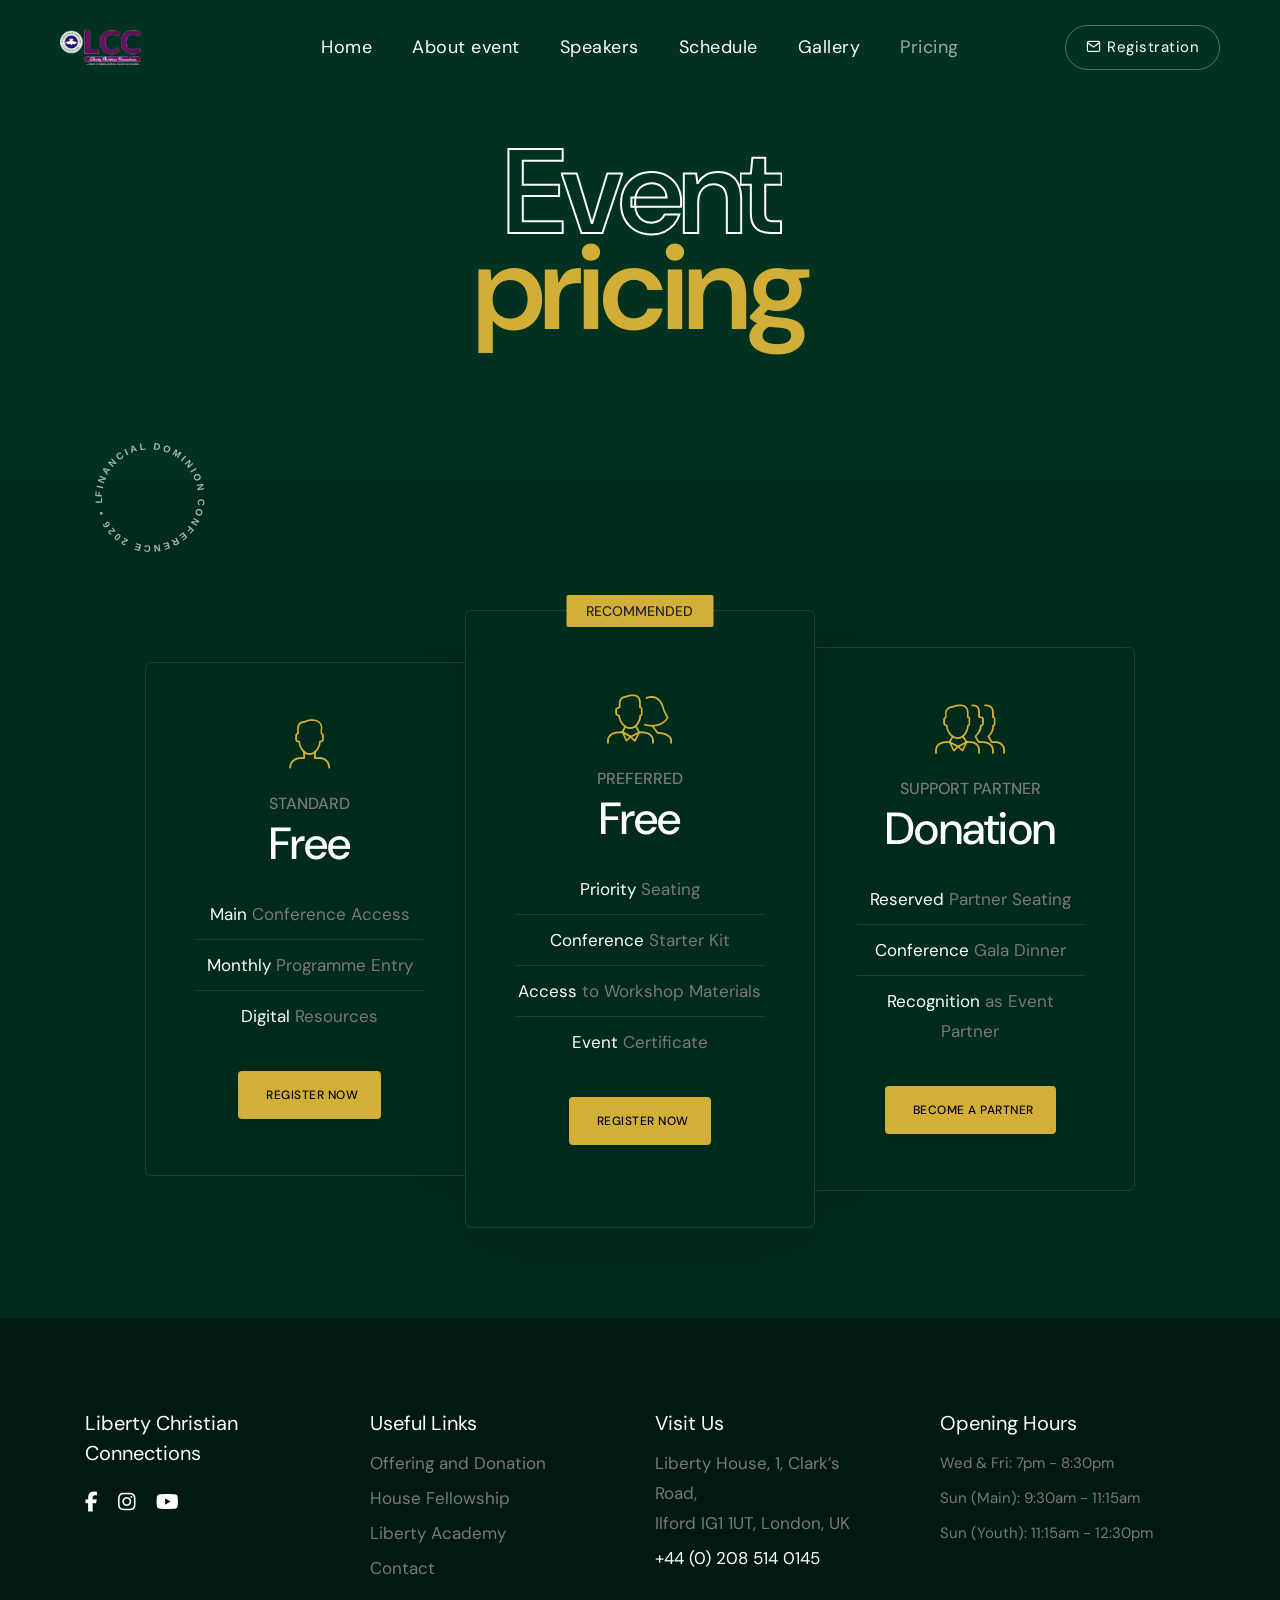
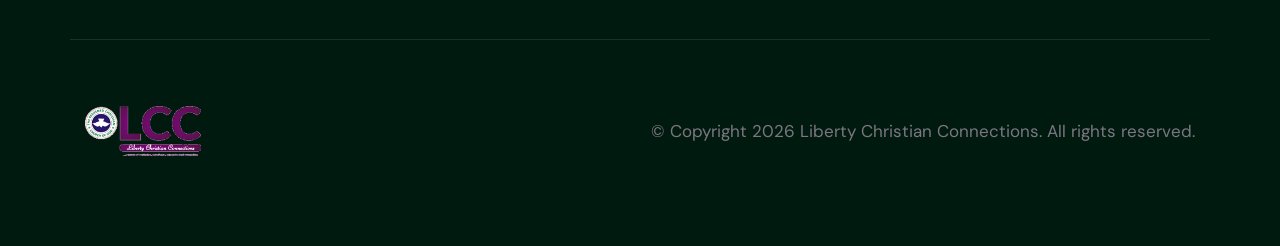
<file: demo-conference-pricing.html>
<!doctype html>
<html class="no-js" lang="en">

<head>
    <title>Registration - Financial Dominion 2026</title>
    <meta charset="utf-8">
    <meta http-equiv="X-UA-Compatible" content="IE=edge" />
    <meta name="author" content="Liberty Christian">
    <meta name="viewport" content="width=device-width,initial-scale=1.0" />
    <meta name="description"
        content="Register for Financial Dominion 2026. Choose your attendance package and join us for a life-changing conference in London.">
    <!-- favicon icon -->
    <link rel="shortcut icon" href="images/lccLogo.png">
    <link rel="apple-touch-icon" href="images/lccLogo.png">
    <link rel="apple-touch-icon" sizes="72x72" href="images/lccLogo.png">
    <link rel="apple-touch-icon" sizes="114x114" href="images/lccLogo.png">
    <!-- google fonts preconnect -->
    <link rel="preconnect" href="https://fonts.googleapis.com" crossorigin>
    <link rel="preconnect" href="https://fonts.gstatic.com" crossorigin>
    <!-- style sheets and font icons  -->
    <link rel="stylesheet" href="css/vendors.min.css" />
    <link rel="stylesheet" href="css/icon.min.css" />
    <link rel="stylesheet" href="css/style.css" />
    <link rel="stylesheet" href="css/responsive.css" />
    <link rel="stylesheet" href="demos/conference/conference.css" />
</head>

<body data-mobile-nav-style="classic">
    <!-- start header -->
    <header>
        <!-- start navigation -->
        <nav class="navbar navbar-expand-lg bg-transparent disable-fixed">
            <div class="container-fluid">
                <div class="col-auto col-lg-2 me-lg-0 me-auto">
                    <a class="navbar-brand" href="index.html">
                        <img src="images/lccLogo.png" alt="Liberty Christian Conference" class="navbar-logo">
                    </a>
                </div>
                <div class="col-auto menu-order position-static">
                    <button class="navbar-toggler float-start" type="button" data-bs-toggle="collapse"
                        data-bs-target="#navbarNav" aria-controls="navbarNav" aria-label="Toggle navigation">
                        <span class="navbar-toggler-line"></span>
                        <span class="navbar-toggler-line"></span>
                        <span class="navbar-toggler-line"></span>
                        <span class="navbar-toggler-line"></span>
                    </button>
                    <div class="collapse navbar-collapse" id="navbarNav">
                        <ul class="navbar-nav alt-font ls-05px">
                            <li class="nav-item"><a href="index.html" class="nav-link">Home</a></li>
                            <li class="nav-item"><a href="demo-conference-about-event.html" class="nav-link">About
                                    event</a></li>
                            <li class="nav-item"><a href="demo-conference-speakers.html" class="nav-link">Speakers</a></li>
                            <li class="nav-item"><a href="demo-conference-schedule.html" class="nav-link">Schedule</a>
                            </li>
                            <li class="nav-item"><a href="demo-conference-gallery.html" class="nav-link">Gallery</a>
                            </li>
                            <li class="nav-item"><a href="demo-conference-pricing.html" class="nav-link">Pricing</a>
                            </li>
                        </ul>
                    </div>
                </div>
                <div class="col-auto col-lg-2 text-end xs-ps-0 xs-pe-0">
                    <div class="header-icon">
                        <div class="header-button"><a href="demo-conference-registration.html"
                                class="btn btn-small text-transform-none btn-transparent-white-light border-1 left-icon btn-rounded fw-500"><i
                                    class="feather icon-feather-mail d-none d-xl-inline-block"></i>Registration</a>
                        </div>
                    </div>
                </div>
            </div>
        </nav>
    </header>
    <!-- end header -->
    <!-- start page title -->
    <section class="page-title-big-typography bg-base-color ipad-top-space-margin" data-parallax-background-ratio="0.5"
        style="background-image: url(images/vertical-line-bg-dark.svg)">
        <div class="container">
            <div class="row align-items-center justify-content-center extra-small-screen">
                <div class="col-lg-8 text-center page-title-extra-large">
                    <h1 class="mb-0 text-white alt-font fw-600 ls-minus-5px">
                        <span class="d-block text-outline text-outline-width-2px"
                            style="--text-outline-color: var(--accent-gold); color: transparent;"
                            data-fancy-text='{ "string": ["Event"], "duration": 500, "delay": 0, "speed": 50, "clipPath": ["inset(0 500px 0 0)", "inset(0px -5px -25px 0px)"], "easing": "easeOutCubic" }'></span>
                        <span style="color: var(--accent-gold);"
                            data-anime='{ "opacity": [0, 1], "easing": "easeOutQuad", "duration": 1000, "delay": 300 }'>pricing</span>
                    </h1>
                </div>
            </div>
        </div>
    </section>
    <!-- end page title -->
    <!-- start section -->
    <section class="bg-midnight-blue pt-0 half-section d-none d-md-block">
        <div class="container-fluid">
            <div class="row">
                <div class="p-0 overlap-section text-start ps-7"
                    data-anime='{ "opacity": [0, 1], "translateY": [50, 0], "delay": 1000, "duration": 600, "easing": "easeOutQuad" }'>
                    <div class="animation-rotation lg-w-150px d-inline-block">
                        <svg viewBox="0 0 100 100" width="120" height="120">
                            <defs>
                                <path id="circlePath" d="M 50, 50 m -40, 0 a 40,40 0 1,1 80,0 a 40,40 0 1,1 -80,0" />
                            </defs>
                            <text font-family="Montserrat, sans-serif" font-size="8" font-weight="600" fill="#ffffff"
                                letter-spacing="2">
                                <textPath xlink:href="#circlePath">
                                    FINANCIAL DOMINION CONFERENCE 2026 • LONDON •
                                </textPath>
                            </text>
                        </svg>
                    </div>
                </div>
            </div>
        </div>
    </section>
    <!-- end section -->
    <!-- start section -->
    <section class="bg-midnight-blue pt-0 sm-pt-50px">
        <div class="container ps-7 pe-7">
            <div class="row row-cols-1 row-cols-lg-3 align-items-center justify-content-center">
                <!-- start pricing item -->
                <div class="col-lg-4 col-md-8 px-md-0 pricing-table-style-02 position-relative transition-inner-all md-mb-30px"
                    data-anime='{ "translateX": [30, 0], "opacity": [0,1], "duration": 1200, "delay": 0, "staggervalue": 150, "easing": "easeOutQuad" }'>
                    <div
                        class="pricing-table border border-color-transparent-white-light text-center border-radius-6px pt-17 pb-17 ps-15 pe-15 lg-ps-13 lg-pe-13 box-shadow-large">
                        <div class="pricing-header">
                            <i
                                class="line-icon-Boy align-middle text-center text-accent-gold icon-extra-large mb-20px"></i>
                            <div class="alt-font text-uppercase fs-16 fw-500">Standard</div>
                            <h3 class="text-white mb-0 fw-500">Free</h3>
                        </div>
                        <div class="pricing-body pt-20px pb-30px">
                            <ul class="list-style-01 ps-0 mb-0">
                                <li class="border-color-transparent-white-light pt-10px pb-10px"><span
                                        class="text-white">Main</span> Conference Access</li>
                                <li class="border-color-transparent-white-light pt-10px pb-10px"><span
                                        class="text-white">Monthly</span> Programme Entry</li>
                                <li class="pt-10px pb-10px"><span class="text-white">Digital</span> Resources</li>
                            </ul>
                        </div>
                        <div class="pricing-footer">
                            <a href="demo-conference-registration.html"
                                class="btn btn-small btn-accent-gold btn-hover-animation btn-round-edge btn-box-shadow align-self-center">
                                <span>
                                    <span class="btn-text">Register Now</span>
                                    <span class="btn-icon"><i class="fa-solid fa-arrow-right"></i></span>
                                </span>
                            </a>
                        </div>
                        <div></div>
                    </div>
                </div>
                <!-- end pricing item -->
                <!-- start pricing item -->
                <div
                    class="col-lg-4 col-md-8 px-md-0 pricing-table-style-02 position-relative transition-inner-all md-mb-30px">
                    <div
                        class="pricing-table popular-item border border-color-transparent-white-light bg-midnight-blue text-center border-radius-6px pt-25 pb-25 ps-15 pe-15 lg-ps-13 lg-pe-13 box-shadow-quadruple-large">
                        <div class="pricing-header">
                            <div
                                class="popular-label alt-font fw-500 fs-14 text-dark bg-accent-gold text-uppercase border-radius-2px">
                                Recommended</div>
                            <i
                                class="line-icon-Business-ManWoman align-middle text-center text-accent-gold icon-extra-large mb-20px"></i>
                            <div class="alt-font text-uppercase fs-16 fw-500">Preferred</div>
                            <h3 class="text-white mb-0 fw-500">Free</h3>
                        </div>
                        <div class="pricing-body pt-20px pb-30px">
                            <ul class="list-style-01 ps-0 mb-0">
                                <li class="border-color-transparent-white-light pt-10px pb-10px"><span
                                        class="text-white">Priority</span> Seating</li>
                                <li class="border-color-transparent-white-light pt-10px pb-10px"><span
                                        class="text-white">Conference</span> Starter Kit</li>
                                <li class="border-color-transparent-white-light pt-10px pb-10px"><span
                                        class="text-white">Access</span> to Workshop Materials</li>
                                <li class="pt-10px pb-10px"><span class="text-white">Event</span> Certificate</li>
                            </ul>
                        </div>
                        <div class="pricing-footer">
                            <a href="demo-conference-registration.html"
                                class="btn btn-small btn-accent-gold btn-hover-animation btn-round-edge btn-box-shadow align-self-center">
                                <span>
                                    <span class="btn-text">Register Now</span>
                                    <span class="btn-icon"><i class="fa-solid fa-arrow-right"></i></span>
                                </span>
                            </a>
                        </div>
                    </div>
                </div>
                <!-- end pricing item -->
                <!-- start pricing item -->
                <div class="col-lg-4 col-md-8 px-md-0 pricing-table-style-02 position-relative transition-inner-all"
                    data-anime='{ "translateX": [-30, 0], "opacity": [0,1], "duration": 1200, "delay": 0, "staggervalue": 150, "easing": "easeOutQuad" }'>
                    <div
                        class="pricing-table border border-color-transparent-white-light text-center border-radius-6px pt-17 pb-17 ps-15 pe-15 lg-ps-13 lg-pe-13 box-shadow-large">
                        <div class="pricing-header">
                            <i
                                class="line-icon-Business-Mens align-middle text-center text-accent-gold icon-extra-large mb-20px"></i>
                            <div class="alt-font text-uppercase fs-16 fw-500">Support Partner</div>
                            <h3 class="text-white mb-0 fw-500">Donation</h3>
                        </div>
                        <div class="pricing-body pt-20px pb-30px">
                            <ul class="list-style-01 ps-0 mb-0">
                                <li class="border-color-transparent-white-light pt-10px pb-10px"><span
                                        class="text-white">Reserved</span> Partner Seating</li>
                                <li class="border-color-transparent-white-light pt-10px pb-10px"><span
                                        class="text-white">Conference</span> Gala Dinner</li>
                                <li class="pt-10px pb-10px"><span class="text-white">Recognition</span> as Event Partner
                                </li>
                            </ul>
                        </div>
                        <div class="pricing-footer">
                            <a href="demo-conference-registration.html"
                                class="btn btn-small btn-accent-gold btn-hover-animation btn-round-edge btn-box-shadow align-self-center">
                                <span>
                                    <span class="btn-text">Become a Partner</span>
                                    <span class="btn-icon"><i class="fa-solid fa-arrow-right"></i></span>
                                </span>
                            </a>
                        </div>
                    </div>
                </div>
                <!-- end pricing item -->
            </div>
        </div>
    </section>
    <!-- end section -->
    <!-- start footer -->
    <footer class="bg-dark-midnight-blue background-position-right-top background-no-repeat md-background-image-none">
        <div class="container">
            <div class="row justify-content-center text-center text-sm-start">
                <div class="col-lg-3 col-sm-6 md-mb-35px">
                    <span class="alt-font d-block text-white mb-20px fs-20">Liberty Christian Connections</span>
                    <div class="elements-social social-icon-style-02">
                         <ul class="medium-icon light ps-0 justify-content-center justify-content-sm-start">
                            <li><a class="facebook" href="https://www.facebook.com/libertychristianconnections" target="_blank"><i
                                        class="fa-brands fa-facebook-f"></i></a></li>
                            <li><a class="instagram" href="https://www.instagram.com/tbgchurch/" target="_blank"><i
                                        class="fa-brands fa-instagram"></i></a></li>
                            <li><a class="twitter" href="https://www.youtube.com/@rccglibertychristianconnec5605" target="_blank"><i
                                        class="fa-brands fa-youtube"></i></a></li>
                        </ul>
                    </div>
                </div>
                <div class="col-lg-3 col-sm-6 md-mb-35px">
                    <span class="alt-font d-block text-white mb-10px fs-20">Useful Links</span>
                    <ul class="list-style-02 ps-0 mb-0">
                        <li><a href="#">Offering and Donation</a></li>
                        <li><a href="#">House Fellowship</a></li>
                        <li><a href="#">Liberty Academy</a></li>
                        <li><a href="#">Contact</a></li>
                    </ul>
                </div>
                <div class="col-lg-3 col-sm-6 xs-mb-35px">
                    <span class="alt-font d-block text-white mb-10px fs-20">Visit Us</span>
                    <p class="w-85 lg-w-100 md-w-70 sm-w-90 xs-w-100 mx-auto mx-sm-0 mb-5px text-light-opacity">
                        Liberty House, 1, Clark’s Road,<br>
                        Ilford IG1 1UT, London, UK
                    </p>
                    <a href="tel:+442085140145" class="d-block text-white">+44 (0) 208 514 0145</a>
                </div>
                <div class="col-lg-3 col-sm-6">
                    <span class="alt-font d-block text-white mb-10px fs-20">Opening Hours</span>
                    <ul class="list-style-02 ps-0 mb-0 fs-15 text-light-opacity">
                        <li>Wed & Fri: 7pm - 8:30pm</li>
                        <li>Sun (Main): 9:30am - 11:15am</li>
                        <li>Sun (Youth): 11:15am - 12:30pm</li>
                    </ul>
                </div>
            </div>
            <div class="row align-items-center pt-6 md-pt-50px border-top border-color-transparent-white-light mt-5">
                <div class="col-lg-4 text-center text-lg-start">
                    <a href="index.html" class="footer-logo d-inline-block"><img src="images/lccLogo.png"
                            data-at2x="images/lccLogo.png" alt="Liberty Christian Connections"
                            style="max-height: 50px;"></a>
                </div>
                <div class="col-lg-8 text-center text-lg-end last-paragraph-no-margin">
                    <p>&COPY; Copyright 2026 Liberty Christian Connections. All rights reserved.</p>
                </div>
            </div>
        </div>
    </footer>
    <!-- end footer -->
    <!-- start scroll progress -->
    <div class="scroll-progress d-none d-xxl-block">
        <a href="#" class="scroll-top" aria-label="scroll">
            <span class="scroll-text">Scroll</span><span class="scroll-line"><span class="scroll-point"></span></span>
        </a>
    </div>
    <!-- end scroll progress -->
    <!-- javascript libraries -->
    <script type="text/javascript" src="js/jquery.js"></script>
    <script type="text/javascript" src="js/vendors.min.js"></script>
    <script type="text/javascript" src="js/main.js"></script>
</body>

</html>
</file>
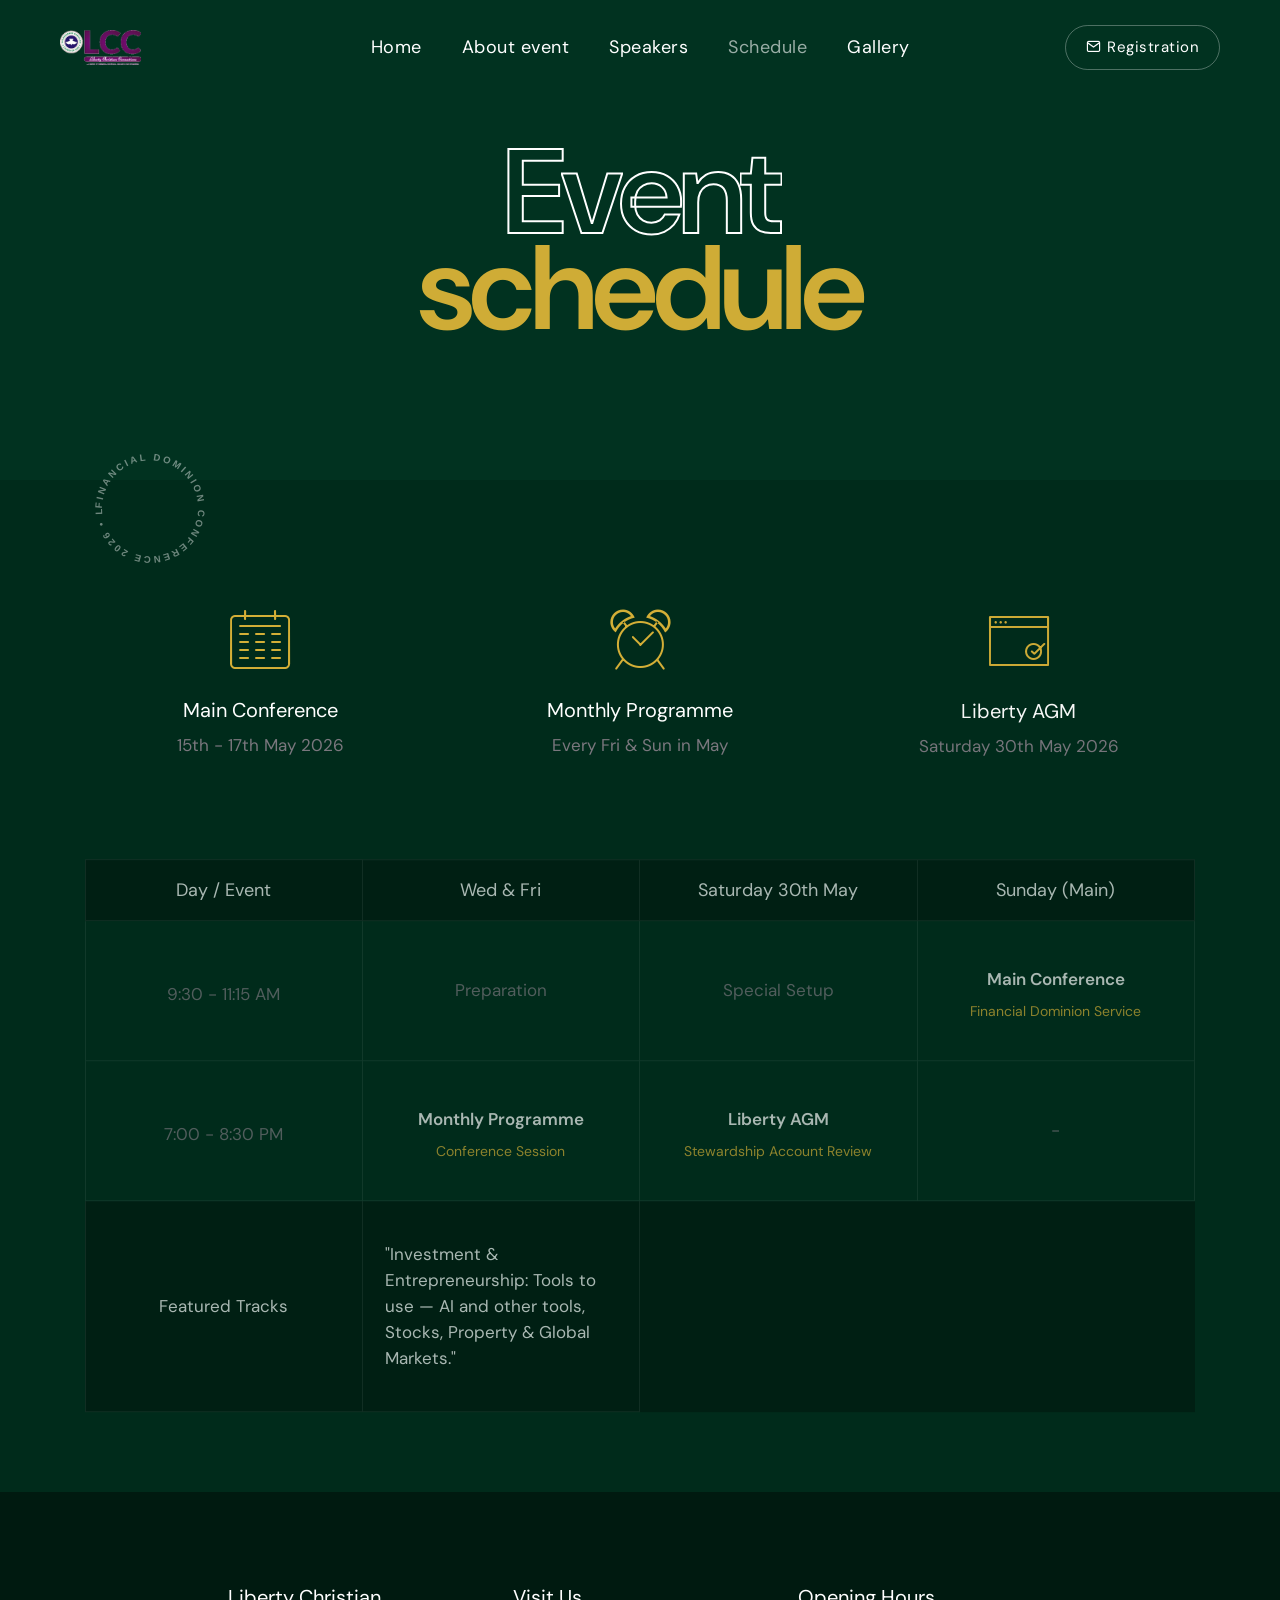
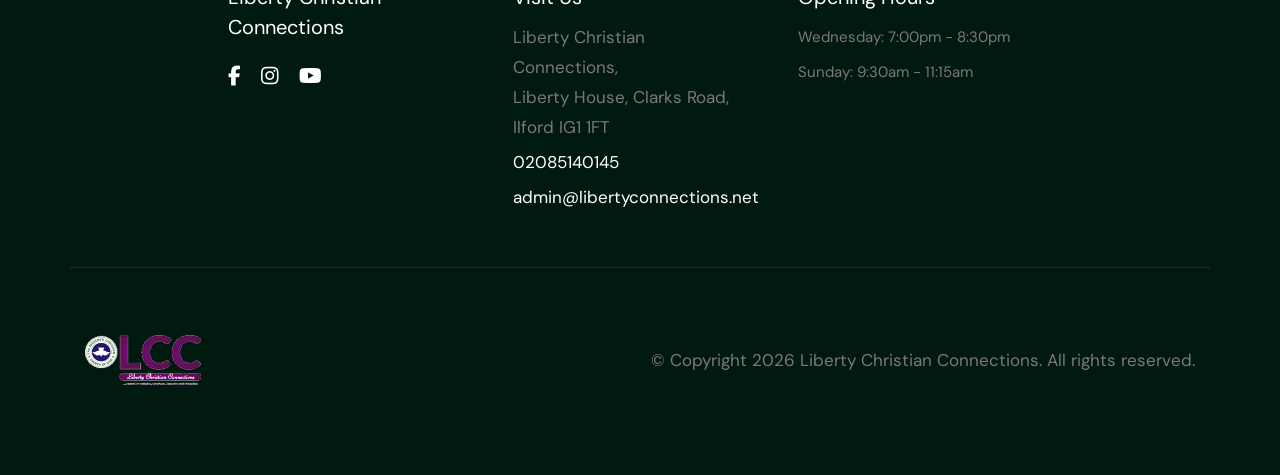
<file: demo-conference-schedule.html>
<!doctype html>
<html class="no-js" lang="en">

<head>
    <title>Schedule - Financial Dominion 2026</title>
    <meta charset="utf-8">
    <meta http-equiv="X-UA-Compatible" content="IE=edge" />
    <meta name="author" content="Liberty Christian">
    <meta name="viewport" content="width=device-width,initial-scale=1.0" />
    <meta name="description"
        content="View the full schedule for Financial Dominion 2026. Join us for main conference sessions, monthly programmes, and the annual general meeting.">
    <!-- favicon icon -->
    <link rel="shortcut icon" href="images/lccLogo.png">
    <link rel="apple-touch-icon" href="images/lccLogo.png">
    <link rel="apple-touch-icon" sizes="72x72" href="images/lccLogo.png">
    <link rel="apple-touch-icon" sizes="114x114" href="images/lccLogo.png">
    <!-- google fonts preconnect -->
    <link rel="preconnect" href="https://fonts.googleapis.com" crossorigin>
    <link rel="preconnect" href="https://fonts.gstatic.com" crossorigin>
    <!-- style sheets and font icons  -->
    <link rel="stylesheet" href="css/vendors.min.css" />
    <link rel="stylesheet" href="css/icon.min.css" />
    <link rel="stylesheet" href="css/style.css" />
    <link rel="stylesheet" href="css/responsive.css" />
    <link rel="stylesheet" href="demos/conference/conference.css" />
</head>

<body data-mobile-nav-style="classic">
    <!-- start header -->
    <header>
        <!-- start navigation -->
        <nav class="navbar navbar-expand-lg bg-transparent disable-fixed">
            <div class="container-fluid">
                <div class="col-auto col-lg-2 me-lg-0 me-auto">
                    <a class="navbar-brand" href="index.html">
                        <img src="images/lccLogo.png" alt="Liberty Christian Conference" class="navbar-logo">
                    </a>
                </div>
                <div class="col-auto menu-order position-static">
                    <button class="navbar-toggler float-start" type="button" data-bs-toggle="collapse"
                        data-bs-target="#navbarNav" aria-controls="navbarNav" aria-label="Toggle navigation">
                        <span class="navbar-toggler-line"></span>
                        <span class="navbar-toggler-line"></span>
                        <span class="navbar-toggler-line"></span>
                        <span class="navbar-toggler-line"></span>
                    </button>
                    <div class="collapse navbar-collapse" id="navbarNav">
                        <ul class="navbar-nav alt-font ls-05px">
                            <li class="nav-item"><a href="index.html" class="nav-link">Home</a></li>
                            <li class="nav-item"><a href="demo-conference-about-event.html" class="nav-link">About
                                    event</a></li>
                            <li class="nav-item"><a href="demo-conference-speakers.html" class="nav-link">Speakers</a></li>
                            <li class="nav-item"><a href="demo-conference-schedule.html" class="nav-link">Schedule</a>
                            </li>
                            <li class="nav-item"><a href="demo-conference-gallery.html" class="nav-link">Gallery</a>
                            </li>
                        </ul>
                    </div>
                </div>
                <div class="col-auto col-lg-2 text-end xs-ps-0 xs-pe-0">
                    <div class="header-icon">
                        <div class="header-button"><a href="demo-conference-registration.html"
                                class="btn btn-small text-transform-none btn-transparent-white-light border-1 left-icon btn-rounded fw-500"><i
                                    class="feather icon-feather-mail d-none d-xl-inline-block"></i>Registration</a>
                        </div>
                    </div>
                </div>
            </div>
        </nav>
    </header>
    <!-- end header -->
    <!-- start page title -->
    <section class="page-title-big-typography bg-base-color ipad-top-space-margin" data-parallax-background-ratio="0.5"
        style="background-image: url(images/vertical-line-bg-dark.svg)">
        <div class="container">
            <div class="row align-items-center justify-content-center extra-small-screen">
                <div class="col-lg-8 text-center page-title-extra-large">
                    <h1 class="mb-0 text-white alt-font fw-600 ls-minus-5px">
                        <span class="d-block text-outline text-outline-width-2px"
                            style="--text-outline-color: var(--accent-gold); color: transparent;"
                            data-fancy-text='{ "string": ["Event"], "duration": 500, "delay": 0, "speed": 50, "clipPath": ["inset(0 500px 0 0)", "inset(0px -5px 0px 0px)"], "easing": "easeOutCubic" }'></span>
                        <span style="color: var(--accent-gold);"
                            data-anime='{ "opacity": [0, 1], "easing": "easeOutQuad", "duration": 1000, "delay": 300 }'>schedule</span>
                    </h1>
                </div>
            </div>
        </div>
    </section>
    <!-- end page title -->
    <!-- start section -->
    <section class="bg-midnight-blue pt-0 half-section d-none d-md-block">
        <div class="container-fluid">
            <div class="row">
                <div class="p-0 overlap-section text-start ps-7"
                    data-anime='{ "opacity": [0, 1], "translateY": [50, 0], "delay": 1000, "duration": 600, "easing": "easeOutQuad" }'>
                    <div class="animation-rotation lg-w-150px d-inline-block">
                        <svg viewBox="0 0 100 100" width="120" height="120">
                            <defs>
                                <path id="circlePath" d="M 50, 50 m -40, 0 a 40,40 0 1,1 80,0 a 40,40 0 1,1 -80,0" />
                            </defs>
                            <text font-family="Montserrat, sans-serif" font-size="8" font-weight="600" fill="#ffffff"
                                letter-spacing="2">
                                <textPath xlink:href="#circlePath">
                                    FINANCIAL DOMINION CONFERENCE 2026 • LONDON •
                                </textPath>
                            </text>
                        </svg>
                    </div>
                </div>
            </div>
        </div>
    </section>
    <!-- end section -->
    <!-- start section -->
    <section class="bg-midnight-blue pt-0 sm-pt-50px">
        <div class="container">
            <div class="row row-cols-1 row-cols-lg-3 row-cols-sm-2 justify-content-center mb-5"
                data-anime='{ "el": "childs", "translateY": [30, 0], "translateX": [-30, 0], "opacity": [0,1], "duration": 800, "delay": 100, "staggervalue": 200, "easing": "easeOutQuad" }'>
                <div class="col icon-with-text-style-03 md-mb-50px">
                    <div class="feature-box ps-10 pe-10 lg-ps-7 lg-pe-7">
                        <div class="feature-box-icon"><i
                                class="line-icon-Calendar-4 icon-double-large text-accent-gold mb-25px"></i></div>
                        <div class="feature-box-content last-paragraph-no-margin">
                            <span class="d-inline-block alt-font text-white fs-20 mb-5px">Main Conference</span>
                            <p class="text-light-opacity">15th - 17th May 2026</p>
                        </div>
                    </div>
                </div>
                <div class="col icon-with-text-style-03 md-mb-50px">
                    <div class="feature-box ps-10 pe-10 lg-ps-7 lg-pe-7">
                        <div class="feature-box-icon"><i
                                class="line-icon-Clock icon-double-large text-accent-gold mb-25px"></i></div>
                        <div class="feature-box-content last-paragraph-no-margin">
                            <span class="d-inline-block alt-font text-white fs-20 mb-5px">Monthly Programme</span>
                            <p class="text-light-opacity">Every Fri & Sun in May</p>
                        </div>
                    </div>
                </div>
                <div class="col icon-with-text-style-03">
                    <div class="feature-box ps-10 pe-10 lg-ps-7 lg-pe-7">
                        <div class="feature-box-icon"><i
                                class="line-icon-Approved-Window icon-double-large text-accent-gold mb-25px"></i></div>
                        <div class="feature-box-content last-paragraph-no-margin">
                            <span class="d-inline-block alt-font text-white fs-20 mb-5px">Liberty AGM</span>
                            <p class="text-light-opacity">Saturday 30th May 2026</p>
                        </div>
                    </div>
                </div>
            </div>

            <div class="row mt-8 md-mt-10 sm-mt-13"
                data-anime='{ "translateY": [30, 0], "opacity": [0,1], "duration": 600, "delay": 0, "staggervalue": 300, "easing": "easeOutQuad" }'>
                <div class="col time-schedule text-center">
                    <span
                        class="btn btn-accent-gold btn-small btn-round-edge text-dark d-inline-block d-md-none mb-15px mx-auto"><i
                            class="feather icon-feather-arrow-left align-middle icon-extra-medium m-0 me-5px"></i>Drag
                        to scroll see more<i
                            class="feather icon-feather-arrow-right align-middle icon-extra-medium m-0 ms-5px"></i></span>
                    <div class="time-schedule-scroll">
                        <div class="time-schedule-min-width">
                            <!-- Table Title -->
                            <div class="time-table bg-dark-midnight-blue fs-18">
                                <div class="time-table-box day border border-color-transparent-white-light">
                                    <div class="inner-box"><span class="text-white">Day / Event</span></div>
                                </div>
                                <div class="time-table-box day border border-color-transparent-white-light">
                                    <div class="inner-box"><span class="text-white">Wed & Fri</span></div>
                                </div>
                                <div class="time-table-box day border border-color-transparent-white-light">
                                    <div class="inner-box"><span class="text-white">Saturday 30th May</span></div>
                                </div>
                                <div class="time-table-box day border border-color-transparent-white-light">
                                    <div class="inner-box"><span class="text-white">Sunday (Main)</span></div>
                                </div>
                            </div>

                            <!-- Morning -->
                            <div class="time-table">
                                <div class="time-table-box name-box border border-color-transparent-white-light">
                                    <div class="inner-box">
                                        <div>9:30 - 11:15 AM</div>
                                    </div>
                                </div>
                                <div class="time-table-box name-box border border-color-transparent-white-light">
                                    <div class="inner-box"><span class="text-light-opacity">Preparation</span>
                                    </div>
                                </div>
                                <div class="time-table-box name-box border border-color-transparent-white-light">
                                    <div class="inner-box"><span class="text-light-opacity">Special Setup</span>
                                    </div>
                                </div>
                                <div class="time-table-box name-box border border-color-transparent-white-light">
                                    <div class="inner-box py-15px">
                                        <div class="text-white fw-600 mb-5px lh-22">Main Conference</div>
                                        <div class="fs-14 text-accent-gold lh-20">Financial Dominion Service</div>
                                    </div>
                                </div>
                            </div>

                            <!-- Evening -->
                            <div class="time-table text-highlight">
                                <div class="time-table-box name-box border border-color-transparent-white-light">
                                    <div class="inner-box">
                                        <div>7:00 - 8:30 PM</div>
                                    </div>
                                </div>
                                <div class="time-table-box name-box border border-color-transparent-white-light">
                                    <div class="inner-box py-15px">
                                        <div class="text-white fw-600 mb-5px lh-22">Monthly Programme</div>
                                        <div class="fs-14 text-accent-gold lh-20">Conference Session</div>
                                    </div>
                                </div>
                                <div class="time-table-box name-box border border-color-transparent-white-light">
                                    <div class="inner-box py-15px">
                                        <div class="text-white fw-600 mb-5px lh-22">Liberty AGM</div>
                                        <div class="fs-14 text-accent-gold lh-20">Stewardship Account Review</div>
                                    </div>
                                </div>
                                <div class="time-table-box name-box border border-color-transparent-white-light">
                                    <div class="inner-box"><span class="text-light-opacity">-</span></div>
                                </div>
                            </div>

                            <!-- Key Topics -->
                            <div class="time-table bg-dark-midnight-blue">
                                <div class="time-table-box name-box border border-color-transparent-white-light">
                                    <div class="inner-box"><span class="text-white">Featured Tracks</span></div>
                                </div>
                                <div
                                    class="time-table-box name-box border border-color-transparent-white-light col-span-3">
                                    <div class="inner-box text-start ps-5">
                                        <p class="mb-0 text-white italic">"Investment & Entrepreneurship: Tools to use —
                                            AI and other tools, Stocks, Property & Global Markets."</p>
                                    </div>
                                </div>
                            </div>

                        </div>
                    </div>
                </div>
            </div>
        </div>
    </section>
    <!-- end section -->
    <!-- start footer -->
    <footer class="bg-dark-midnight-blue background-position-right-top background-no-repeat md-background-image-none">
        <div class="container">
            <div class="row justify-content-center text-center text-sm-start">
                <div class="col-lg-3 col-sm-6 md-mb-35px">
                    <span class="alt-font d-block text-white mb-20px fs-20">Liberty Christian Connections</span>
                    <div class="elements-social social-icon-style-02">
                         <ul class="medium-icon light ps-0 justify-content-center justify-content-sm-start">
                            <li><a class="facebook" href="https://www.facebook.com/libertychristianconnections" target="_blank"><i
                                        class="fa-brands fa-facebook-f"></i></a></li>
                            <li><a class="instagram" href="https://www.instagram.com/tbgchurch/" target="_blank"><i
                                        class="fa-brands fa-instagram"></i></a></li>
                            <li><a class="twitter" href="https://www.youtube.com/@rccglibertychristianconnec5605" target="_blank"><i
                                        class="fa-brands fa-youtube"></i></a></li>
                        </ul>
                    </div>
                </div>
                <div class="col-lg-3 col-sm-6 xs-mb-35px">
                    <span class="alt-font d-block text-white mb-10px fs-20">Visit Us</span>
                    <p class="w-85 lg-w-100 md-w-70 sm-w-90 xs-w-100 mx-auto mx-sm-0 mb-5px text-light-opacity">
                        Liberty Christian Connections,<br>
                        Liberty House, Clarks Road,<br>
                        Ilford IG1 1FT
                    </p>
                    <a href="tel:02085140145" class="d-block text-white mb-5px">02085140145</a>
                    <a href="mailto:admin@libertyconnections.net" class="d-block text-white">admin@libertyconnections.net</a>
                </div>
                <div class="col-lg-3 col-sm-6">
                    <span class="alt-font d-block text-white mb-10px fs-20">Opening Hours</span>
                    <ul class="list-style-02 ps-0 mb-0 fs-15 text-light-opacity">
                        <li>Wednesday: 7:00pm - 8:30pm</li>
                        <li>Sunday: 9:30am - 11:15am</li>
                    </ul>
                </div>
            </div>
            <div class="row align-items-center pt-6 md-pt-50px border-top border-color-transparent-white-light mt-5">
                <div class="col-lg-4 text-center text-lg-start">
                    <a href="index.html" class="footer-logo d-inline-block"><img src="images/lccLogo.png"
                            alt="Liberty Christian Connections" style="max-height: 50px;"></a>
                </div>
                <div class="col-lg-8 text-center text-lg-end last-paragraph-no-margin">
                    <p>&COPY; Copyright 2026 Liberty Christian Connections. All rights reserved.</p>
                </div>
            </div>
        </div>
    </footer>
    <!-- end footer -->
    <!-- start scroll progress -->
    <div class="scroll-progress d-none d-xxl-block">
        <a href="#" class="scroll-top" aria-label="scroll">
            <span class="scroll-text">Scroll</span><span class="scroll-line"><span class="scroll-point"></span></span>
        </a>
    </div>
    <!-- end scroll progress -->
    <!-- javascript libraries -->
    <script type="text/javascript" src="js/jquery.js"></script>
    <script type="text/javascript" src="js/vendors.min.js"></script>
    <script type="text/javascript" src="js/main.js"></script>
</body>

</html>
</file>
<file: css/icon.min.css>
@charset "UTF-8";/*!
    Font Awesome
    Version: 7.0.0
    Plugin URL: https://fontawesome.com
    License: Copyright 2025 Fonticons, Inc. | https://fontawesome.com/license/free (Icons: CC BY 4.0, Fonts: SIL OFL 1.1, Code: MIT License)
!*/.fa-stack,.fa-ul>li{position:relative}.fa-beat,.fa-bounce{animation-delay:var(--fa-animation-delay,0s);animation-direction:var(--fa-animation-direction,normal);animation-duration:var(--fa-animation-duration,1s);animation-iteration-count:var(--fa-animation-iteration-count,infinite)}.fa,.fa-brands,.fa-classic,.fa-regular,.fa-solid,.fab,.far,.fas{--_fa-family:var(--fa-family, var(--fa-style-family, "Font Awesome 7 Free"));-webkit-font-smoothing:antialiased;-moz-osx-font-smoothing:grayscale;display:var(--fa-display,inline-block);font-family:var(--_fa-family);font-feature-settings:normal;font-style:normal;font-synthesis:none;font-variant:normal;font-weight:var(--fa-style,900);line-height:1;text-align:center;text-rendering:auto;width:auto}:is(.fas,.far,.fab,.fa-solid,.fa-regular,.fa-brands,.fa-classic,.fa)::before{content:var(--fa);content:var(--fa)/""}.fa-1x{font-size:1em}.fa-2x{font-size:2em}.fa-3x{font-size:3em}.fa-4x{font-size:4em}.fa-5x{font-size:5em}.fa-6x{font-size:6em}.fa-7x{font-size:7em}.fa-8x{font-size:8em}.fa-9x{font-size:9em}.fa-10x{font-size:10em}.fa-2xs{font-size:.625em;line-height:.1em;vertical-align:.225em}.fa-xs{font-size:.75em;line-height:.0833333333em;vertical-align:.125em}.fa-sm{font-size:.875em;line-height:.0714285714em;vertical-align:.0535714286em}.fa-lg{font-size:1.25em;line-height:.05em;vertical-align:-.075em}.fa-xl{font-size:1.5em;line-height:.0416666667em;vertical-align:-.125em}.fa-2xl,.fa-stack-2x{font-size:2em}.fa-2xl{line-height:.03125em;vertical-align:-.1875em}.fa-width-auto{--fa-width:auto}.fa-fw,.fa-width-fixed{--fa-width:1.25em}.fa-ul{list-style-type:none;margin-inline-start:var(--fa-li-margin,2.5em);padding-inline-start:0}.fa-li{inset-inline-start:calc(-1 * var(--fa-li-width,2em));position:absolute;text-align:center;width:var(--fa-li-width,2em);line-height:inherit}.fa-border{border-color:var(--fa-border-color,#eee);border-radius:var(--fa-border-radius,.1em);border-style:var(--fa-border-style,solid);border-width:var(--fa-border-width,.0625em);box-sizing:var(--fa-border-box-sizing,content-box);padding:var(--fa-border-padding,.1875em .25em)}.fa-pull-left,.fa-pull-start{float:inline-start;margin-inline-end:var(--fa-pull-margin,.3em)}.fa-pull-end,.fa-pull-right{float:inline-end;margin-inline-start:var(--fa-pull-margin,.3em)}.fa-beat{animation-name:fa-beat;animation-timing-function:var(--fa-animation-timing,ease-in-out)}.fa-bounce{animation-name:fa-bounce;animation-timing-function:var(--fa-animation-timing,cubic-bezier(.28,.84,.42,1))}.fa-beat-fade,.fa-fade{animation-timing-function:var(--fa-animation-timing,cubic-bezier(.4,0,.6,1));animation-delay:var(--fa-animation-delay,0s);animation-direction:var(--fa-animation-direction,normal);animation-iteration-count:var(--fa-animation-iteration-count,infinite);animation-duration:var(--fa-animation-duration,1s)}.fa-fade{animation-name:fa-fade}.fa-beat-fade{animation-name:fa-beat-fade}.fa-flip{animation-name:fa-flip;animation-delay:var(--fa-animation-delay,0s);animation-direction:var(--fa-animation-direction,normal);animation-duration:var(--fa-animation-duration,1s);animation-iteration-count:var(--fa-animation-iteration-count,infinite);animation-timing-function:var(--fa-animation-timing,ease-in-out)}.fa-shake,.fa-spin{animation-delay:var(--fa-animation-delay,0s);animation-timing-function:var(--fa-animation-timing,linear)}.fa-shake{animation-name:fa-shake;animation-direction:var(--fa-animation-direction,normal);animation-duration:var(--fa-animation-duration,1s);animation-iteration-count:var(--fa-animation-iteration-count,infinite)}.fa-pulse,.fa-spin,.fa-spin-pulse{animation-name:fa-spin;animation-direction:var(--fa-animation-direction,normal);animation-iteration-count:var(--fa-animation-iteration-count,infinite)}.fa-spin{animation-duration:var(--fa-animation-duration,2s)}.fa-spin-reverse{--fa-animation-direction:reverse}.fa-pulse,.fa-spin-pulse{animation-duration:var(--fa-animation-duration,1s);animation-timing-function:var(--fa-animation-timing,steps(8))}@media (prefers-reduced-motion:reduce){.fa-beat,.fa-beat-fade,.fa-bounce,.fa-fade,.fa-flip,.fa-pulse,.fa-shake,.fa-spin,.fa-spin-pulse{animation:none!important;transition:none!important}}@keyframes fa-beat{0%,90%{transform:scale(1)}45%{transform:scale(var(--fa-beat-scale,1.25))}}@keyframes fa-bounce{0%,100%,64%{transform:scale(1,1) translateY(0)}10%{transform:scale(var(--fa-bounce-start-scale-x,1.1),var(--fa-bounce-start-scale-y,.9)) translateY(0)}30%{transform:scale(var(--fa-bounce-jump-scale-x,.9),var(--fa-bounce-jump-scale-y,1.1)) translateY(var(--fa-bounce-height,-.5em))}50%{transform:scale(var(--fa-bounce-land-scale-x,1.05),var(--fa-bounce-land-scale-y,.95)) translateY(0)}57%{transform:scale(1,1) translateY(var(--fa-bounce-rebound,-.125em))}}@keyframes fa-fade{50%{opacity:var(--fa-fade-opacity,.4)}}@keyframes fa-beat-fade{0%,100%{opacity:var(--fa-beat-fade-opacity,.4);transform:scale(1)}50%{opacity:1;transform:scale(var(--fa-beat-fade-scale,1.125))}}@keyframes fa-flip{50%{transform:rotate3d(var(--fa-flip-x,0),var(--fa-flip-y,1),var(--fa-flip-z,0),var(--fa-flip-angle,-180deg))}}@keyframes fa-shake{0%{transform:rotate(-15deg)}4%{transform:rotate(15deg)}24%,8%{transform:rotate(-18deg)}12%,28%{transform:rotate(18deg)}16%{transform:rotate(-22deg)}20%{transform:rotate(22deg)}32%{transform:rotate(-12deg)}36%{transform:rotate(12deg)}100%,40%{transform:rotate(0)}}@keyframes fa-spin{0%{transform:rotate(0)}100%{transform:rotate(360deg)}}.fa-rotate-90{transform:rotate(90deg)}.fa-rotate-180{transform:rotate(180deg)}.fa-rotate-270{transform:rotate(270deg)}.fa-flip-horizontal{transform:scale(-1,1)}.fa-flip-vertical{transform:scale(1,-1)}.fa-flip-both,.fa-flip-horizontal.fa-flip-vertical{transform:scale(-1,-1)}.fa-rotate-by{transform:rotate(var(--fa-rotate-angle,0))}.fa-stack{display:inline-block;height:2em;line-height:2em;vertical-align:middle;width:2.5em}.fa-stack-1x,.fa-stack-2x{left:0;position:absolute;text-align:center;width:100%;z-index:var(--fa-stack-z-index,auto)}.fa-stack-1x{line-height:inherit}.bi::before,.feather,[class*=" ti-"],[class*=" line-icon-"],[class*=" bi-"]::before,[class^=bi-]::before,[class^=line-icon-],[class^=ti-]{font-style:normal;font-variant:normal;text-transform:none;line-height:1;-webkit-font-smoothing:antialiased;-moz-osx-font-smoothing:grayscale}.fa-inverse{color:var(--fa-inverse,#fff)}.fa-0{--fa:"0"}.fa-1{--fa:"1"}.fa-2{--fa:"2"}.fa-3{--fa:"3"}.fa-4{--fa:"4"}.fa-5{--fa:"5"}.fa-6{--fa:"6"}.fa-7{--fa:"7"}.fa-8{--fa:"8"}.fa-9{--fa:"9"}.fa-exclamation{--fa:"!"}.fa-hashtag{--fa:"#"}.fa-dollar,.fa-dollar-sign,.fa-usd{--fa:"$"}.fa-percent,.fa-percentage{--fa:"%"}.fa-asterisk{--fa:"*"}.fa-add,.fa-plus{--fa:"+"}.fa-less-than{--fa:"<"}.fa-equals{--fa:"="}.fa-greater-than{--fa:">"}.fa-question{--fa:"?"}.fa-at{--fa:"@"}.fa-a{--fa:"A"}.fa-b{--fa:"B"}.fa-c{--fa:"C"}.fa-d{--fa:"D"}.fa-e{--fa:"E"}.fa-f{--fa:"F"}.fa-g{--fa:"G"}.fa-h{--fa:"H"}.fa-i{--fa:"I"}.fa-j{--fa:"J"}.fa-k{--fa:"K"}.fa-l{--fa:"L"}.fa-m{--fa:"M"}.fa-n{--fa:"N"}.fa-o{--fa:"O"}.fa-p{--fa:"P"}.fa-q{--fa:"Q"}.fa-r{--fa:"R"}.fa-s{--fa:"S"}.fa-t{--fa:"T"}.fa-u{--fa:"U"}.fa-v{--fa:"V"}.fa-w{--fa:"W"}.fa-x{--fa:"X"}.fa-y{--fa:"Y"}.fa-z{--fa:"Z"}.fa-faucet{--fa:""}.fa-faucet-drip{--fa:""}.fa-house-chimney-window{--fa:""}.fa-house-signal{--fa:""}.fa-temperature-arrow-down,.fa-temperature-down{--fa:""}.fa-temperature-arrow-up,.fa-temperature-up{--fa:""}.fa-trailer{--fa:""}.fa-bacteria{--fa:""}.fa-bacterium{--fa:""}.fa-box-tissue{--fa:""}.fa-hand-holding-medical{--fa:""}.fa-hand-sparkles{--fa:""}.fa-hands-bubbles,.fa-hands-wash{--fa:""}.fa-handshake-alt-slash,.fa-handshake-simple-slash,.fa-handshake-slash{--fa:""}.fa-head-side-cough{--fa:""}.fa-head-side-cough-slash{--fa:""}.fa-head-side-mask{--fa:""}.fa-head-side-virus{--fa:""}.fa-house-chimney-user{--fa:""}.fa-house-laptop,.fa-laptop-house{--fa:""}.fa-lungs-virus{--fa:""}.fa-people-arrows,.fa-people-arrows-left-right{--fa:""}.fa-plane-slash{--fa:""}.fa-pump-medical{--fa:""}.fa-pump-soap{--fa:""}.fa-shield-virus{--fa:""}.fa-sink{--fa:""}.fa-soap{--fa:""}.fa-stopwatch-20{--fa:""}.fa-shop-slash,.fa-store-alt-slash{--fa:""}.fa-store-slash{--fa:""}.fa-toilet-paper-slash{--fa:""}.fa-users-slash{--fa:""}.fa-virus{--fa:""}.fa-virus-slash{--fa:""}.fa-viruses{--fa:""}.fa-vest{--fa:""}.fa-vest-patches{--fa:""}.fa-arrow-trend-down{--fa:""}.fa-arrow-trend-up{--fa:""}.fa-arrow-up-from-bracket{--fa:""}.fa-austral-sign{--fa:""}.fa-baht-sign{--fa:""}.fa-bitcoin-sign{--fa:""}.fa-bolt-lightning{--fa:""}.fa-book-bookmark{--fa:""}.fa-camera-rotate{--fa:""}.fa-cedi-sign{--fa:""}.fa-chart-column{--fa:""}.fa-chart-gantt{--fa:""}.fa-clapperboard{--fa:""}.fa-clover{--fa:""}.fa-code-compare{--fa:""}.fa-code-fork{--fa:""}.fa-code-pull-request{--fa:""}.fa-colon-sign{--fa:""}.fa-cruzeiro-sign{--fa:""}.fa-display{--fa:""}.fa-dong-sign{--fa:""}.fa-elevator{--fa:""}.fa-filter-circle-xmark{--fa:""}.fa-florin-sign{--fa:""}.fa-folder-closed{--fa:""}.fa-franc-sign{--fa:""}.fa-guarani-sign{--fa:""}.fa-gun{--fa:""}.fa-hands-clapping{--fa:""}.fa-home-user,.fa-house-user{--fa:""}.fa-indian-rupee,.fa-indian-rupee-sign,.fa-inr{--fa:""}.fa-kip-sign{--fa:""}.fa-lari-sign{--fa:""}.fa-litecoin-sign{--fa:""}.fa-manat-sign{--fa:""}.fa-mask-face{--fa:""}.fa-mill-sign{--fa:""}.fa-money-bills{--fa:""}.fa-naira-sign{--fa:""}.fa-notdef{--fa:""}.fa-panorama{--fa:""}.fa-peseta-sign{--fa:""}.fa-peso-sign{--fa:""}.fa-plane-up{--fa:""}.fa-rupiah-sign{--fa:""}.fa-stairs{--fa:""}.fa-timeline{--fa:""}.fa-truck-front{--fa:""}.fa-try,.fa-turkish-lira,.fa-turkish-lira-sign{--fa:""}.fa-vault{--fa:""}.fa-magic-wand-sparkles,.fa-wand-magic-sparkles{--fa:""}.fa-wheat-alt,.fa-wheat-awn{--fa:""}.fa-wheelchair-alt,.fa-wheelchair-move{--fa:""}.fa-bangladeshi-taka-sign{--fa:""}.fa-bowl-rice{--fa:""}.fa-person-pregnant{--fa:""}.fa-home-lg,.fa-house-chimney{--fa:""}.fa-house-crack{--fa:""}.fa-house-medical{--fa:""}.fa-cent-sign{--fa:""}.fa-plus-minus{--fa:""}.fa-sailboat{--fa:""}.fa-section{--fa:""}.fa-shrimp{--fa:""}.fa-brazilian-real-sign{--fa:""}.fa-chart-simple{--fa:""}.fa-diagram-next{--fa:""}.fa-diagram-predecessor{--fa:""}.fa-diagram-successor{--fa:""}.fa-earth-oceania,.fa-globe-oceania{--fa:""}.fa-bug-slash{--fa:""}.fa-file-circle-plus{--fa:""}.fa-shop-lock{--fa:""}.fa-virus-covid{--fa:""}.fa-virus-covid-slash{--fa:""}.fa-anchor-circle-check{--fa:""}.fa-anchor-circle-exclamation{--fa:""}.fa-anchor-circle-xmark{--fa:""}.fa-anchor-lock{--fa:""}.fa-arrow-down-up-across-line{--fa:""}.fa-arrow-down-up-lock{--fa:""}.fa-arrow-right-to-city{--fa:""}.fa-arrow-up-from-ground-water{--fa:""}.fa-arrow-up-from-water-pump{--fa:""}.fa-arrow-up-right-dots{--fa:""}.fa-arrows-down-to-line{--fa:""}.fa-arrows-down-to-people{--fa:""}.fa-arrows-left-right-to-line{--fa:""}.fa-arrows-spin{--fa:""}.fa-arrows-split-up-and-left{--fa:""}.fa-arrows-to-circle{--fa:""}.fa-arrows-to-dot{--fa:""}.fa-arrows-to-eye{--fa:""}.fa-arrows-turn-right{--fa:""}.fa-arrows-turn-to-dots{--fa:""}.fa-arrows-up-to-line{--fa:""}.fa-bore-hole{--fa:""}.fa-bottle-droplet{--fa:""}.fa-bottle-water{--fa:""}.fa-bowl-food{--fa:""}.fa-boxes-packing{--fa:""}.fa-bridge{--fa:""}.fa-bridge-circle-check{--fa:""}.fa-bridge-circle-exclamation{--fa:""}.fa-bridge-circle-xmark{--fa:""}.fa-bridge-lock{--fa:""}.fa-bridge-water{--fa:""}.fa-bucket{--fa:""}.fa-bugs{--fa:""}.fa-building-circle-arrow-right{--fa:""}.fa-building-circle-check{--fa:""}.fa-building-circle-exclamation{--fa:""}.fa-building-circle-xmark{--fa:""}.fa-building-flag{--fa:""}.fa-building-lock{--fa:""}.fa-building-ngo{--fa:""}.fa-building-shield{--fa:""}.fa-building-un{--fa:""}.fa-building-user{--fa:""}.fa-building-wheat{--fa:""}.fa-burst{--fa:""}.fa-car-on{--fa:""}.fa-car-tunnel{--fa:""}.fa-child-combatant,.fa-child-rifle{--fa:""}.fa-children{--fa:""}.fa-circle-nodes{--fa:""}.fa-clipboard-question{--fa:""}.fa-cloud-showers-water{--fa:""}.fa-computer{--fa:""}.fa-cubes-stacked{--fa:""}.fa-envelope-circle-check{--fa:""}.fa-explosion{--fa:""}.fa-ferry{--fa:""}.fa-file-circle-exclamation{--fa:""}.fa-file-circle-minus{--fa:""}.fa-file-circle-question{--fa:""}.fa-file-shield{--fa:""}.fa-fire-burner{--fa:""}.fa-fish-fins{--fa:""}.fa-flask-vial{--fa:""}.fa-glass-water{--fa:""}.fa-glass-water-droplet{--fa:""}.fa-group-arrows-rotate{--fa:""}.fa-hand-holding-hand{--fa:""}.fa-handcuffs{--fa:""}.fa-hands-bound{--fa:""}.fa-hands-holding-child{--fa:""}.fa-hands-holding-circle{--fa:""}.fa-heart-circle-bolt{--fa:""}.fa-heart-circle-check{--fa:""}.fa-heart-circle-exclamation{--fa:""}.fa-heart-circle-minus{--fa:""}.fa-heart-circle-plus{--fa:""}.fa-heart-circle-xmark{--fa:""}.fa-helicopter-symbol{--fa:""}.fa-helmet-un{--fa:""}.fa-hill-avalanche{--fa:""}.fa-hill-rockslide{--fa:""}.fa-house-circle-check{--fa:""}.fa-house-circle-exclamation{--fa:""}.fa-house-circle-xmark{--fa:""}.fa-house-fire{--fa:""}.fa-house-flag{--fa:""}.fa-house-flood-water{--fa:""}.fa-house-flood-water-circle-arrow-right{--fa:""}.fa-house-lock{--fa:""}.fa-house-medical-circle-check{--fa:""}.fa-house-medical-circle-exclamation{--fa:""}.fa-house-medical-circle-xmark{--fa:""}.fa-house-medical-flag{--fa:""}.fa-house-tsunami{--fa:""}.fa-jar{--fa:""}.fa-jar-wheat{--fa:""}.fa-jet-fighter-up{--fa:""}.fa-jug-detergent{--fa:""}.fa-kitchen-set{--fa:""}.fa-land-mine-on{--fa:""}.fa-landmark-flag{--fa:""}.fa-laptop-file{--fa:""}.fa-lines-leaning{--fa:""}.fa-location-pin-lock{--fa:""}.fa-locust{--fa:""}.fa-magnifying-glass-arrow-right{--fa:""}.fa-magnifying-glass-chart{--fa:""}.fa-mars-and-venus-burst{--fa:""}.fa-mask-ventilator{--fa:""}.fa-mattress-pillow{--fa:""}.fa-mobile-retro{--fa:""}.fa-money-bill-transfer{--fa:""}.fa-money-bill-trend-up{--fa:""}.fa-money-bill-wheat{--fa:""}.fa-mosquito{--fa:""}.fa-mosquito-net{--fa:""}.fa-mound{--fa:""}.fa-mountain-city{--fa:""}.fa-mountain-sun{--fa:""}.fa-oil-well{--fa:""}.fa-people-group{--fa:""}.fa-people-line{--fa:""}.fa-people-pulling{--fa:""}.fa-people-robbery{--fa:""}.fa-people-roof{--fa:""}.fa-person-arrow-down-to-line{--fa:""}.fa-person-arrow-up-from-line{--fa:""}.fa-person-breastfeeding{--fa:""}.fa-person-burst{--fa:""}.fa-person-cane{--fa:""}.fa-person-chalkboard{--fa:""}.fa-person-circle-check{--fa:""}.fa-person-circle-exclamation{--fa:""}.fa-person-circle-minus{--fa:""}.fa-person-circle-plus{--fa:""}.fa-person-circle-question{--fa:""}.fa-person-circle-xmark{--fa:""}.fa-person-dress-burst{--fa:""}.fa-person-drowning{--fa:""}.fa-person-falling{--fa:""}.fa-person-falling-burst{--fa:""}.fa-person-half-dress{--fa:""}.fa-person-harassing{--fa:""}.fa-person-military-pointing{--fa:""}.fa-person-military-rifle{--fa:""}.fa-person-military-to-person{--fa:""}.fa-person-rays{--fa:""}.fa-person-rifle{--fa:""}.fa-person-shelter{--fa:""}.fa-person-walking-arrow-loop-left{--fa:""}.fa-person-walking-arrow-right{--fa:""}.fa-person-walking-dashed-line-arrow-right{--fa:""}.fa-person-walking-luggage{--fa:""}.fa-plane-circle-check{--fa:""}.fa-plane-circle-exclamation{--fa:""}.fa-plane-circle-xmark{--fa:""}.fa-plane-lock{--fa:""}.fa-plate-wheat{--fa:""}.fa-plug-circle-bolt{--fa:""}.fa-plug-circle-check{--fa:""}.fa-plug-circle-exclamation{--fa:""}.fa-plug-circle-minus{--fa:""}.fa-plug-circle-plus{--fa:""}.fa-plug-circle-xmark{--fa:""}.fa-ranking-star{--fa:""}.fa-road-barrier{--fa:""}.fa-road-bridge{--fa:""}.fa-road-circle-check{--fa:""}.fa-road-circle-exclamation{--fa:""}.fa-road-circle-xmark{--fa:""}.fa-road-lock{--fa:""}.fa-road-spikes{--fa:""}.fa-rug{--fa:""}.fa-sack-xmark{--fa:""}.fa-school-circle-check{--fa:""}.fa-school-circle-exclamation{--fa:""}.fa-school-circle-xmark{--fa:""}.fa-school-flag{--fa:""}.fa-school-lock{--fa:""}.fa-sheet-plastic{--fa:""}.fa-shield-cat{--fa:""}.fa-shield-dog{--fa:""}.fa-shield-heart{--fa:""}.fa-square-nfi{--fa:""}.fa-square-person-confined{--fa:""}.fa-square-virus{--fa:""}.fa-rod-asclepius,.fa-rod-snake,.fa-staff-aesculapius,.fa-staff-snake{--fa:""}.fa-sun-plant-wilt{--fa:""}.fa-tarp{--fa:""}.fa-tarp-droplet{--fa:""}.fa-tent{--fa:""}.fa-tent-arrow-down-to-line{--fa:""}.fa-tent-arrow-left-right{--fa:""}.fa-tent-arrow-turn-left{--fa:""}.fa-tent-arrows-down{--fa:""}.fa-tents{--fa:""}.fa-toilet-portable{--fa:""}.fa-toilets-portable{--fa:""}.fa-tower-cell{--fa:""}.fa-tower-observation{--fa:""}.fa-tree-city{--fa:""}.fa-trowel{--fa:""}.fa-trowel-bricks{--fa:""}.fa-truck-arrow-right{--fa:""}.fa-truck-droplet{--fa:""}.fa-truck-field{--fa:""}.fa-truck-field-un{--fa:""}.fa-truck-plane{--fa:""}.fa-users-between-lines{--fa:""}.fa-users-line{--fa:""}.fa-users-rays{--fa:""}.fa-users-rectangle{--fa:""}.fa-users-viewfinder{--fa:""}.fa-vial-circle-check{--fa:""}.fa-vial-virus{--fa:""}.fa-wheat-awn-circle-exclamation{--fa:""}.fa-worm{--fa:""}.fa-xmarks-lines{--fa:""}.fa-child-dress{--fa:""}.fa-child-reaching{--fa:""}.fa-file-circle-check{--fa:""}.fa-file-circle-xmark{--fa:""}.fa-person-through-window{--fa:""}.fa-plant-wilt{--fa:""}.fa-stapler{--fa:""}.fa-train-tram{--fa:""}.fa-table-cells-column-lock{--fa:""}.fa-table-cells-row-lock{--fa:""}.fa-thumb-tack-slash,.fa-thumbtack-slash{--fa:""}.fa-table-cells-row-unlock{--fa:""}.fa-chart-diagram{--fa:""}.fa-comment-nodes{--fa:""}.fa-file-fragment{--fa:""}.fa-file-half-dashed{--fa:""}.fa-hexagon-nodes{--fa:""}.fa-hexagon-nodes-bolt{--fa:""}.fa-square-binary{--fa:""}.fa-pentagon{--fa:""}.fa-non-binary{--fa:""}.fa-spiral{--fa:""}.fa-mobile-vibrate{--fa:""}.fa-single-quote-left{--fa:""}.fa-single-quote-right{--fa:""}.fa-bus-side{--fa:""}.fa-heptagon,.fa-septagon{--fa:""}.fa-glass-martini,.fa-martini-glass-empty{--fa:""}.fa-music{--fa:""}.fa-magnifying-glass,.fa-search{--fa:""}.fa-heart{--fa:""}.fa-star{--fa:""}.fa-user,.fa-user-alt,.fa-user-large{--fa:""}.fa-film,.fa-film-alt,.fa-film-simple{--fa:""}.fa-table-cells-large,.fa-th-large{--fa:""}.fa-table-cells,.fa-th{--fa:""}.fa-table-list,.fa-th-list{--fa:""}.fa-check{--fa:""}.fa-close,.fa-multiply,.fa-remove,.fa-times,.fa-xmark{--fa:""}.fa-magnifying-glass-plus,.fa-search-plus{--fa:""}.fa-magnifying-glass-minus,.fa-search-minus{--fa:""}.fa-power-off{--fa:""}.fa-signal,.fa-signal-5,.fa-signal-perfect{--fa:""}.fa-cog,.fa-gear{--fa:""}.fa-home,.fa-home-alt,.fa-home-lg-alt,.fa-house{--fa:""}.fa-clock,.fa-clock-four{--fa:""}.fa-road{--fa:""}.fa-download{--fa:""}.fa-inbox{--fa:""}.fa-arrow-right-rotate,.fa-arrow-rotate-forward,.fa-arrow-rotate-right,.fa-redo{--fa:""}.fa-arrows-rotate,.fa-refresh,.fa-sync{--fa:""}.fa-list-alt,.fa-rectangle-list{--fa:""}.fa-lock{--fa:""}.fa-flag{--fa:""}.fa-headphones,.fa-headphones-alt,.fa-headphones-simple{--fa:""}.fa-volume-off{--fa:""}.fa-volume-down,.fa-volume-low{--fa:""}.fa-volume-high,.fa-volume-up{--fa:""}.fa-qrcode{--fa:""}.fa-barcode{--fa:""}.fa-tag{--fa:""}.fa-tags{--fa:""}.fa-book{--fa:""}.fa-bookmark{--fa:""}.fa-print{--fa:""}.fa-camera,.fa-camera-alt{--fa:""}.fa-font{--fa:""}.fa-bold{--fa:""}.fa-italic{--fa:""}.fa-text-height{--fa:""}.fa-text-width{--fa:""}.fa-align-left{--fa:""}.fa-align-center{--fa:""}.fa-align-right{--fa:""}.fa-align-justify{--fa:""}.fa-list,.fa-list-squares{--fa:""}.fa-dedent,.fa-outdent{--fa:""}.fa-indent{--fa:""}.fa-video,.fa-video-camera{--fa:""}.fa-image{--fa:""}.fa-location-pin,.fa-map-marker{--fa:""}.fa-adjust,.fa-circle-half-stroke{--fa:""}.fa-droplet,.fa-tint{--fa:""}.fa-edit,.fa-pen-to-square{--fa:""}.fa-arrows,.fa-arrows-up-down-left-right{--fa:""}.fa-backward-step,.fa-step-backward{--fa:""}.fa-backward-fast,.fa-fast-backward{--fa:""}.fa-backward{--fa:""}.fa-play{--fa:""}.fa-pause{--fa:""}.fa-stop{--fa:""}.fa-forward{--fa:""}.fa-fast-forward,.fa-forward-fast{--fa:""}.fa-forward-step,.fa-step-forward{--fa:""}.fa-eject{--fa:""}.fa-chevron-left{--fa:""}.fa-chevron-right{--fa:""}.fa-circle-plus,.fa-plus-circle{--fa:""}.fa-circle-minus,.fa-minus-circle{--fa:""}.fa-circle-xmark,.fa-times-circle,.fa-xmark-circle{--fa:""}.fa-check-circle,.fa-circle-check{--fa:""}.fa-circle-question,.fa-question-circle{--fa:""}.fa-circle-info,.fa-info-circle{--fa:""}.fa-crosshairs{--fa:""}.fa-ban,.fa-cancel{--fa:""}.fa-arrow-left{--fa:""}.fa-arrow-right{--fa:""}.fa-arrow-up{--fa:""}.fa-arrow-down{--fa:""}.fa-mail-forward,.fa-share{--fa:""}.fa-expand{--fa:""}.fa-compress{--fa:""}.fa-minus,.fa-subtract{--fa:""}.fa-circle-exclamation,.fa-exclamation-circle{--fa:""}.fa-gift{--fa:""}.fa-leaf{--fa:""}.fa-fire{--fa:""}.fa-eye{--fa:""}.fa-eye-slash{--fa:""}.fa-exclamation-triangle,.fa-triangle-exclamation,.fa-warning{--fa:""}.fa-plane{--fa:""}.fa-calendar-alt,.fa-calendar-days{--fa:""}.fa-random,.fa-shuffle{--fa:""}.fa-comment{--fa:""}.fa-magnet{--fa:""}.fa-chevron-up{--fa:""}.fa-chevron-down{--fa:""}.fa-retweet{--fa:""}.fa-cart-shopping,.fa-shopping-cart{--fa:""}.fa-folder,.fa-folder-blank{--fa:""}.fa-folder-open{--fa:""}.fa-arrows-up-down,.fa-arrows-v{--fa:""}.fa-arrows-h,.fa-arrows-left-right{--fa:""}.fa-bar-chart,.fa-chart-bar{--fa:""}.fa-camera-retro{--fa:""}.fa-key{--fa:""}.fa-cogs,.fa-gears{--fa:""}.fa-comments{--fa:""}.fa-star-half{--fa:""}.fa-arrow-right-from-bracket,.fa-sign-out{--fa:""}.fa-thumb-tack,.fa-thumbtack{--fa:""}.fa-arrow-up-right-from-square,.fa-external-link{--fa:""}.fa-arrow-right-to-bracket,.fa-sign-in{--fa:""}.fa-trophy{--fa:""}.fa-upload{--fa:""}.fa-lemon{--fa:""}.fa-phone{--fa:""}.fa-phone-square,.fa-square-phone{--fa:""}.fa-unlock{--fa:""}.fa-credit-card,.fa-credit-card-alt{--fa:""}.fa-feed,.fa-rss{--fa:""}.fa-hard-drive,.fa-hdd{--fa:""}.fa-bullhorn{--fa:""}.fa-certificate{--fa:""}.fa-hand-point-right{--fa:""}.fa-hand-point-left{--fa:""}.fa-hand-point-up{--fa:""}.fa-hand-point-down{--fa:""}.fa-arrow-circle-left,.fa-circle-arrow-left{--fa:""}.fa-arrow-circle-right,.fa-circle-arrow-right{--fa:""}.fa-arrow-circle-up,.fa-circle-arrow-up{--fa:""}.fa-arrow-circle-down,.fa-circle-arrow-down{--fa:""}.fa-globe{--fa:""}.fa-wrench{--fa:""}.fa-list-check,.fa-tasks{--fa:""}.fa-filter{--fa:""}.fa-briefcase{--fa:""}.fa-arrows-alt,.fa-up-down-left-right{--fa:""}.fa-users{--fa:""}.fa-chain,.fa-link{--fa:""}.fa-cloud{--fa:""}.fa-flask{--fa:""}.fa-cut,.fa-scissors{--fa:""}.fa-copy{--fa:""}.fa-paperclip{--fa:""}.fa-floppy-disk,.fa-save{--fa:""}.fa-square{--fa:""}.fa-bars,.fa-navicon{--fa:""}.fa-list-dots,.fa-list-ul{--fa:""}.fa-list-1-2,.fa-list-numeric,.fa-list-ol{--fa:""}.fa-strikethrough{--fa:""}.fa-underline{--fa:""}.fa-table{--fa:""}.fa-magic,.fa-wand-magic{--fa:""}.fa-truck{--fa:""}.fa-money-bill{--fa:""}.fa-caret-down{--fa:""}.fa-caret-up{--fa:""}.fa-caret-left{--fa:""}.fa-caret-right{--fa:""}.fa-columns,.fa-table-columns{--fa:""}.fa-sort,.fa-unsorted{--fa:""}.fa-sort-desc,.fa-sort-down{--fa:""}.fa-sort-asc,.fa-sort-up{--fa:""}.fa-envelope{--fa:""}.fa-arrow-left-rotate,.fa-arrow-rotate-back,.fa-arrow-rotate-backward,.fa-arrow-rotate-left,.fa-undo{--fa:""}.fa-gavel,.fa-legal{--fa:""}.fa-bolt,.fa-zap{--fa:""}.fa-sitemap{--fa:""}.fa-umbrella{--fa:""}.fa-file-clipboard,.fa-paste{--fa:""}.fa-lightbulb{--fa:""}.fa-arrow-right-arrow-left,.fa-exchange{--fa:""}.fa-cloud-arrow-down,.fa-cloud-download,.fa-cloud-download-alt{--fa:""}.fa-cloud-arrow-up,.fa-cloud-upload,.fa-cloud-upload-alt{--fa:""}.fa-user-doctor,.fa-user-md{--fa:""}.fa-stethoscope{--fa:""}.fa-suitcase{--fa:""}.fa-bell{--fa:""}.fa-coffee,.fa-mug-saucer{--fa:""}.fa-hospital,.fa-hospital-alt,.fa-hospital-wide{--fa:""}.fa-ambulance,.fa-truck-medical{--fa:""}.fa-medkit,.fa-suitcase-medical{--fa:""}.fa-fighter-jet,.fa-jet-fighter{--fa:""}.fa-beer,.fa-beer-mug-empty{--fa:""}.fa-h-square,.fa-square-h{--fa:""}.fa-plus-square,.fa-square-plus{--fa:""}.fa-angle-double-left,.fa-angles-left{--fa:""}.fa-angle-double-right,.fa-angles-right{--fa:""}.fa-angle-double-up,.fa-angles-up{--fa:""}.fa-angle-double-down,.fa-angles-down{--fa:""}.fa-angle-left{--fa:""}.fa-angle-right{--fa:""}.fa-angle-up{--fa:""}.fa-angle-down{--fa:""}.fa-laptop{--fa:""}.fa-tablet-button{--fa:""}.fa-mobile-button{--fa:""}.fa-quote-left,.fa-quote-left-alt{--fa:""}.fa-quote-right,.fa-quote-right-alt{--fa:""}.fa-spinner{--fa:""}.fa-circle{--fa:""}.fa-face-smile,.fa-smile{--fa:""}.fa-face-frown,.fa-frown{--fa:""}.fa-face-meh,.fa-meh{--fa:""}.fa-gamepad{--fa:""}.fa-keyboard{--fa:""}.fa-flag-checkered{--fa:""}.fa-terminal{--fa:""}.fa-code{--fa:""}.fa-mail-reply-all,.fa-reply-all{--fa:""}.fa-location-arrow{--fa:""}.fa-crop{--fa:""}.fa-code-branch{--fa:""}.fa-chain-broken,.fa-chain-slash,.fa-link-slash,.fa-unlink{--fa:""}.fa-info{--fa:""}.fa-superscript{--fa:""}.fa-subscript{--fa:""}.fa-eraser{--fa:""}.fa-puzzle-piece{--fa:""}.fa-microphone{--fa:""}.fa-microphone-slash{--fa:""}.fa-shield,.fa-shield-blank{--fa:""}.fa-calendar{--fa:""}.fa-fire-extinguisher{--fa:""}.fa-rocket{--fa:""}.fa-chevron-circle-left,.fa-circle-chevron-left{--fa:""}.fa-chevron-circle-right,.fa-circle-chevron-right{--fa:""}.fa-chevron-circle-up,.fa-circle-chevron-up{--fa:""}.fa-chevron-circle-down,.fa-circle-chevron-down{--fa:""}.fa-anchor{--fa:""}.fa-unlock-alt,.fa-unlock-keyhole{--fa:""}.fa-bullseye{--fa:""}.fa-ellipsis,.fa-ellipsis-h{--fa:""}.fa-ellipsis-v,.fa-ellipsis-vertical{--fa:""}.fa-rss-square,.fa-square-rss{--fa:""}.fa-circle-play,.fa-play-circle{--fa:""}.fa-ticket{--fa:""}.fa-minus-square,.fa-square-minus{--fa:""}.fa-arrow-turn-up,.fa-level-up{--fa:""}.fa-arrow-turn-down,.fa-level-down{--fa:""}.fa-check-square,.fa-square-check{--fa:""}.fa-pen-square,.fa-pencil-square,.fa-square-pen{--fa:""}.fa-external-link-square,.fa-square-arrow-up-right{--fa:""}.fa-share-from-square,.fa-share-square{--fa:""}.fa-compass{--fa:""}.fa-caret-square-down,.fa-square-caret-down{--fa:""}.fa-caret-square-up,.fa-square-caret-up{--fa:""}.fa-caret-square-right,.fa-square-caret-right{--fa:""}.fa-eur,.fa-euro,.fa-euro-sign{--fa:""}.fa-gbp,.fa-pound-sign,.fa-sterling-sign{--fa:""}.fa-rupee,.fa-rupee-sign{--fa:""}.fa-cny,.fa-jpy,.fa-rmb,.fa-yen,.fa-yen-sign{--fa:""}.fa-rouble,.fa-rub,.fa-ruble,.fa-ruble-sign{--fa:""}.fa-krw,.fa-won,.fa-won-sign{--fa:""}.fa-file{--fa:""}.fa-file-alt,.fa-file-lines,.fa-file-text{--fa:""}.fa-arrow-down-a-z,.fa-sort-alpha-asc,.fa-sort-alpha-down{--fa:""}.fa-arrow-up-a-z,.fa-sort-alpha-up{--fa:""}.fa-arrow-down-wide-short,.fa-sort-amount-asc,.fa-sort-amount-down{--fa:""}.fa-arrow-up-wide-short,.fa-sort-amount-up{--fa:""}.fa-arrow-down-1-9,.fa-sort-numeric-asc,.fa-sort-numeric-down{--fa:""}.fa-arrow-up-1-9,.fa-sort-numeric-up{--fa:""}.fa-thumbs-up{--fa:""}.fa-thumbs-down{--fa:""}.fa-arrow-down-long,.fa-long-arrow-down{--fa:""}.fa-arrow-up-long,.fa-long-arrow-up{--fa:""}.fa-arrow-left-long,.fa-long-arrow-left{--fa:""}.fa-arrow-right-long,.fa-long-arrow-right{--fa:""}.fa-female,.fa-person-dress{--fa:""}.fa-male,.fa-person{--fa:""}.fa-sun{--fa:""}.fa-moon{--fa:""}.fa-archive,.fa-box-archive{--fa:""}.fa-bug{--fa:""}.fa-caret-square-left,.fa-square-caret-left{--fa:""}.fa-circle-dot,.fa-dot-circle{--fa:""}.fa-wheelchair{--fa:""}.fa-lira-sign{--fa:""}.fa-shuttle-space,.fa-space-shuttle{--fa:""}.fa-envelope-square,.fa-square-envelope{--fa:""}.fa-bank,.fa-building-columns,.fa-institution,.fa-museum,.fa-university{--fa:""}.fa-graduation-cap,.fa-mortar-board{--fa:""}.fa-language{--fa:""}.fa-fax{--fa:""}.fa-building{--fa:""}.fa-child{--fa:""}.fa-paw{--fa:""}.fa-cube{--fa:""}.fa-cubes{--fa:""}.fa-recycle{--fa:""}.fa-automobile,.fa-car{--fa:""}.fa-cab,.fa-taxi{--fa:""}.fa-tree{--fa:""}.fa-database{--fa:""}.fa-file-pdf{--fa:""}.fa-file-word{--fa:""}.fa-file-excel{--fa:""}.fa-file-powerpoint{--fa:""}.fa-file-image{--fa:""}.fa-file-archive,.fa-file-zipper{--fa:""}.fa-file-audio{--fa:""}.fa-file-video{--fa:""}.fa-file-code{--fa:""}.fa-life-ring{--fa:""}.fa-circle-notch{--fa:""}.fa-paper-plane{--fa:""}.fa-clock-rotate-left,.fa-history{--fa:""}.fa-header,.fa-heading{--fa:""}.fa-paragraph{--fa:""}.fa-sliders,.fa-sliders-h{--fa:""}.fa-share-alt,.fa-share-nodes{--fa:""}.fa-share-alt-square,.fa-square-share-nodes{--fa:""}.fa-bomb{--fa:""}.fa-futbol,.fa-futbol-ball,.fa-soccer-ball{--fa:""}.fa-teletype,.fa-tty{--fa:""}.fa-binoculars{--fa:""}.fa-plug{--fa:""}.fa-newspaper{--fa:""}.fa-wifi,.fa-wifi-3,.fa-wifi-strong{--fa:""}.fa-calculator{--fa:""}.fa-bell-slash{--fa:""}.fa-trash{--fa:""}.fa-copyright{--fa:""}.fa-eye-dropper,.fa-eye-dropper-empty,.fa-eyedropper{--fa:""}.fa-paint-brush,.fa-paintbrush{--fa:""}.fa-birthday-cake,.fa-cake,.fa-cake-candles{--fa:""}.fa-area-chart,.fa-chart-area{--fa:""}.fa-chart-pie,.fa-pie-chart{--fa:""}.fa-chart-line,.fa-line-chart{--fa:""}.fa-toggle-off{--fa:""}.fa-toggle-on{--fa:""}.fa-bicycle{--fa:""}.fa-bus{--fa:""}.fa-closed-captioning{--fa:""}.fa-ils,.fa-shekel,.fa-shekel-sign,.fa-sheqel,.fa-sheqel-sign{--fa:""}.fa-cart-plus{--fa:""}.fa-cart-arrow-down{--fa:""}.fa-diamond{--fa:""}.fa-ship{--fa:""}.fa-user-secret{--fa:""}.fa-motorcycle{--fa:""}.fa-street-view{--fa:""}.fa-heart-pulse,.fa-heartbeat{--fa:""}.fa-venus{--fa:""}.fa-mars{--fa:""}.fa-mercury{--fa:""}.fa-mars-and-venus{--fa:""}.fa-transgender,.fa-transgender-alt{--fa:""}.fa-venus-double{--fa:""}.fa-mars-double{--fa:""}.fa-venus-mars{--fa:""}.fa-mars-stroke{--fa:""}.fa-mars-stroke-up,.fa-mars-stroke-v{--fa:""}.fa-mars-stroke-h,.fa-mars-stroke-right{--fa:""}.fa-neuter{--fa:""}.fa-genderless{--fa:""}.fa-server{--fa:""}.fa-user-plus{--fa:""}.fa-user-times,.fa-user-xmark{--fa:""}.fa-bed{--fa:""}.fa-train{--fa:""}.fa-subway,.fa-train-subway{--fa:""}.fa-battery,.fa-battery-5,.fa-battery-full{--fa:""}.fa-battery-4,.fa-battery-three-quarters{--fa:""}.fa-battery-3,.fa-battery-half{--fa:""}.fa-battery-2,.fa-battery-quarter{--fa:""}.fa-battery-0,.fa-battery-empty{--fa:""}.fa-arrow-pointer,.fa-mouse-pointer{--fa:""}.fa-i-cursor{--fa:""}.fa-object-group{--fa:""}.fa-object-ungroup{--fa:""}.fa-note-sticky,.fa-sticky-note{--fa:""}.fa-clone{--fa:""}.fa-balance-scale,.fa-scale-balanced{--fa:""}.fa-hourglass-1,.fa-hourglass-start{--fa:""}.fa-hourglass-2,.fa-hourglass-half{--fa:""}.fa-hourglass-3,.fa-hourglass-end{--fa:""}.fa-hourglass,.fa-hourglass-empty{--fa:""}.fa-hand-back-fist,.fa-hand-rock{--fa:""}.fa-hand,.fa-hand-paper{--fa:""}.fa-hand-scissors{--fa:""}.fa-hand-lizard{--fa:""}.fa-hand-spock{--fa:""}.fa-hand-pointer{--fa:""}.fa-hand-peace{--fa:""}.fa-trademark{--fa:""}.fa-registered{--fa:""}.fa-television,.fa-tv,.fa-tv-alt{--fa:""}.fa-calendar-plus{--fa:""}.fa-calendar-minus{--fa:""}.fa-calendar-times,.fa-calendar-xmark{--fa:""}.fa-calendar-check{--fa:""}.fa-industry{--fa:""}.fa-map-pin{--fa:""}.fa-map-signs,.fa-signs-post{--fa:""}.fa-map{--fa:""}.fa-comment-alt,.fa-message{--fa:""}.fa-circle-pause,.fa-pause-circle{--fa:""}.fa-circle-stop,.fa-stop-circle{--fa:""}.fa-bag-shopping,.fa-shopping-bag{--fa:""}.fa-basket-shopping,.fa-shopping-basket{--fa:""}.fa-universal-access{--fa:""}.fa-blind,.fa-person-walking-with-cane{--fa:""}.fa-audio-description{--fa:""}.fa-phone-volume,.fa-volume-control-phone{--fa:""}.fa-braille{--fa:""}.fa-assistive-listening-systems,.fa-ear-listen{--fa:""}.fa-american-sign-language-interpreting,.fa-asl-interpreting,.fa-hands-american-sign-language-interpreting,.fa-hands-asl-interpreting{--fa:""}.fa-deaf,.fa-deafness,.fa-ear-deaf,.fa-hard-of-hearing{--fa:""}.fa-hands,.fa-sign-language,.fa-signing{--fa:""}.fa-eye-low-vision,.fa-low-vision{--fa:""}.fa-handshake,.fa-handshake-alt,.fa-handshake-simple{--fa:""}.fa-envelope-open{--fa:""}.fa-address-book,.fa-contact-book{--fa:""}.fa-address-card,.fa-contact-card,.fa-vcard{--fa:""}.fa-circle-user,.fa-user-circle{--fa:""}.fa-id-badge{--fa:""}.fa-drivers-license,.fa-id-card{--fa:""}.fa-temperature-4,.fa-temperature-full,.fa-thermometer-4,.fa-thermometer-full{--fa:""}.fa-temperature-3,.fa-temperature-three-quarters,.fa-thermometer-3,.fa-thermometer-three-quarters{--fa:""}.fa-temperature-2,.fa-temperature-half,.fa-thermometer-2,.fa-thermometer-half{--fa:""}.fa-temperature-1,.fa-temperature-quarter,.fa-thermometer-1,.fa-thermometer-quarter{--fa:""}.fa-temperature-0,.fa-temperature-empty,.fa-thermometer-0,.fa-thermometer-empty{--fa:""}.fa-shower{--fa:""}.fa-bath,.fa-bathtub{--fa:""}.fa-podcast{--fa:""}.fa-window-maximize{--fa:""}.fa-window-minimize{--fa:""}.fa-window-restore{--fa:""}.fa-square-xmark,.fa-times-square,.fa-xmark-square{--fa:""}.fa-microchip{--fa:""}.fa-snowflake{--fa:""}.fa-spoon,.fa-utensil-spoon{--fa:""}.fa-cutlery,.fa-utensils{--fa:""}.fa-rotate-back,.fa-rotate-backward,.fa-rotate-left,.fa-undo-alt{--fa:""}.fa-trash-alt,.fa-trash-can{--fa:""}.fa-rotate,.fa-sync-alt{--fa:""}.fa-stopwatch{--fa:""}.fa-right-from-bracket,.fa-sign-out-alt{--fa:""}.fa-right-to-bracket,.fa-sign-in-alt{--fa:""}.fa-redo-alt,.fa-rotate-forward,.fa-rotate-right{--fa:""}.fa-poo{--fa:""}.fa-images{--fa:""}.fa-pencil,.fa-pencil-alt{--fa:""}.fa-pen{--fa:""}.fa-pen-alt,.fa-pen-clip{--fa:""}.fa-octagon{--fa:""}.fa-down-long,.fa-long-arrow-alt-down{--fa:""}.fa-left-long,.fa-long-arrow-alt-left{--fa:""}.fa-long-arrow-alt-right,.fa-right-long{--fa:""}.fa-long-arrow-alt-up,.fa-up-long{--fa:""}.fa-hexagon{--fa:""}.fa-file-edit,.fa-file-pen{--fa:""}.fa-expand-arrows-alt,.fa-maximize{--fa:""}.fa-clipboard{--fa:""}.fa-arrows-alt-h,.fa-left-right{--fa:""}.fa-arrows-alt-v,.fa-up-down{--fa:""}.fa-alarm-clock{--fa:""}.fa-arrow-alt-circle-down,.fa-circle-down{--fa:""}.fa-arrow-alt-circle-left,.fa-circle-left{--fa:""}.fa-arrow-alt-circle-right,.fa-circle-right{--fa:""}.fa-arrow-alt-circle-up,.fa-circle-up{--fa:""}.fa-external-link-alt,.fa-up-right-from-square{--fa:""}.fa-external-link-square-alt,.fa-square-up-right{--fa:""}.fa-exchange-alt,.fa-right-left{--fa:""}.fa-repeat{--fa:""}.fa-code-commit{--fa:""}.fa-code-merge{--fa:""}.fa-desktop,.fa-desktop-alt{--fa:""}.fa-gem{--fa:""}.fa-level-down-alt,.fa-turn-down{--fa:""}.fa-level-up-alt,.fa-turn-up{--fa:""}.fa-lock-open{--fa:""}.fa-location-dot,.fa-map-marker-alt{--fa:""}.fa-microphone-alt,.fa-microphone-lines{--fa:""}.fa-mobile-alt,.fa-mobile-screen-button{--fa:""}.fa-mobile,.fa-mobile-android,.fa-mobile-phone{--fa:""}.fa-mobile-android-alt,.fa-mobile-screen{--fa:""}.fa-money-bill-1,.fa-money-bill-alt{--fa:""}.fa-phone-slash{--fa:""}.fa-image-portrait,.fa-portrait{--fa:""}.fa-mail-reply,.fa-reply{--fa:""}.fa-shield-alt,.fa-shield-halved{--fa:""}.fa-tablet-alt,.fa-tablet-screen-button{--fa:""}.fa-tablet,.fa-tablet-android{--fa:""}.fa-ticket-alt,.fa-ticket-simple{--fa:""}.fa-rectangle-times,.fa-rectangle-xmark,.fa-times-rectangle,.fa-window-close{--fa:""}.fa-compress-alt,.fa-down-left-and-up-right-to-center{--fa:""}.fa-expand-alt,.fa-up-right-and-down-left-from-center{--fa:""}.fa-baseball-bat-ball{--fa:""}.fa-baseball,.fa-baseball-ball{--fa:""}.fa-basketball,.fa-basketball-ball{--fa:""}.fa-bowling-ball{--fa:""}.fa-chess{--fa:""}.fa-chess-bishop{--fa:""}.fa-chess-board{--fa:""}.fa-chess-king{--fa:""}.fa-chess-knight{--fa:""}.fa-chess-pawn{--fa:""}.fa-chess-queen{--fa:""}.fa-chess-rook{--fa:""}.fa-dumbbell{--fa:""}.fa-football,.fa-football-ball{--fa:""}.fa-golf-ball,.fa-golf-ball-tee{--fa:""}.fa-hockey-puck{--fa:""}.fa-broom-ball,.fa-quidditch,.fa-quidditch-broom-ball{--fa:""}.fa-square-full{--fa:""}.fa-ping-pong-paddle-ball,.fa-table-tennis,.fa-table-tennis-paddle-ball{--fa:""}.fa-volleyball,.fa-volleyball-ball{--fa:""}.fa-allergies,.fa-hand-dots{--fa:""}.fa-band-aid,.fa-bandage{--fa:""}.fa-box{--fa:""}.fa-boxes,.fa-boxes-alt,.fa-boxes-stacked{--fa:""}.fa-briefcase-medical{--fa:""}.fa-burn,.fa-fire-flame-simple{--fa:""}.fa-capsules{--fa:""}.fa-clipboard-check{--fa:""}.fa-clipboard-list{--fa:""}.fa-diagnoses,.fa-person-dots-from-line{--fa:""}.fa-dna{--fa:""}.fa-dolly,.fa-dolly-box{--fa:""}.fa-cart-flatbed,.fa-dolly-flatbed{--fa:""}.fa-file-medical{--fa:""}.fa-file-medical-alt,.fa-file-waveform{--fa:""}.fa-first-aid,.fa-kit-medical{--fa:""}.fa-circle-h,.fa-hospital-symbol{--fa:""}.fa-id-card-alt,.fa-id-card-clip{--fa:""}.fa-notes-medical{--fa:""}.fa-pallet{--fa:""}.fa-pills{--fa:""}.fa-prescription-bottle{--fa:""}.fa-prescription-bottle-alt,.fa-prescription-bottle-medical{--fa:""}.fa-bed-pulse,.fa-procedures{--fa:""}.fa-shipping-fast,.fa-truck-fast{--fa:""}.fa-smoking{--fa:""}.fa-syringe{--fa:""}.fa-tablets{--fa:""}.fa-thermometer{--fa:""}.fa-vial{--fa:""}.fa-vials{--fa:""}.fa-warehouse{--fa:""}.fa-weight,.fa-weight-scale{--fa:""}.fa-x-ray{--fa:""}.fa-box-open{--fa:""}.fa-comment-dots,.fa-commenting{--fa:""}.fa-comment-slash{--fa:""}.fa-couch{--fa:""}.fa-circle-dollar-to-slot,.fa-donate{--fa:""}.fa-dove{--fa:""}.fa-hand-holding{--fa:""}.fa-hand-holding-heart{--fa:""}.fa-hand-holding-dollar,.fa-hand-holding-usd{--fa:""}.fa-hand-holding-droplet,.fa-hand-holding-water{--fa:""}.fa-hands-holding{--fa:""}.fa-hands-helping,.fa-handshake-angle{--fa:""}.fa-parachute-box{--fa:""}.fa-people-carry,.fa-people-carry-box{--fa:""}.fa-piggy-bank{--fa:""}.fa-ribbon{--fa:""}.fa-route{--fa:""}.fa-seedling,.fa-sprout{--fa:""}.fa-sign,.fa-sign-hanging{--fa:""}.fa-face-smile-wink,.fa-smile-wink{--fa:""}.fa-tape{--fa:""}.fa-truck-loading,.fa-truck-ramp-box{--fa:""}.fa-truck-moving{--fa:""}.fa-video-slash{--fa:""}.fa-wine-glass{--fa:""}.fa-user-astronaut{--fa:""}.fa-user-check{--fa:""}.fa-user-clock{--fa:""}.fa-user-cog,.fa-user-gear{--fa:""}.fa-user-edit,.fa-user-pen{--fa:""}.fa-user-friends,.fa-user-group{--fa:""}.fa-user-graduate{--fa:""}.fa-user-lock{--fa:""}.fa-user-minus{--fa:""}.fa-user-ninja{--fa:""}.fa-user-shield{--fa:""}.fa-user-alt-slash,.fa-user-large-slash,.fa-user-slash{--fa:""}.fa-user-tag{--fa:""}.fa-user-tie{--fa:""}.fa-users-cog,.fa-users-gear{--fa:""}.fa-balance-scale-left,.fa-scale-unbalanced{--fa:""}.fa-balance-scale-right,.fa-scale-unbalanced-flip{--fa:""}.fa-blender{--fa:""}.fa-book-open{--fa:""}.fa-broadcast-tower,.fa-tower-broadcast{--fa:""}.fa-broom{--fa:""}.fa-blackboard,.fa-chalkboard{--fa:""}.fa-chalkboard-teacher,.fa-chalkboard-user{--fa:""}.fa-church{--fa:""}.fa-coins{--fa:""}.fa-compact-disc{--fa:""}.fa-crow{--fa:""}.fa-crown{--fa:""}.fa-dice{--fa:""}.fa-dice-five{--fa:""}.fa-dice-four{--fa:""}.fa-dice-one{--fa:""}.fa-dice-six{--fa:""}.fa-dice-three{--fa:""}.fa-dice-two{--fa:""}.fa-divide{--fa:""}.fa-door-closed{--fa:""}.fa-door-open{--fa:""}.fa-feather{--fa:""}.fa-frog{--fa:""}.fa-gas-pump{--fa:""}.fa-glasses{--fa:""}.fa-greater-than-equal{--fa:""}.fa-helicopter{--fa:""}.fa-infinity{--fa:""}.fa-kiwi-bird{--fa:""}.fa-less-than-equal{--fa:""}.fa-memory{--fa:""}.fa-microphone-alt-slash,.fa-microphone-lines-slash{--fa:""}.fa-money-bill-wave{--fa:""}.fa-money-bill-1-wave,.fa-money-bill-wave-alt{--fa:""}.fa-money-check{--fa:""}.fa-money-check-alt,.fa-money-check-dollar{--fa:""}.fa-not-equal{--fa:""}.fa-palette{--fa:""}.fa-parking,.fa-square-parking{--fa:""}.fa-diagram-project,.fa-project-diagram{--fa:""}.fa-receipt{--fa:""}.fa-robot{--fa:""}.fa-ruler{--fa:""}.fa-ruler-combined{--fa:""}.fa-ruler-horizontal{--fa:""}.fa-ruler-vertical{--fa:""}.fa-school{--fa:""}.fa-screwdriver{--fa:""}.fa-shoe-prints{--fa:""}.fa-skull{--fa:""}.fa-ban-smoking,.fa-smoking-ban{--fa:""}.fa-store{--fa:""}.fa-shop,.fa-store-alt{--fa:""}.fa-bars-staggered,.fa-reorder,.fa-stream{--fa:""}.fa-stroopwafel{--fa:""}.fa-toolbox{--fa:""}.fa-shirt,.fa-t-shirt,.fa-tshirt{--fa:""}.fa-person-walking,.fa-walking{--fa:""}.fa-wallet{--fa:""}.fa-angry,.fa-face-angry{--fa:""}.fa-archway{--fa:""}.fa-atlas,.fa-book-atlas{--fa:""}.fa-award{--fa:""}.fa-backspace,.fa-delete-left{--fa:""}.fa-bezier-curve{--fa:""}.fa-bong{--fa:""}.fa-brush{--fa:""}.fa-bus-alt,.fa-bus-simple{--fa:""}.fa-cannabis{--fa:""}.fa-check-double{--fa:""}.fa-cocktail,.fa-martini-glass-citrus{--fa:""}.fa-bell-concierge,.fa-concierge-bell{--fa:""}.fa-cookie{--fa:""}.fa-cookie-bite{--fa:""}.fa-crop-alt,.fa-crop-simple{--fa:""}.fa-digital-tachograph,.fa-tachograph-digital{--fa:""}.fa-dizzy,.fa-face-dizzy{--fa:""}.fa-compass-drafting,.fa-drafting-compass{--fa:""}.fa-drum{--fa:""}.fa-drum-steelpan{--fa:""}.fa-feather-alt,.fa-feather-pointed{--fa:""}.fa-file-contract{--fa:""}.fa-file-arrow-down,.fa-file-download{--fa:""}.fa-arrow-right-from-file,.fa-file-export{--fa:""}.fa-arrow-right-to-file,.fa-file-import{--fa:""}.fa-file-invoice{--fa:""}.fa-file-invoice-dollar{--fa:""}.fa-file-prescription{--fa:""}.fa-file-signature{--fa:""}.fa-file-arrow-up,.fa-file-upload{--fa:""}.fa-fill{--fa:""}.fa-fill-drip{--fa:""}.fa-fingerprint{--fa:""}.fa-fish{--fa:""}.fa-face-flushed,.fa-flushed{--fa:""}.fa-face-frown-open,.fa-frown-open{--fa:""}.fa-glass-martini-alt,.fa-martini-glass{--fa:""}.fa-earth-africa,.fa-globe-africa{--fa:""}.fa-earth,.fa-earth-america,.fa-earth-americas,.fa-globe-americas{--fa:""}.fa-earth-asia,.fa-globe-asia{--fa:""}.fa-face-grimace,.fa-grimace{--fa:""}.fa-face-grin,.fa-grin{--fa:""}.fa-face-grin-wide,.fa-grin-alt{--fa:""}.fa-face-grin-beam,.fa-grin-beam{--fa:""}.fa-face-grin-beam-sweat,.fa-grin-beam-sweat{--fa:""}.fa-face-grin-hearts,.fa-grin-hearts{--fa:""}.fa-face-grin-squint,.fa-grin-squint{--fa:""}.fa-face-grin-squint-tears,.fa-grin-squint-tears{--fa:""}.fa-face-grin-stars,.fa-grin-stars{--fa:""}.fa-face-grin-tears,.fa-grin-tears{--fa:""}.fa-face-grin-tongue,.fa-grin-tongue{--fa:""}.fa-face-grin-tongue-squint,.fa-grin-tongue-squint{--fa:""}.fa-face-grin-tongue-wink,.fa-grin-tongue-wink{--fa:""}.fa-face-grin-wink,.fa-grin-wink{--fa:""}.fa-grid-horizontal,.fa-grip,.fa-grip-horizontal{--fa:""}.fa-grid-vertical,.fa-grip-vertical{--fa:""}.fa-headset{--fa:""}.fa-highlighter{--fa:""}.fa-hot-tub,.fa-hot-tub-person{--fa:""}.fa-hotel{--fa:""}.fa-joint{--fa:""}.fa-face-kiss,.fa-kiss{--fa:""}.fa-face-kiss-beam,.fa-kiss-beam{--fa:""}.fa-face-kiss-wink-heart,.fa-kiss-wink-heart{--fa:""}.fa-face-laugh,.fa-laugh{--fa:""}.fa-face-laugh-beam,.fa-laugh-beam{--fa:""}.fa-face-laugh-squint,.fa-laugh-squint{--fa:""}.fa-face-laugh-wink,.fa-laugh-wink{--fa:""}.fa-cart-flatbed-suitcase,.fa-luggage-cart{--fa:""}.fa-map-location,.fa-map-marked{--fa:""}.fa-map-location-dot,.fa-map-marked-alt{--fa:""}.fa-marker{--fa:""}.fa-medal{--fa:""}.fa-face-meh-blank,.fa-meh-blank{--fa:""}.fa-face-rolling-eyes,.fa-meh-rolling-eyes{--fa:""}.fa-monument{--fa:""}.fa-mortar-pestle{--fa:""}.fa-paint-roller{--fa:""}.fa-passport{--fa:""}.fa-pen-fancy{--fa:""}.fa-pen-nib{--fa:""}.fa-pen-ruler,.fa-pencil-ruler{--fa:""}.fa-plane-arrival{--fa:""}.fa-plane-departure{--fa:""}.fa-prescription{--fa:""}.fa-face-sad-cry,.fa-sad-cry{--fa:""}.fa-face-sad-tear,.fa-sad-tear{--fa:""}.fa-shuttle-van,.fa-van-shuttle{--fa:""}.fa-signature{--fa:""}.fa-face-smile-beam,.fa-smile-beam{--fa:""}.fa-solar-panel{--fa:""}.fa-spa{--fa:""}.fa-splotch{--fa:""}.fa-spray-can{--fa:""}.fa-stamp{--fa:""}.fa-star-half-alt,.fa-star-half-stroke{--fa:""}.fa-suitcase-rolling{--fa:""}.fa-face-surprise,.fa-surprise{--fa:""}.fa-swatchbook{--fa:""}.fa-person-swimming,.fa-swimmer{--fa:""}.fa-ladder-water,.fa-swimming-pool,.fa-water-ladder{--fa:""}.fa-droplet-slash,.fa-tint-slash{--fa:""}.fa-face-tired,.fa-tired{--fa:""}.fa-tooth{--fa:""}.fa-umbrella-beach{--fa:""}.fa-weight-hanging{--fa:""}.fa-wine-glass-alt,.fa-wine-glass-empty{--fa:""}.fa-air-freshener,.fa-spray-can-sparkles{--fa:""}.fa-apple-alt,.fa-apple-whole{--fa:""}.fa-atom{--fa:""}.fa-bone{--fa:""}.fa-book-open-reader,.fa-book-reader{--fa:""}.fa-brain{--fa:""}.fa-car-alt,.fa-car-rear{--fa:""}.fa-battery-car,.fa-car-battery{--fa:""}.fa-car-burst,.fa-car-crash{--fa:""}.fa-car-side{--fa:""}.fa-charging-station{--fa:""}.fa-diamond-turn-right,.fa-directions{--fa:""}.fa-draw-polygon,.fa-vector-polygon{--fa:""}.fa-laptop-code{--fa:""}.fa-layer-group{--fa:""}.fa-location,.fa-location-crosshairs{--fa:""}.fa-lungs{--fa:""}.fa-microscope{--fa:""}.fa-oil-can{--fa:""}.fa-poop{--fa:""}.fa-shapes,.fa-triangle-circle-square{--fa:""}.fa-star-of-life{--fa:""}.fa-dashboard,.fa-gauge,.fa-gauge-med,.fa-tachometer-alt-average{--fa:""}.fa-gauge-high,.fa-tachometer-alt,.fa-tachometer-alt-fast{--fa:""}.fa-gauge-simple,.fa-gauge-simple-med,.fa-tachometer-average{--fa:""}.fa-gauge-simple-high,.fa-tachometer,.fa-tachometer-fast{--fa:""}.fa-teeth{--fa:""}.fa-teeth-open{--fa:""}.fa-masks-theater,.fa-theater-masks{--fa:""}.fa-traffic-light{--fa:""}.fa-truck-monster{--fa:""}.fa-truck-pickup{--fa:""}.fa-ad,.fa-rectangle-ad{--fa:""}.fa-ankh{--fa:""}.fa-bible,.fa-book-bible{--fa:""}.fa-briefcase-clock,.fa-business-time{--fa:""}.fa-city{--fa:""}.fa-comment-dollar{--fa:""}.fa-comments-dollar{--fa:""}.fa-cross{--fa:""}.fa-dharmachakra{--fa:""}.fa-envelope-open-text{--fa:""}.fa-folder-minus{--fa:""}.fa-folder-plus{--fa:""}.fa-filter-circle-dollar,.fa-funnel-dollar{--fa:""}.fa-gopuram{--fa:""}.fa-hamsa{--fa:""}.fa-bahai,.fa-haykal{--fa:""}.fa-jedi{--fa:""}.fa-book-journal-whills,.fa-journal-whills{--fa:""}.fa-kaaba{--fa:""}.fa-khanda{--fa:""}.fa-landmark{--fa:""}.fa-envelopes-bulk,.fa-mail-bulk{--fa:""}.fa-menorah{--fa:""}.fa-mosque{--fa:""}.fa-om{--fa:""}.fa-pastafarianism,.fa-spaghetti-monster-flying{--fa:""}.fa-peace{--fa:""}.fa-place-of-worship{--fa:""}.fa-poll,.fa-square-poll-vertical{--fa:""}.fa-poll-h,.fa-square-poll-horizontal{--fa:""}.fa-person-praying,.fa-pray{--fa:""}.fa-hands-praying,.fa-praying-hands{--fa:""}.fa-book-quran,.fa-quran{--fa:""}.fa-magnifying-glass-dollar,.fa-search-dollar{--fa:""}.fa-magnifying-glass-location,.fa-search-location{--fa:""}.fa-socks{--fa:""}.fa-square-root-alt,.fa-square-root-variable{--fa:""}.fa-star-and-crescent{--fa:""}.fa-star-of-david{--fa:""}.fa-synagogue{--fa:""}.fa-scroll-torah,.fa-torah{--fa:""}.fa-torii-gate{--fa:""}.fa-vihara{--fa:""}.fa-volume-mute,.fa-volume-times,.fa-volume-xmark{--fa:""}.fa-yin-yang{--fa:""}.fa-blender-phone{--fa:""}.fa-book-dead,.fa-book-skull{--fa:""}.fa-campground{--fa:""}.fa-cat{--fa:""}.fa-chair{--fa:""}.fa-cloud-moon{--fa:""}.fa-cloud-sun{--fa:""}.fa-cow{--fa:""}.fa-dice-d20{--fa:""}.fa-dice-d6{--fa:""}.fa-dog{--fa:""}.fa-dragon{--fa:""}.fa-drumstick-bite{--fa:""}.fa-dungeon{--fa:""}.fa-file-csv{--fa:""}.fa-fist-raised,.fa-hand-fist{--fa:""}.fa-ghost{--fa:""}.fa-hammer{--fa:""}.fa-hanukiah{--fa:""}.fa-hat-wizard{--fa:""}.fa-hiking,.fa-person-hiking{--fa:""}.fa-hippo{--fa:""}.fa-horse{--fa:""}.fa-house-chimney-crack,.fa-house-damage{--fa:""}.fa-hryvnia,.fa-hryvnia-sign{--fa:""}.fa-mask{--fa:""}.fa-mountain{--fa:""}.fa-network-wired{--fa:""}.fa-otter{--fa:""}.fa-ring{--fa:""}.fa-person-running,.fa-running{--fa:""}.fa-scroll{--fa:""}.fa-skull-crossbones{--fa:""}.fa-slash{--fa:""}.fa-spider{--fa:""}.fa-toilet-paper,.fa-toilet-paper-alt,.fa-toilet-paper-blank{--fa:""}.fa-tractor{--fa:""}.fa-user-injured{--fa:""}.fa-vr-cardboard{--fa:""}.fa-wand-sparkles{--fa:""}.fa-wind{--fa:""}.fa-wine-bottle{--fa:""}.fa-cloud-meatball{--fa:""}.fa-cloud-moon-rain{--fa:""}.fa-cloud-rain{--fa:""}.fa-cloud-showers-heavy{--fa:""}.fa-cloud-sun-rain{--fa:""}.fa-democrat{--fa:""}.fa-flag-usa{--fa:""}.fa-hurricane{--fa:""}.fa-landmark-alt,.fa-landmark-dome{--fa:""}.fa-meteor{--fa:""}.fa-person-booth{--fa:""}.fa-poo-bolt,.fa-poo-storm{--fa:""}.fa-rainbow{--fa:""}.fa-republican{--fa:""}.fa-smog{--fa:""}.fa-temperature-high{--fa:""}.fa-temperature-low{--fa:""}.fa-cloud-bolt,.fa-thunderstorm{--fa:""}.fa-tornado{--fa:""}.fa-volcano{--fa:""}.fa-check-to-slot,.fa-vote-yea{--fa:""}.fa-water{--fa:""}.fa-baby{--fa:""}.fa-baby-carriage,.fa-carriage-baby{--fa:""}.fa-biohazard{--fa:""}.fa-blog{--fa:""}.fa-calendar-day{--fa:""}.fa-calendar-week{--fa:""}.fa-candy-cane{--fa:""}.fa-carrot{--fa:""}.fa-cash-register{--fa:""}.fa-compress-arrows-alt,.fa-minimize{--fa:""}.fa-dumpster{--fa:""}.fa-dumpster-fire{--fa:""}.fa-ethernet{--fa:""}.fa-gifts{--fa:""}.fa-champagne-glasses,.fa-glass-cheers{--fa:""}.fa-glass-whiskey,.fa-whiskey-glass{--fa:""}.fa-earth-europe,.fa-globe-europe{--fa:""}.fa-grip-lines{--fa:""}.fa-grip-lines-vertical{--fa:""}.fa-guitar{--fa:""}.fa-heart-broken,.fa-heart-crack{--fa:""}.fa-holly-berry{--fa:""}.fa-horse-head{--fa:""}.fa-icicles{--fa:""}.fa-igloo{--fa:""}.fa-mitten{--fa:""}.fa-mug-hot{--fa:""}.fa-radiation{--fa:""}.fa-circle-radiation,.fa-radiation-alt{--fa:""}.fa-restroom{--fa:""}.fa-satellite{--fa:""}.fa-satellite-dish{--fa:""}.fa-sd-card{--fa:""}.fa-sim-card{--fa:""}.fa-person-skating,.fa-skating{--fa:""}.fa-person-skiing,.fa-skiing{--fa:""}.fa-person-skiing-nordic,.fa-skiing-nordic{--fa:""}.fa-sleigh{--fa:""}.fa-comment-sms,.fa-sms{--fa:""}.fa-person-snowboarding,.fa-snowboarding{--fa:""}.fa-snowman{--fa:""}.fa-snowplow{--fa:""}.fa-tenge,.fa-tenge-sign{--fa:""}.fa-toilet{--fa:""}.fa-screwdriver-wrench,.fa-tools{--fa:""}.fa-cable-car,.fa-tram{--fa:""}.fa-fire-alt,.fa-fire-flame-curved{--fa:""}.fa-bacon{--fa:""}.fa-book-medical{--fa:""}.fa-bread-slice{--fa:""}.fa-cheese{--fa:""}.fa-clinic-medical,.fa-house-chimney-medical{--fa:""}.fa-clipboard-user{--fa:""}.fa-comment-medical{--fa:""}.fa-crutch{--fa:""}.fa-disease{--fa:""}.fa-egg{--fa:""}.fa-folder-tree{--fa:""}.fa-burger,.fa-hamburger{--fa:""}.fa-hand-middle-finger{--fa:""}.fa-hard-hat,.fa-hat-hard,.fa-helmet-safety{--fa:""}.fa-hospital-user{--fa:""}.fa-hotdog{--fa:""}.fa-ice-cream{--fa:""}.fa-laptop-medical{--fa:""}.fa-pager{--fa:""}.fa-pepper-hot{--fa:""}.fa-pizza-slice{--fa:""}.fa-sack-dollar{--fa:""}.fa-book-tanakh,.fa-tanakh{--fa:""}.fa-bars-progress,.fa-tasks-alt{--fa:""}.fa-trash-arrow-up,.fa-trash-restore{--fa:""}.fa-trash-can-arrow-up,.fa-trash-restore-alt{--fa:""}.fa-user-nurse{--fa:""}.fa-wave-square{--fa:""}.fa-biking,.fa-person-biking{--fa:""}.fa-border-all{--fa:""}.fa-border-none{--fa:""}.fa-border-style,.fa-border-top-left{--fa:""}.fa-digging,.fa-person-digging{--fa:""}.fa-fan{--fa:""}.fa-heart-music-camera-bolt,.fa-icons{--fa:""}.fa-phone-alt,.fa-phone-flip{--fa:""}.fa-phone-square-alt,.fa-square-phone-flip{--fa:""}.fa-photo-film,.fa-photo-video{--fa:""}.fa-remove-format,.fa-text-slash{--fa:""}.fa-arrow-down-z-a,.fa-sort-alpha-desc,.fa-sort-alpha-down-alt{--fa:""}.fa-arrow-up-z-a,.fa-sort-alpha-up-alt{--fa:""}.fa-arrow-down-short-wide,.fa-sort-amount-desc,.fa-sort-amount-down-alt{--fa:""}.fa-arrow-up-short-wide,.fa-sort-amount-up-alt{--fa:""}.fa-arrow-down-9-1,.fa-sort-numeric-desc,.fa-sort-numeric-down-alt{--fa:""}.fa-arrow-up-9-1,.fa-sort-numeric-up-alt{--fa:""}.fa-spell-check{--fa:""}.fa-voicemail{--fa:""}.fa-hat-cowboy{--fa:""}.fa-hat-cowboy-side{--fa:""}.fa-computer-mouse,.fa-mouse{--fa:""}.fa-radio{--fa:""}.fa-record-vinyl{--fa:""}.fa-walkie-talkie{--fa:""}.fa-caravan{--fa:""}:host,:root{--fa-family-brands:"Font Awesome 7 Brands";--fa-font-brands:normal 400 1em/1 var(--fa-family-brands);--fa-font-regular:normal 400 1em/1 var(--fa-family-classic);--fa-family-classic:"Font Awesome 7 Free";--fa-font-solid:normal 900 1em/1 var(--fa-family-classic);--fa-style-family-classic:var(--fa-family-classic)}@font-face{font-family:"Font Awesome 7 Brands";font-style:normal;font-weight:400;font-display:block;src:url(../fonts/fa-brands-400.woff2)}.fa-brands,.fa-classic.fa-brands,.fab{--fa-family:var(--fa-family-brands);--fa-style:400}.fa-firefox-browser{--fa:""}.fa-ideal{--fa:""}.fa-microblog{--fa:""}.fa-pied-piper-square,.fa-square-pied-piper{--fa:""}.fa-unity{--fa:""}.fa-dailymotion{--fa:""}.fa-instagram-square,.fa-square-instagram{--fa:""}.fa-mixer{--fa:""}.fa-shopify{--fa:""}.fa-deezer{--fa:""}.fa-edge-legacy{--fa:""}.fa-google-pay{--fa:""}.fa-rust{--fa:""}.fa-tiktok{--fa:""}.fa-unsplash{--fa:""}.fa-cloudflare{--fa:""}.fa-guilded{--fa:""}.fa-hive{--fa:""}.fa-42-group,.fa-innosoft{--fa:""}.fa-instalod{--fa:""}.fa-octopus-deploy{--fa:""}.fa-perbyte{--fa:""}.fa-uncharted{--fa:""}.fa-watchman-monitoring{--fa:""}.fa-wodu{--fa:""}.fa-wirsindhandwerk,.fa-wsh{--fa:""}.fa-bots{--fa:""}.fa-cmplid{--fa:""}.fa-bilibili{--fa:""}.fa-golang{--fa:""}.fa-pix{--fa:""}.fa-sitrox{--fa:""}.fa-hashnode{--fa:""}.fa-meta{--fa:""}.fa-padlet{--fa:""}.fa-nfc-directional{--fa:""}.fa-nfc-symbol{--fa:""}.fa-screenpal{--fa:""}.fa-space-awesome{--fa:""}.fa-square-font-awesome{--fa:""}.fa-gitlab-square,.fa-square-gitlab{--fa:""}.fa-odysee{--fa:""}.fa-stubber{--fa:""}.fa-debian{--fa:""}.fa-shoelace{--fa:""}.fa-threads{--fa:""}.fa-square-threads{--fa:""}.fa-square-x-twitter{--fa:""}.fa-x-twitter{--fa:""}.fa-opensuse{--fa:""}.fa-letterboxd{--fa:""}.fa-square-letterboxd{--fa:""}.fa-mintbit{--fa:""}.fa-google-scholar{--fa:""}.fa-brave{--fa:""}.fa-brave-reverse{--fa:""}.fa-pixiv{--fa:""}.fa-upwork{--fa:""}.fa-webflow{--fa:""}.fa-signal-messenger{--fa:""}.fa-bluesky{--fa:""}.fa-jxl{--fa:""}.fa-square-upwork{--fa:""}.fa-web-awesome{--fa:""}.fa-square-web-awesome{--fa:""}.fa-square-web-awesome-stroke{--fa:""}.fa-dart-lang{--fa:""}.fa-flutter{--fa:""}.fa-files-pinwheel{--fa:""}.fa-css{--fa:""}.fa-square-bluesky{--fa:""}.fa-openai{--fa:""}.fa-square-linkedin{--fa:""}.fa-cash-app{--fa:""}.fa-disqus{--fa:""}.fa-11ty,.fa-eleventy{--fa:""}.fa-kakao-talk{--fa:""}.fa-linktree{--fa:""}.fa-notion{--fa:""}.fa-pandora{--fa:""}.fa-pixelfed{--fa:""}.fa-tidal{--fa:""}.fa-vsco{--fa:""}.fa-w3c{--fa:""}.fa-lumon{--fa:""}.fa-lumon-drop{--fa:""}.fa-square-figma{--fa:""}.fa-tex{--fa:""}.fa-duolingo{--fa:""}.fa-square-twitter,.fa-twitter-square{--fa:""}.fa-facebook-square,.fa-square-facebook{--fa:""}.fa-linkedin{--fa:""}.fa-github-square,.fa-square-github{--fa:""}.fa-twitter{--fa:""}.fa-facebook{--fa:""}.fa-github{--fa:""}.fa-pinterest{--fa:""}.fa-pinterest-square,.fa-square-pinterest{--fa:""}.fa-google-plus-square,.fa-square-google-plus{--fa:""}.fa-google-plus-g{--fa:""}.fa-linkedin-in{--fa:""}.fa-github-alt{--fa:""}.fa-maxcdn{--fa:""}.fa-html5{--fa:""}.fa-css3{--fa:""}.fa-btc{--fa:""}.fa-youtube{--fa:""}.fa-xing{--fa:""}.fa-square-xing,.fa-xing-square{--fa:""}.fa-dropbox{--fa:""}.fa-stack-overflow{--fa:""}.fa-instagram{--fa:""}.fa-flickr{--fa:""}.fa-adn{--fa:""}.fa-bitbucket{--fa:""}.fa-tumblr{--fa:""}.fa-square-tumblr,.fa-tumblr-square{--fa:""}.fa-apple{--fa:""}.fa-windows{--fa:""}.fa-android{--fa:""}.fa-linux{--fa:""}.fa-dribbble{--fa:""}.fa-skype{--fa:""}.fa-foursquare{--fa:""}.fa-trello{--fa:""}.fa-gratipay{--fa:""}.fa-vk{--fa:""}.fa-weibo{--fa:""}.fa-renren{--fa:""}.fa-pagelines{--fa:""}.fa-stack-exchange{--fa:""}.fa-square-vimeo,.fa-vimeo-square{--fa:""}.fa-slack,.fa-slack-hash{--fa:""}.fa-wordpress{--fa:""}.fa-openid{--fa:""}.fa-yahoo{--fa:""}.fa-google{--fa:""}.fa-reddit{--fa:""}.fa-reddit-square,.fa-square-reddit{--fa:""}.fa-stumbleupon-circle{--fa:""}.fa-stumbleupon{--fa:""}.fa-delicious{--fa:""}.fa-digg{--fa:""}.fa-pied-piper-pp{--fa:""}.fa-pied-piper-alt{--fa:""}.fa-drupal{--fa:""}.fa-joomla{--fa:""}.fa-behance{--fa:""}.fa-behance-square,.fa-square-behance{--fa:""}.fa-steam{--fa:""}.fa-square-steam,.fa-steam-square{--fa:""}.fa-spotify{--fa:""}.fa-deviantart{--fa:""}.fa-soundcloud{--fa:""}.fa-vine{--fa:""}.fa-codepen{--fa:""}.fa-jsfiddle{--fa:""}.fa-rebel{--fa:""}.fa-empire{--fa:""}.fa-git-square,.fa-square-git{--fa:""}.fa-git{--fa:""}.fa-hacker-news{--fa:""}.fa-tencent-weibo{--fa:""}.fa-qq{--fa:""}.fa-weixin{--fa:""}.fa-slideshare{--fa:""}.fa-twitch{--fa:""}.fa-yelp{--fa:""}.fa-paypal{--fa:""}.fa-google-wallet{--fa:""}.fa-cc-visa{--fa:""}.fa-cc-mastercard{--fa:""}.fa-cc-discover{--fa:""}.fa-cc-amex{--fa:""}.fa-cc-paypal{--fa:""}.fa-cc-stripe{--fa:""}.fa-lastfm{--fa:""}.fa-lastfm-square,.fa-square-lastfm{--fa:""}.fa-ioxhost{--fa:""}.fa-angellist{--fa:""}.fa-buysellads{--fa:""}.fa-connectdevelop{--fa:""}.fa-dashcube{--fa:""}.fa-forumbee{--fa:""}.fa-leanpub{--fa:""}.fa-sellsy{--fa:""}.fa-shirtsinbulk{--fa:""}.fa-simplybuilt{--fa:""}.fa-skyatlas{--fa:""}.fa-pinterest-p{--fa:""}.fa-whatsapp{--fa:""}.fa-viacoin{--fa:""}.fa-medium,.fa-medium-m{--fa:""}.fa-y-combinator{--fa:""}.fa-optin-monster{--fa:""}.fa-opencart{--fa:""}.fa-expeditedssl{--fa:""}.fa-cc-jcb{--fa:""}.fa-cc-diners-club{--fa:""}.fa-creative-commons{--fa:""}.fa-gg{--fa:""}.fa-gg-circle{--fa:""}.fa-odnoklassniki{--fa:""}.fa-odnoklassniki-square,.fa-square-odnoklassniki{--fa:""}.fa-get-pocket{--fa:""}.fa-wikipedia-w{--fa:""}.fa-safari{--fa:""}.fa-chrome{--fa:""}.fa-firefox{--fa:""}.fa-opera{--fa:""}.fa-internet-explorer{--fa:""}.fa-contao{--fa:""}.fa-500px{--fa:""}.fa-amazon{--fa:""}.fa-houzz{--fa:""}.fa-vimeo-v{--fa:""}.fa-black-tie{--fa:""}.fa-fonticons{--fa:""}.fa-reddit-alien{--fa:""}.fa-edge{--fa:""}.fa-codiepie{--fa:""}.fa-modx{--fa:""}.fa-fort-awesome{--fa:""}.fa-usb{--fa:""}.fa-product-hunt{--fa:""}.fa-mixcloud{--fa:""}.fa-scribd{--fa:""}.fa-bluetooth{--fa:""}.fa-bluetooth-b{--fa:""}.fa-gitlab{--fa:""}.fa-wpbeginner{--fa:""}.fa-wpforms{--fa:""}.fa-envira{--fa:""}.fa-glide{--fa:""}.fa-glide-g{--fa:""}.fa-viadeo{--fa:""}.fa-square-viadeo,.fa-viadeo-square{--fa:""}.fa-snapchat,.fa-snapchat-ghost{--fa:""}.fa-snapchat-square,.fa-square-snapchat{--fa:""}.fa-pied-piper{--fa:""}.fa-first-order{--fa:""}.fa-yoast{--fa:""}.fa-themeisle{--fa:""}.fa-google-plus{--fa:""}.fa-font-awesome,.fa-font-awesome-flag,.fa-font-awesome-logo-full{--fa:""}.fa-linode{--fa:""}.fa-quora{--fa:""}.fa-free-code-camp{--fa:""}.fa-telegram,.fa-telegram-plane{--fa:""}.fa-bandcamp{--fa:""}.fa-grav{--fa:""}.fa-etsy{--fa:""}.fa-imdb{--fa:""}.fa-ravelry{--fa:""}.fa-sellcast{--fa:""}.fa-superpowers{--fa:""}.fa-wpexplorer{--fa:""}.fa-meetup{--fa:""}.fa-font-awesome-alt,.fa-square-font-awesome-stroke{--fa:""}.fa-accessible-icon{--fa:""}.fa-accusoft{--fa:""}.fa-adversal{--fa:""}.fa-affiliatetheme{--fa:""}.fa-algolia{--fa:""}.fa-amilia{--fa:""}.fa-angrycreative{--fa:""}.fa-app-store{--fa:""}.fa-app-store-ios{--fa:""}.fa-apper{--fa:""}.fa-asymmetrik{--fa:""}.fa-audible{--fa:""}.fa-avianex{--fa:""}.fa-aws{--fa:""}.fa-bimobject{--fa:""}.fa-bitcoin{--fa:""}.fa-bity{--fa:""}.fa-blackberry{--fa:""}.fa-blogger{--fa:""}.fa-blogger-b{--fa:""}.fa-buromobelexperte{--fa:""}.fa-centercode{--fa:""}.fa-cloudscale{--fa:""}.fa-cloudsmith{--fa:""}.fa-cloudversify{--fa:""}.fa-cpanel{--fa:""}.fa-css3-alt{--fa:""}.fa-cuttlefish{--fa:""}.fa-d-and-d{--fa:""}.fa-deploydog{--fa:""}.fa-deskpro{--fa:""}.fa-digital-ocean{--fa:""}.fa-discord{--fa:""}.fa-discourse{--fa:""}.fa-dochub{--fa:""}.fa-docker{--fa:""}.fa-draft2digital{--fa:""}.fa-dribbble-square,.fa-square-dribbble{--fa:""}.fa-dyalog{--fa:""}.fa-earlybirds{--fa:""}.fa-erlang{--fa:""}.fa-facebook-f{--fa:""}.fa-facebook-messenger{--fa:""}.fa-firstdraft{--fa:""}.fa-fonticons-fi{--fa:""}.fa-fort-awesome-alt{--fa:""}.fa-freebsd{--fa:""}.fa-gitkraken{--fa:""}.fa-gofore{--fa:""}.fa-goodreads{--fa:""}.fa-goodreads-g{--fa:""}.fa-google-drive{--fa:""}.fa-google-play{--fa:""}.fa-gripfire{--fa:""}.fa-grunt{--fa:""}.fa-gulp{--fa:""}.fa-hacker-news-square,.fa-square-hacker-news{--fa:""}.fa-hire-a-helper{--fa:""}.fa-hotjar{--fa:""}.fa-hubspot{--fa:""}.fa-itunes{--fa:""}.fa-itunes-note{--fa:""}.fa-jenkins{--fa:""}.fa-joget{--fa:""}.fa-js{--fa:""}.fa-js-square,.fa-square-js{--fa:""}.fa-keycdn{--fa:""}.fa-kickstarter,.fa-square-kickstarter{--fa:""}.fa-kickstarter-k{--fa:""}.fa-laravel{--fa:""}.fa-line{--fa:""}.fa-lyft{--fa:""}.fa-magento{--fa:""}.fa-medapps{--fa:""}.fa-medrt{--fa:""}.fa-microsoft{--fa:""}.fa-mix{--fa:""}.fa-mizuni{--fa:""}.fa-monero{--fa:""}.fa-napster{--fa:""}.fa-node-js{--fa:""}.fa-npm{--fa:""}.fa-ns8{--fa:""}.fa-nutritionix{--fa:""}.fa-page4{--fa:""}.fa-palfed{--fa:""}.fa-patreon{--fa:""}.fa-periscope{--fa:""}.fa-phabricator{--fa:""}.fa-phoenix-framework{--fa:""}.fa-playstation{--fa:""}.fa-pushed{--fa:""}.fa-python{--fa:""}.fa-red-river{--fa:""}.fa-rendact,.fa-wpressr{--fa:""}.fa-replyd{--fa:""}.fa-resolving{--fa:""}.fa-rocketchat{--fa:""}.fa-rockrms{--fa:""}.fa-schlix{--fa:""}.fa-searchengin{--fa:""}.fa-servicestack{--fa:""}.fa-sistrix{--fa:""}.fa-speakap{--fa:""}.fa-staylinked{--fa:""}.fa-steam-symbol{--fa:""}.fa-sticker-mule{--fa:""}.fa-studiovinari{--fa:""}.fa-supple{--fa:""}.fa-uber{--fa:""}.fa-uikit{--fa:""}.fa-uniregistry{--fa:""}.fa-untappd{--fa:""}.fa-ussunnah{--fa:""}.fa-vaadin{--fa:""}.fa-viber{--fa:""}.fa-vimeo{--fa:""}.fa-vnv{--fa:""}.fa-square-whatsapp,.fa-whatsapp-square{--fa:""}.fa-whmcs{--fa:""}.fa-wordpress-simple{--fa:""}.fa-xbox{--fa:""}.fa-yandex{--fa:""}.fa-yandex-international{--fa:""}.fa-apple-pay{--fa:""}.fa-cc-apple-pay{--fa:""}.fa-fly{--fa:""}.fa-node{--fa:""}.fa-osi{--fa:""}.fa-react{--fa:""}.fa-autoprefixer{--fa:""}.fa-less{--fa:""}.fa-sass{--fa:""}.fa-vuejs{--fa:""}.fa-angular{--fa:""}.fa-aviato{--fa:""}.fa-ember{--fa:""}.fa-gitter{--fa:""}.fa-hooli{--fa:""}.fa-strava{--fa:""}.fa-stripe{--fa:""}.fa-stripe-s{--fa:""}.fa-typo3{--fa:""}.fa-amazon-pay{--fa:""}.fa-cc-amazon-pay{--fa:""}.fa-ethereum{--fa:""}.fa-korvue{--fa:""}.fa-elementor{--fa:""}.fa-square-youtube,.fa-youtube-square{--fa:""}.fa-flipboard{--fa:""}.fa-hips{--fa:""}.fa-php{--fa:""}.fa-quinscape{--fa:""}.fa-readme{--fa:""}.fa-java{--fa:""}.fa-pied-piper-hat{--fa:""}.fa-creative-commons-by{--fa:""}.fa-creative-commons-nc{--fa:""}.fa-creative-commons-nc-eu{--fa:""}.fa-creative-commons-nc-jp{--fa:""}.fa-creative-commons-nd{--fa:""}.fa-creative-commons-pd{--fa:""}.fa-creative-commons-pd-alt{--fa:""}.fa-creative-commons-remix{--fa:""}.fa-creative-commons-sa{--fa:""}.fa-creative-commons-sampling{--fa:""}.fa-creative-commons-sampling-plus{--fa:""}.fa-creative-commons-share{--fa:""}.fa-creative-commons-zero{--fa:""}.fa-ebay{--fa:""}.fa-keybase{--fa:""}.fa-mastodon{--fa:""}.fa-r-project{--fa:""}.fa-researchgate{--fa:""}.fa-teamspeak{--fa:""}.fa-first-order-alt{--fa:""}.fa-fulcrum{--fa:""}.fa-galactic-republic{--fa:""}.fa-galactic-senate{--fa:""}.fa-jedi-order{--fa:""}.fa-mandalorian{--fa:""}.fa-old-republic{--fa:""}.fa-phoenix-squadron{--fa:""}.fa-sith{--fa:""}.fa-trade-federation{--fa:""}.fa-wolf-pack-battalion{--fa:""}.fa-hornbill{--fa:""}.fa-mailchimp{--fa:""}.fa-megaport{--fa:""}.fa-nimblr{--fa:""}.fa-rev{--fa:""}.fa-shopware{--fa:""}.fa-squarespace{--fa:""}.fa-themeco{--fa:""}.fa-weebly{--fa:""}.fa-wix{--fa:""}.fa-ello{--fa:""}.fa-hackerrank{--fa:""}.fa-kaggle{--fa:""}.fa-markdown{--fa:""}.fa-neos{--fa:""}.fa-zhihu{--fa:""}.fa-alipay{--fa:""}.fa-the-red-yeti{--fa:""}.fa-critical-role{--fa:""}.fa-d-and-d-beyond{--fa:""}.fa-dev{--fa:""}.fa-fantasy-flight-games{--fa:""}.fa-wizards-of-the-coast{--fa:""}.fa-think-peaks{--fa:""}.fa-reacteurope{--fa:""}.fa-artstation{--fa:""}.fa-atlassian{--fa:""}.fa-canadian-maple-leaf{--fa:""}.fa-centos{--fa:""}.fa-confluence{--fa:""}.fa-dhl{--fa:""}.fa-diaspora{--fa:""}.fa-fedex{--fa:""}.fa-fedora{--fa:""}.fa-figma{--fa:""}.fa-intercom{--fa:""}.fa-invision{--fa:""}.fa-jira{--fa:""}.fa-mendeley{--fa:""}.fa-raspberry-pi{--fa:""}.fa-redhat{--fa:""}.fa-sketch{--fa:""}.fa-sourcetree{--fa:""}.fa-suse{--fa:""}.fa-ubuntu{--fa:""}.fa-ups{--fa:""}.fa-usps{--fa:""}.fa-yarn{--fa:""}.fa-airbnb{--fa:""}.fa-battle-net{--fa:""}.fa-bootstrap{--fa:""}.fa-buffer{--fa:""}.fa-chromecast{--fa:""}.fa-evernote{--fa:""}.fa-itch-io{--fa:""}.fa-salesforce{--fa:""}.fa-speaker-deck{--fa:""}.fa-symfony{--fa:""}.fa-waze{--fa:""}.fa-yammer{--fa:""}.fa-git-alt{--fa:""}.fa-stackpath{--fa:""}.fa-cotton-bureau{--fa:""}.fa-buy-n-large{--fa:""}.fa-mdb{--fa:""}.fa-orcid{--fa:""}.fa-swift{--fa:""}.fa-umbraco{--fa:""}@font-face{font-family:"Font Awesome 7 Free";font-style:normal;font-weight:400;font-display:block;src:url(../fonts/fa-regular-400.woff2)}.far{--fa-family:var(--fa-family-classic);--fa-style:400}.fa-regular{--fa-style:400}@font-face{font-family:"Font Awesome 7 Free";font-style:normal;font-weight:900;font-display:block;src:url(../fonts/fa-solid-900.woff2)}.fas{--fa-family:var(--fa-family-classic);--fa-style:900}.fa-classic{--fa-family:var(--fa-family-classic)}.fa-solid{--fa-style:900}@font-face{font-family:"Font Awesome 5 Brands";font-display:block;font-weight:400;src:url(../fonts/fa-brands-400.woff2) format("woff2")}@font-face{font-family:"Font Awesome 5 Free";font-display:block;font-weight:900;src:url(../fonts/fa-solid-900.woff2) format("woff2")}@font-face{font-family:"Font Awesome 5 Free";font-display:block;font-weight:400;src:url(../fonts/fa-regular-400.woff2) format("woff2")}@font-face{font-family:FontAwesome;font-display:block;src:url(../fonts/fa-solid-900.woff2) format("woff2")}@font-face{font-family:FontAwesome;font-display:block;src:url(../fonts/fa-brands-400.woff2) format("woff2")}@font-face{font-family:FontAwesome;font-display:block;src:url(../fonts/fa-regular-400.woff2) format("woff2");unicode-range:U+F003,U+F006,U+F014,U+F016-F017,U+F01A-F01B,U+F01D,U+F022,U+F03E,U+F044,U+F046,U+F05C-F05D,U+F06E,U+F070,U+F087-F088,U+F08A,U+F094,U+F096-F097,U+F09D,U+F0A0,U+F0A2,U+F0A4-F0A7,U+F0C5,U+F0C7,U+F0E5-F0E6,U+F0EB,U+F0F6-F0F8,U+F10C,U+F114-F115,U+F118-F11A,U+F11C-F11D,U+F133,U+F147,U+F14E,U+F150-F152,U+F185-F186,U+F18E,U+F190-F192,U+F196,U+F1C1-F1C9,U+F1D9,U+F1DB,U+F1E3,U+F1EA,U+F1F7,U+F1F9,U+F20A,U+F247-F248,U+F24A,U+F24D,U+F255-F25B,U+F25D,U+F271-F274,U+F278,U+F27B,U+F28C,U+F28E,U+F29C,U+F2B5,U+F2B7,U+F2BA,U+F2BC,U+F2BE,U+F2C0-F2C1,U+F2C3,U+F2D0,U+F2D2,U+F2D4,U+F2DC}@font-face{font-family:FontAwesome;font-display:block;src:url(../fonts/fa-v4compatibility.woff2) format("woff2");unicode-range:U+F041,U+F047,U+F065-F066,U+F07D-F07E,U+F080,U+F08B,U+F08E,U+F090,U+F09A,U+F0AC,U+F0AE,U+F0B2,U+F0D0,U+F0D6,U+F0E4,U+F0EC,U+F10A-F10B,U+F123,U+F13E,U+F148-F149,U+F14C,U+F156,U+F15E,U+F160-F161,U+F163,U+F175-F178,U+F195,U+F1F8,U+F219,U+F27A}/*!
    Themify
    Version: 2.0.4
    Plugin URL: https://themify.me/themify-icons
    License: Themify Icons font licensed under: http://scripts.sil.org/OFL
!*/@font-face{font-display:block;font-family:themify;font-style:normal;font-weight:400;src:url(../fonts/themify.woff2) format("woff2")}[class*=" ti-"],[class^=ti-]{font-family:themify;speak:none;font-weight:400}.ti-wand:before{content:"\e600"}.ti-volume:before{content:"\e601"}.ti-user:before{content:"\e602"}.ti-unlock:before{content:"\e603"}.ti-unlink:before{content:"\e604"}.ti-trash:before{content:"\e605"}.ti-thought:before{content:"\e606"}.ti-target:before{content:"\e607"}.ti-tag:before{content:"\e608"}.ti-tablet:before{content:"\e609"}.ti-star:before{content:"\e60a"}.ti-spray:before{content:"\e60b"}.ti-signal:before{content:"\e60c"}.ti-shopping-cart:before{content:"\e60d"}.ti-shopping-cart-full:before{content:"\e60e"}.ti-settings:before{content:"\e60f"}.ti-search:before{content:"\e610"}.ti-zoom-in:before{content:"\e611"}.ti-zoom-out:before{content:"\e612"}.ti-cut:before{content:"\e613"}.ti-ruler:before{content:"\e614"}.ti-ruler-pencil:before{content:"\e615"}.ti-ruler-alt:before{content:"\e616"}.ti-bookmark:before{content:"\e617"}.ti-bookmark-alt:before{content:"\e618"}.ti-reload:before{content:"\e619"}.ti-plus:before{content:"\e61a"}.ti-pin:before{content:"\e61b"}.ti-pencil:before{content:"\e61c"}.ti-pencil-alt:before{content:"\e61d"}.ti-paint-roller:before{content:"\e61e"}.ti-paint-bucket:before{content:"\e61f"}.ti-na:before{content:"\e620"}.ti-mobile:before{content:"\e621"}.ti-minus:before{content:"\e622"}.ti-medall:before{content:"\e623"}.ti-medall-alt:before{content:"\e624"}.ti-marker:before{content:"\e625"}.ti-marker-alt:before{content:"\e626"}.ti-arrow-up:before{content:"\e627"}.ti-arrow-right:before{content:"\e628"}.ti-arrow-left:before{content:"\e629"}.ti-arrow-down:before{content:"\e62a"}.ti-lock:before{content:"\e62b"}.ti-location-arrow:before{content:"\e62c"}.ti-link:before{content:"\e62d"}.ti-layout:before{content:"\e62e"}.ti-layers:before{content:"\e62f"}.ti-layers-alt:before{content:"\e630"}.ti-key:before{content:"\e631"}.ti-import:before{content:"\e632"}.ti-image:before{content:"\e633"}.ti-heart:before{content:"\e634"}.ti-heart-broken:before{content:"\e635"}.ti-hand-stop:before{content:"\e636"}.ti-hand-open:before{content:"\e637"}.ti-hand-drag:before{content:"\e638"}.ti-folder:before{content:"\e639"}.ti-flag:before{content:"\e63a"}.ti-flag-alt:before{content:"\e63b"}.ti-flag-alt-2:before{content:"\e63c"}.ti-eye:before{content:"\e63d"}.ti-export:before{content:"\e63e"}.ti-exchange-vertical:before{content:"\e63f"}.ti-desktop:before{content:"\e640"}.ti-cup:before{content:"\e641"}.ti-crown:before{content:"\e642"}.ti-comments:before{content:"\e643"}.ti-comment:before{content:"\e644"}.ti-comment-alt:before{content:"\e645"}.ti-close:before{content:"\e646"}.ti-clip:before{content:"\e647"}.ti-angle-up:before{content:"\e648"}.ti-angle-right:before{content:"\e649"}.ti-angle-left:before{content:"\e64a"}.ti-angle-down:before{content:"\e64b"}.ti-check:before{content:"\e64c"}.ti-check-box:before{content:"\e64d"}.ti-camera:before{content:"\e64e"}.ti-announcement:before{content:"\e64f"}.ti-brush:before{content:"\e650"}.ti-briefcase:before{content:"\e651"}.ti-bolt:before{content:"\e652"}.ti-bolt-alt:before{content:"\e653"}.ti-blackboard:before{content:"\e654"}.ti-bag:before{content:"\e655"}.ti-move:before{content:"\e656"}.ti-arrows-vertical:before{content:"\e657"}.ti-arrows-horizontal:before{content:"\e658"}.ti-fullscreen:before{content:"\e659"}.ti-arrow-top-right:before{content:"\e65a"}.ti-arrow-top-left:before{content:"\e65b"}.ti-arrow-circle-up:before{content:"\e65c"}.ti-arrow-circle-right:before{content:"\e65d"}.ti-arrow-circle-left:before{content:"\e65e"}.ti-arrow-circle-down:before{content:"\e65f"}.ti-angle-double-up:before{content:"\e660"}.ti-angle-double-right:before{content:"\e661"}.ti-angle-double-left:before{content:"\e662"}.ti-angle-double-down:before{content:"\e663"}.ti-zip:before{content:"\e664"}.ti-world:before{content:"\e665"}.ti-wheelchair:before{content:"\e666"}.ti-view-list:before{content:"\e667"}.ti-view-list-alt:before{content:"\e668"}.ti-view-grid:before{content:"\e669"}.ti-uppercase:before{content:"\e66a"}.ti-upload:before{content:"\e66b"}.ti-underline:before{content:"\e66c"}.ti-truck:before{content:"\e66d"}.ti-timer:before{content:"\e66e"}.ti-ticket:before{content:"\e66f"}.ti-thumb-up:before{content:"\e670"}.ti-thumb-down:before{content:"\e671"}.ti-text:before{content:"\e672"}.ti-stats-up:before{content:"\e673"}.ti-stats-down:before{content:"\e674"}.ti-split-v:before{content:"\e675"}.ti-split-h:before{content:"\e676"}.ti-smallcap:before{content:"\e677"}.ti-shine:before{content:"\e678"}.ti-shift-right:before{content:"\e679"}.ti-shift-left:before{content:"\e67a"}.ti-shield:before{content:"\e67b"}.ti-notepad:before{content:"\e67c"}.ti-server:before{content:"\e67d"}.ti-quote-right:before{content:"\e67e"}.ti-quote-left:before{content:"\e67f"}.ti-pulse:before{content:"\e680"}.ti-printer:before{content:"\e681"}.ti-power-off:before{content:"\e682"}.ti-plug:before{content:"\e683"}.ti-pie-chart:before{content:"\e684"}.ti-paragraph:before{content:"\e685"}.ti-panel:before{content:"\e686"}.ti-package:before{content:"\e687"}.ti-music:before{content:"\e688"}.ti-music-alt:before{content:"\e689"}.ti-mouse:before{content:"\e68a"}.ti-mouse-alt:before{content:"\e68b"}.ti-money:before{content:"\e68c"}.ti-microphone:before{content:"\e68d"}.ti-menu:before{content:"\e68e"}.ti-menu-alt:before{content:"\e68f"}.ti-map:before{content:"\e690"}.ti-map-alt:before{content:"\e691"}.ti-loop:before{content:"\e692"}.ti-location-pin:before{content:"\e693"}.ti-list:before{content:"\e694"}.ti-light-bulb:before{content:"\e695"}.ti-Italic:before{content:"\e696"}.ti-info:before{content:"\e697"}.ti-infinite:before{content:"\e698"}.ti-id-badge:before{content:"\e699"}.ti-hummer:before{content:"\e69a"}.ti-home:before{content:"\e69b"}.ti-help:before{content:"\e69c"}.ti-headphone:before{content:"\e69d"}.ti-harddrives:before{content:"\e69e"}.ti-harddrive:before{content:"\e69f"}.ti-gift:before{content:"\e6a0"}.ti-game:before{content:"\e6a1"}.ti-filter:before{content:"\e6a2"}.ti-files:before{content:"\e6a3"}.ti-file:before{content:"\e6a4"}.ti-eraser:before{content:"\e6a5"}.ti-envelope:before{content:"\e6a6"}.ti-download:before{content:"\e6a7"}.ti-direction:before{content:"\e6a8"}.ti-direction-alt:before{content:"\e6a9"}.ti-dashboard:before{content:"\e6aa"}.ti-control-stop:before{content:"\e6ab"}.ti-control-shuffle:before{content:"\e6ac"}.ti-control-play:before{content:"\e6ad"}.ti-control-pause:before{content:"\e6ae"}.ti-control-forward:before{content:"\e6af"}.ti-control-backward:before{content:"\e6b0"}.ti-cloud:before{content:"\e6b1"}.ti-cloud-up:before{content:"\e6b2"}.ti-cloud-down:before{content:"\e6b3"}.ti-clipboard:before{content:"\e6b4"}.ti-car:before{content:"\e6b5"}.ti-calendar:before{content:"\e6b6"}.ti-book:before{content:"\e6b7"}.ti-bell:before{content:"\e6b8"}.ti-basketball:before{content:"\e6b9"}.ti-bar-chart:before{content:"\e6ba"}.ti-bar-chart-alt:before{content:"\e6bb"}.ti-back-right:before{content:"\e6bc"}.ti-back-left:before{content:"\e6bd"}.ti-arrows-corner:before{content:"\e6be"}.ti-archive:before{content:"\e6bf"}.ti-anchor:before{content:"\e6c0"}.ti-align-right:before{content:"\e6c1"}.ti-align-left:before{content:"\e6c2"}.ti-align-justify:before{content:"\e6c3"}.ti-align-center:before{content:"\e6c4"}.ti-alert:before{content:"\e6c5"}.ti-alarm-clock:before{content:"\e6c6"}.ti-agenda:before{content:"\e6c7"}.ti-write:before{content:"\e6c8"}.ti-window:before{content:"\e6c9"}.ti-widgetized:before{content:"\e6ca"}.ti-widget:before{content:"\e6cb"}.ti-widget-alt:before{content:"\e6cc"}.ti-wallet:before{content:"\e6cd"}.ti-video-clapper:before{content:"\e6ce"}.ti-video-camera:before{content:"\e6cf"}.ti-vector:before{content:"\e6d0"}.ti-themify-logo:before{content:"\e6d1"}.ti-themify-favicon:before{content:"\e6d2"}.ti-themify-favicon-alt:before{content:"\e6d3"}.ti-support:before{content:"\e6d4"}.ti-stamp:before{content:"\e6d5"}.ti-split-v-alt:before{content:"\e6d6"}.ti-slice:before{content:"\e6d7"}.ti-shortcode:before{content:"\e6d8"}.ti-shift-right-alt:before{content:"\e6d9"}.ti-shift-left-alt:before{content:"\e6da"}.ti-ruler-alt-2:before{content:"\e6db"}.ti-receipt:before{content:"\e6dc"}.ti-pin2:before{content:"\e6dd"}.ti-pin-alt:before{content:"\e6de"}.ti-pencil-alt2:before{content:"\e6df"}.ti-palette:before{content:"\e6e0"}.ti-more:before{content:"\e6e1"}.ti-more-alt:before{content:"\e6e2"}.ti-microphone-alt:before{content:"\e6e3"}.ti-magnet:before{content:"\e6e4"}.ti-line-double:before{content:"\e6e5"}.ti-line-dotted:before{content:"\e6e6"}.ti-line-dashed:before{content:"\e6e7"}.ti-layout-width-full:before{content:"\e6e8"}.ti-layout-width-default:before{content:"\e6e9"}.ti-layout-width-default-alt:before{content:"\e6ea"}.ti-layout-tab:before{content:"\e6eb"}.ti-layout-tab-window:before{content:"\e6ec"}.ti-layout-tab-v:before{content:"\e6ed"}.ti-layout-tab-min:before{content:"\e6ee"}.ti-layout-slider:before{content:"\e6ef"}.ti-layout-slider-alt:before{content:"\e6f0"}.ti-layout-sidebar-right:before{content:"\e6f1"}.ti-layout-sidebar-none:before{content:"\e6f2"}.ti-layout-sidebar-left:before{content:"\e6f3"}.ti-layout-placeholder:before{content:"\e6f4"}.ti-layout-menu:before{content:"\e6f5"}.ti-layout-menu-v:before{content:"\e6f6"}.ti-layout-menu-separated:before{content:"\e6f7"}.ti-layout-menu-full:before{content:"\e6f8"}.ti-layout-media-right-alt:before{content:"\e6f9"}.ti-layout-media-right:before{content:"\e6fa"}.ti-layout-media-overlay:before{content:"\e6fb"}.ti-layout-media-overlay-alt:before{content:"\e6fc"}.ti-layout-media-overlay-alt-2:before{content:"\e6fd"}.ti-layout-media-left-alt:before{content:"\e6fe"}.ti-layout-media-left:before{content:"\e6ff"}.ti-layout-media-center-alt:before{content:"\e700"}.ti-layout-media-center:before{content:"\e701"}.ti-layout-list-thumb:before{content:"\e702"}.ti-layout-list-thumb-alt:before{content:"\e703"}.ti-layout-list-post:before{content:"\e704"}.ti-layout-list-large-image:before{content:"\e705"}.ti-layout-line-solid:before{content:"\e706"}.ti-layout-grid4:before{content:"\e707"}.ti-layout-grid3:before{content:"\e708"}.ti-layout-grid2:before{content:"\e709"}.ti-layout-grid2-thumb:before{content:"\e70a"}.ti-layout-cta-right:before{content:"\e70b"}.ti-layout-cta-left:before{content:"\e70c"}.ti-layout-cta-center:before{content:"\e70d"}.ti-layout-cta-btn-right:before{content:"\e70e"}.ti-layout-cta-btn-left:before{content:"\e70f"}.ti-layout-column4:before{content:"\e710"}.ti-layout-column3:before{content:"\e711"}.ti-layout-column2:before{content:"\e712"}.ti-layout-accordion-separated:before{content:"\e713"}.ti-layout-accordion-merged:before{content:"\e714"}.ti-layout-accordion-list:before{content:"\e715"}.ti-ink-pen:before{content:"\e716"}.ti-info-alt:before{content:"\e717"}.ti-help-alt:before{content:"\e718"}.ti-headphone-alt:before{content:"\e719"}.ti-hand-point-up:before{content:"\e71a"}.ti-hand-point-right:before{content:"\e71b"}.ti-hand-point-left:before{content:"\e71c"}.ti-hand-point-down:before{content:"\e71d"}.ti-gallery:before{content:"\e71e"}.ti-face-smile:before{content:"\e71f"}.ti-face-sad:before{content:"\e720"}.ti-credit-card:before{content:"\e721"}.ti-control-skip-forward:before{content:"\e722"}.ti-control-skip-backward:before{content:"\e723"}.ti-control-record:before{content:"\e724"}.ti-control-eject:before{content:"\e725"}.ti-comments-smiley:before{content:"\e726"}.ti-brush-alt:before{content:"\e727"}.ti-youtube:before{content:"\e728"}.ti-vimeo:before{content:"\e729"}.ti-twitter:before{content:"\e72a"}.ti-time:before{content:"\e72b"}.ti-tumblr:before{content:"\e72c"}.ti-skype:before{content:"\e72d"}.ti-share:before{content:"\e72e"}.ti-share-alt:before{content:"\e72f"}.ti-rocket:before{content:"\e730"}.ti-pinterest:before{content:"\e731"}.ti-new-window:before{content:"\e732"}.ti-microsoft:before{content:"\e733"}.ti-list-ol:before{content:"\e734"}.ti-linkedin:before{content:"\e735"}.ti-layout-sidebar-2:before{content:"\e736"}.ti-layout-grid4-alt:before{content:"\e737"}.ti-layout-grid3-alt:before{content:"\e738"}.ti-layout-grid2-alt:before{content:"\e739"}.ti-layout-column4-alt:before{content:"\e73a"}.ti-layout-column3-alt:before{content:"\e73b"}.ti-layout-column2-alt:before{content:"\e73c"}.ti-instagram:before{content:"\e73d"}.ti-google:before{content:"\e73e"}.ti-github:before{content:"\e73f"}.ti-flickr:before{content:"\e740"}.ti-facebook:before{content:"\e741"}.ti-dropbox:before{content:"\e742"}.ti-dribbble:before{content:"\e743"}.ti-apple:before{content:"\e744"}.ti-android:before{content:"\e745"}.ti-save:before{content:"\e746"}.ti-save-alt:before{content:"\e747"}.ti-yahoo:before{content:"\e748"}.ti-wordpress:before{content:"\e749"}.ti-vimeo-alt:before{content:"\e74a"}.ti-twitter-alt:before{content:"\e74b"}.ti-tumblr-alt:before{content:"\e74c"}.ti-trello:before{content:"\e74d"}.ti-stack-overflow:before{content:"\e74e"}.ti-soundcloud:before{content:"\e74f"}.ti-sharethis:before{content:"\e750"}.ti-sharethis-alt:before{content:"\e751"}.ti-reddit:before{content:"\e752"}.ti-pinterest-alt:before{content:"\e753"}.ti-microsoft-alt:before{content:"\e754"}.ti-linux:before{content:"\e755"}.ti-jsfiddle:before{content:"\e756"}.ti-joomla:before{content:"\e757"}.ti-html5:before{content:"\e758"}.ti-flickr-alt:before{content:"\e759"}.ti-email:before{content:"\e75a"}.ti-drupal:before{content:"\e75b"}.ti-dropbox-alt:before{content:"\e75c"}.ti-css3:before{content:"\e75d"}.ti-rss:before{content:"\e75e"}.ti-rss-alt:before{content:"\e75f"}/*!
    Icons mind
    Plugin URI: https://iconsmind.com/view_icons/
!*/@font-face{font-family:icomoon;src:url(../fonts/icomoon.eot?-rdmvgc);src:url(../fonts/icomoon.eot?#iefix-rdmvgc) format("embedded-opentype"),url(../fonts/icomoon.woff?-rdmvgc) format("woff"),url(../fonts/icomoon.ttf?-rdmvgc) format("truetype"),url(../fonts/icomoon.svg?-rdmvgc#icomoon) format("svg");font-weight:400;font-style:normal}[class*=" line-icon-"],[class^=line-icon-]{font-family:icomoon;speak:none;font-weight:400}.line-icon-A-Z:before{content:"\e600"}.line-icon-Aa:before{content:"\e601"}.line-icon-Add-Bag:before{content:"\e602"}.line-icon-Add-Basket:before{content:"\e603"}.line-icon-Add-Cart:before{content:"\e604"}.line-icon-Add-File:before{content:"\e605"}.line-icon-Add-SpaceAfterParagraph:before{content:"\e606"}.line-icon-Add-SpaceBeforeParagraph:before{content:"\e607"}.line-icon-Add-User:before{content:"\e608"}.line-icon-Add-UserStar:before{content:"\e609"}.line-icon-Add-Window:before{content:"\e60a"}.line-icon-Add:before{content:"\e60b"}.line-icon-Address-Book:before{content:"\e60c"}.line-icon-Address-Book2:before{content:"\e60d"}.line-icon-Administrator:before{content:"\e60e"}.line-icon-Aerobics-2:before{content:"\e60f"}.line-icon-Aerobics-3:before{content:"\e610"}.line-icon-Aerobics:before{content:"\e611"}.line-icon-Affiliate:before{content:"\e612"}.line-icon-Aim:before{content:"\e613"}.line-icon-Air-Balloon:before{content:"\e614"}.line-icon-Airbrush:before{content:"\e615"}.line-icon-Airship:before{content:"\e616"}.line-icon-Alarm-Clock:before{content:"\e617"}.line-icon-Alarm-Clock2:before{content:"\e618"}.line-icon-Alarm:before{content:"\e619"}.line-icon-Alien-2:before{content:"\e61a"}.line-icon-Alien:before{content:"\e61b"}.line-icon-Aligator:before{content:"\e61c"}.line-icon-Align-Center:before{content:"\e61d"}.line-icon-Align-JustifyAll:before{content:"\e61e"}.line-icon-Align-JustifyCenter:before{content:"\e61f"}.line-icon-Align-JustifyLeft:before{content:"\e620"}.line-icon-Align-JustifyRight:before{content:"\e621"}.line-icon-Align-Left:before{content:"\e622"}.line-icon-Align-Right:before{content:"\e623"}.line-icon-Alpha:before{content:"\e624"}.line-icon-Ambulance:before{content:"\e625"}.line-icon-AMX:before{content:"\e626"}.line-icon-Anchor-2:before{content:"\e627"}.line-icon-Anchor:before{content:"\e628"}.line-icon-Android-Store:before{content:"\e629"}.line-icon-Android:before{content:"\e62a"}.line-icon-Angel-Smiley:before{content:"\e62b"}.line-icon-Angel:before{content:"\e62c"}.line-icon-Angry:before{content:"\e62d"}.line-icon-Apple-Bite:before{content:"\e62e"}.line-icon-Apple-Store:before{content:"\e62f"}.line-icon-Apple:before{content:"\e630"}.line-icon-Approved-Window:before{content:"\e631"}.line-icon-Aquarius-2:before{content:"\e632"}.line-icon-Aquarius:before{content:"\e633"}.line-icon-Archery-2:before{content:"\e634"}.line-icon-Archery:before{content:"\e635"}.line-icon-Argentina:before{content:"\e636"}.line-icon-Aries-2:before{content:"\e637"}.line-icon-Aries:before{content:"\e638"}.line-icon-Army-Key:before{content:"\e639"}.line-icon-Arrow-Around:before{content:"\e63a"}.line-icon-Arrow-Back3:before{content:"\e63b"}.line-icon-Arrow-Back:before{content:"\e63c"}.line-icon-Arrow-Back2:before{content:"\e63d"}.line-icon-Arrow-Barrier:before{content:"\e63e"}.line-icon-Arrow-Circle:before{content:"\e63f"}.line-icon-Arrow-Cross:before{content:"\e640"}.line-icon-Arrow-Down:before{content:"\e641"}.line-icon-Arrow-Down2:before{content:"\e642"}.line-icon-Arrow-Down3:before{content:"\e643"}.line-icon-Arrow-DowninCircle:before{content:"\e644"}.line-icon-Arrow-Fork:before{content:"\e645"}.line-icon-Arrow-Forward:before{content:"\e646"}.line-icon-Arrow-Forward2:before{content:"\e647"}.line-icon-Arrow-From:before{content:"\e648"}.line-icon-Arrow-Inside:before{content:"\e649"}.line-icon-Arrow-Inside45:before{content:"\e64a"}.line-icon-Arrow-InsideGap:before{content:"\e64b"}.line-icon-Arrow-InsideGap45:before{content:"\e64c"}.line-icon-Arrow-Into:before{content:"\e64d"}.line-icon-Arrow-Join:before{content:"\e64e"}.line-icon-Arrow-Junction:before{content:"\e64f"}.line-icon-Arrow-Left:before{content:"\e650"}.line-icon-Arrow-Left2:before{content:"\e651"}.line-icon-Arrow-LeftinCircle:before{content:"\e652"}.line-icon-Arrow-Loop:before{content:"\e653"}.line-icon-Arrow-Merge:before{content:"\e654"}.line-icon-Arrow-Mix:before{content:"\e655"}.line-icon-Arrow-Next:before{content:"\e656"}.line-icon-Arrow-OutLeft:before{content:"\e657"}.line-icon-Arrow-OutRight:before{content:"\e658"}.line-icon-Arrow-Outside:before{content:"\e659"}.line-icon-Arrow-Outside45:before{content:"\e65a"}.line-icon-Arrow-OutsideGap:before{content:"\e65b"}.line-icon-Arrow-OutsideGap45:before{content:"\e65c"}.line-icon-Arrow-Over:before{content:"\e65d"}.line-icon-Arrow-Refresh:before{content:"\e65e"}.line-icon-Arrow-Refresh2:before{content:"\e65f"}.line-icon-Arrow-Right:before{content:"\e660"}.line-icon-Arrow-Right2:before{content:"\e661"}.line-icon-Arrow-RightinCircle:before{content:"\e662"}.line-icon-Arrow-Shuffle:before{content:"\e663"}.line-icon-Arrow-Squiggly:before{content:"\e664"}.line-icon-Arrow-Through:before{content:"\e665"}.line-icon-Arrow-To:before{content:"\e666"}.line-icon-Arrow-TurnLeft:before{content:"\e667"}.line-icon-Arrow-TurnRight:before{content:"\e668"}.line-icon-Arrow-Up:before{content:"\e669"}.line-icon-Arrow-Up2:before{content:"\e66a"}.line-icon-Arrow-Up3:before{content:"\e66b"}.line-icon-Arrow-UpinCircle:before{content:"\e66c"}.line-icon-Arrow-XLeft:before{content:"\e66d"}.line-icon-Arrow-XRight:before{content:"\e66e"}.line-icon-Ask:before{content:"\e66f"}.line-icon-Assistant:before{content:"\e670"}.line-icon-Astronaut:before{content:"\e671"}.line-icon-At-Sign:before{content:"\e672"}.line-icon-ATM:before{content:"\e673"}.line-icon-Atom:before{content:"\e674"}.line-icon-Audio:before{content:"\e675"}.line-icon-Auto-Flash:before{content:"\e676"}.line-icon-Autumn:before{content:"\e677"}.line-icon-Baby-Clothes:before{content:"\e678"}.line-icon-Baby-Clothes2:before{content:"\e679"}.line-icon-Baby-Cry:before{content:"\e67a"}.line-icon-Baby:before{content:"\e67b"}.line-icon-Back2:before{content:"\e67c"}.line-icon-Back-Media:before{content:"\e67d"}.line-icon-Back-Music:before{content:"\e67e"}.line-icon-Back:before{content:"\e67f"}.line-icon-Background:before{content:"\e680"}.line-icon-Bacteria:before{content:"\e681"}.line-icon-Bag-Coins:before{content:"\e682"}.line-icon-Bag-Items:before{content:"\e683"}.line-icon-Bag-Quantity:before{content:"\e684"}.line-icon-Bag:before{content:"\e685"}.line-icon-Bakelite:before{content:"\e686"}.line-icon-Ballet-Shoes:before{content:"\e687"}.line-icon-Balloon:before{content:"\e688"}.line-icon-Banana:before{content:"\e689"}.line-icon-Band-Aid:before{content:"\e68a"}.line-icon-Bank:before{content:"\e68b"}.line-icon-Bar-Chart:before{content:"\e68c"}.line-icon-Bar-Chart2:before{content:"\e68d"}.line-icon-Bar-Chart3:before{content:"\e68e"}.line-icon-Bar-Chart4:before{content:"\e68f"}.line-icon-Bar-Chart5:before{content:"\e690"}.line-icon-Bar-Code:before{content:"\e691"}.line-icon-Barricade-2:before{content:"\e692"}.line-icon-Barricade:before{content:"\e693"}.line-icon-Baseball:before{content:"\e694"}.line-icon-Basket-Ball:before{content:"\e695"}.line-icon-Basket-Coins:before{content:"\e696"}.line-icon-Basket-Items:before{content:"\e697"}.line-icon-Basket-Quantity:before{content:"\e698"}.line-icon-Bat-2:before{content:"\e699"}.line-icon-Bat:before{content:"\e69a"}.line-icon-Bathrobe:before{content:"\e69b"}.line-icon-Batman-Mask:before{content:"\e69c"}.line-icon-Battery-0:before{content:"\e69d"}.line-icon-Battery-25:before{content:"\e69e"}.line-icon-Battery-50:before{content:"\e69f"}.line-icon-Battery-75:before{content:"\e6a0"}.line-icon-Battery-100:before{content:"\e6a1"}.line-icon-Battery-Charge:before{content:"\e6a2"}.line-icon-Bear:before{content:"\e6a3"}.line-icon-Beard-2:before{content:"\e6a4"}.line-icon-Beard-3:before{content:"\e6a5"}.line-icon-Beard:before{content:"\e6a6"}.line-icon-Bebo:before{content:"\e6a7"}.line-icon-Bee:before{content:"\e6a8"}.line-icon-Beer-Glass:before{content:"\e6a9"}.line-icon-Beer:before{content:"\e6aa"}.line-icon-Bell-2:before{content:"\e6ab"}.line-icon-Bell:before{content:"\e6ac"}.line-icon-Belt-2:before{content:"\e6ad"}.line-icon-Belt-3:before{content:"\e6ae"}.line-icon-Belt:before{content:"\e6af"}.line-icon-Berlin-Tower:before{content:"\e6b0"}.line-icon-Beta:before{content:"\e6b1"}.line-icon-Betvibes:before{content:"\e6b2"}.line-icon-Bicycle-2:before{content:"\e6b3"}.line-icon-Bicycle-3:before{content:"\e6b4"}.line-icon-Bicycle:before{content:"\e6b5"}.line-icon-Big-Bang:before{content:"\e6b6"}.line-icon-Big-Data:before{content:"\e6b7"}.line-icon-Bike-Helmet:before{content:"\e6b8"}.line-icon-Bikini:before{content:"\e6b9"}.line-icon-Bilk-Bottle2:before{content:"\e6ba"}.line-icon-Billing:before{content:"\e6bb"}.line-icon-Bing:before{content:"\e6bc"}.line-icon-Binocular:before{content:"\e6bd"}.line-icon-Bio-Hazard:before{content:"\e6be"}.line-icon-Biotech:before{content:"\e6bf"}.line-icon-Bird-DeliveringLetter:before{content:"\e6c0"}.line-icon-Bird:before{content:"\e6c1"}.line-icon-Birthday-Cake:before{content:"\e6c2"}.line-icon-Bisexual:before{content:"\e6c3"}.line-icon-Bishop:before{content:"\e6c4"}.line-icon-Bitcoin:before{content:"\e6c5"}.line-icon-Black-Cat:before{content:"\e6c6"}.line-icon-Blackboard:before{content:"\e6c7"}.line-icon-Blinklist:before{content:"\e6c8"}.line-icon-Block-Cloud:before{content:"\e6c9"}.line-icon-Block-Window:before{content:"\e6ca"}.line-icon-Blogger:before{content:"\e6cb"}.line-icon-Blood:before{content:"\e6cc"}.line-icon-Blouse:before{content:"\e6cd"}.line-icon-Blueprint:before{content:"\e6ce"}.line-icon-Board:before{content:"\e6cf"}.line-icon-Bodybuilding:before{content:"\e6d0"}.line-icon-Bold-Text:before{content:"\e6d1"}.line-icon-Bone:before{content:"\e6d2"}.line-icon-Bones:before{content:"\e6d3"}.line-icon-Book:before{content:"\e6d4"}.line-icon-Bookmark:before{content:"\e6d5"}.line-icon-Books-2:before{content:"\e6d6"}.line-icon-Books:before{content:"\e6d7"}.line-icon-Boom:before{content:"\e6d8"}.line-icon-Boot-2:before{content:"\e6d9"}.line-icon-Boot:before{content:"\e6da"}.line-icon-Bottom-ToTop:before{content:"\e6db"}.line-icon-Bow-2:before{content:"\e6dc"}.line-icon-Bow-3:before{content:"\e6dd"}.line-icon-Bow-4:before{content:"\e6de"}.line-icon-Bow-5:before{content:"\e6df"}.line-icon-Bow-6:before{content:"\e6e0"}.line-icon-Bow:before{content:"\e6e1"}.line-icon-Bowling-2:before{content:"\e6e2"}.line-icon-Bowling:before{content:"\e6e3"}.line-icon-Box2:before{content:"\e6e4"}.line-icon-Box-Close:before{content:"\e6e5"}.line-icon-Box-Full:before{content:"\e6e6"}.line-icon-Box-Open:before{content:"\e6e7"}.line-icon-Box-withFolders:before{content:"\e6e8"}.line-icon-Box:before{content:"\e6e9"}.line-icon-Boy:before{content:"\e6ea"}.line-icon-Bra:before{content:"\e6eb"}.line-icon-Brain-2:before{content:"\e6ec"}.line-icon-Brain-3:before{content:"\e6ed"}.line-icon-Brain:before{content:"\e6ee"}.line-icon-Brazil:before{content:"\e6ef"}.line-icon-Bread-2:before{content:"\e6f0"}.line-icon-Bread:before{content:"\e6f1"}.line-icon-Bridge:before{content:"\e6f2"}.line-icon-Brightkite:before{content:"\e6f3"}.line-icon-Broke-Link2:before{content:"\e6f4"}.line-icon-Broken-Link:before{content:"\e6f5"}.line-icon-Broom:before{content:"\e6f6"}.line-icon-Brush:before{content:"\e6f7"}.line-icon-Bucket:before{content:"\e6f8"}.line-icon-Bug:before{content:"\e6f9"}.line-icon-Building:before{content:"\e6fa"}.line-icon-Bulleted-List:before{content:"\e6fb"}.line-icon-Bus-2:before{content:"\e6fc"}.line-icon-Bus:before{content:"\e6fd"}.line-icon-Business-Man:before{content:"\e6fe"}.line-icon-Business-ManWoman:before{content:"\e6ff"}.line-icon-Business-Mens:before{content:"\e700"}.line-icon-Business-Woman:before{content:"\e701"}.line-icon-Butterfly:before{content:"\e702"}.line-icon-Button:before{content:"\e703"}.line-icon-Cable-Car:before{content:"\e704"}.line-icon-Cake:before{content:"\e705"}.line-icon-Calculator-2:before{content:"\e706"}.line-icon-Calculator-3:before{content:"\e707"}.line-icon-Calculator:before{content:"\e708"}.line-icon-Calendar-2:before{content:"\e709"}.line-icon-Calendar-3:before{content:"\e70a"}.line-icon-Calendar-4:before{content:"\e70b"}.line-icon-Calendar-Clock:before{content:"\e70c"}.line-icon-Calendar:before{content:"\e70d"}.line-icon-Camel:before{content:"\e70e"}.line-icon-Camera-2:before{content:"\e70f"}.line-icon-Camera-3:before{content:"\e710"}.line-icon-Camera-4:before{content:"\e711"}.line-icon-Camera-5:before{content:"\e712"}.line-icon-Camera-Back:before{content:"\e713"}.line-icon-Camera:before{content:"\e714"}.line-icon-Can-2:before{content:"\e715"}.line-icon-Can:before{content:"\e716"}.line-icon-Canada:before{content:"\e717"}.line-icon-Cancer-2:before{content:"\e718"}.line-icon-Cancer-3:before{content:"\e719"}.line-icon-Cancer:before{content:"\e71a"}.line-icon-Candle:before{content:"\e71b"}.line-icon-Candy-Cane:before{content:"\e71c"}.line-icon-Candy:before{content:"\e71d"}.line-icon-Cannon:before{content:"\e71e"}.line-icon-Cap-2:before{content:"\e71f"}.line-icon-Cap-3:before{content:"\e720"}.line-icon-Cap-Smiley:before{content:"\e721"}.line-icon-Cap:before{content:"\e722"}.line-icon-Capricorn-2:before{content:"\e723"}.line-icon-Capricorn:before{content:"\e724"}.line-icon-Car-2:before{content:"\e725"}.line-icon-Car-3:before{content:"\e726"}.line-icon-Car-Coins:before{content:"\e727"}.line-icon-Car-Items:before{content:"\e728"}.line-icon-Car-Wheel:before{content:"\e729"}.line-icon-Car:before{content:"\e72a"}.line-icon-Cardigan:before{content:"\e72b"}.line-icon-Cardiovascular:before{content:"\e72c"}.line-icon-Cart-Quantity:before{content:"\e72d"}.line-icon-Casette-Tape:before{content:"\e72e"}.line-icon-Cash-Register:before{content:"\e72f"}.line-icon-Cash-register2:before{content:"\e730"}.line-icon-Castle:before{content:"\e731"}.line-icon-Cat:before{content:"\e732"}.line-icon-Cathedral:before{content:"\e733"}.line-icon-Cauldron:before{content:"\e734"}.line-icon-CD-2:before{content:"\e735"}.line-icon-CD-Cover:before{content:"\e736"}.line-icon-CD:before{content:"\e737"}.line-icon-Cello:before{content:"\e738"}.line-icon-Celsius:before{content:"\e739"}.line-icon-Chacked-Flag:before{content:"\e73a"}.line-icon-Chair:before{content:"\e73b"}.line-icon-Charger:before{content:"\e73c"}.line-icon-Check-2:before{content:"\e73d"}.line-icon-Check:before{content:"\e73e"}.line-icon-Checked-User:before{content:"\e73f"}.line-icon-Checkmate:before{content:"\e740"}.line-icon-Checkout-Bag:before{content:"\e741"}.line-icon-Checkout-Basket:before{content:"\e742"}.line-icon-Checkout:before{content:"\e743"}.line-icon-Cheese:before{content:"\e744"}.line-icon-Cheetah:before{content:"\e745"}.line-icon-Chef-Hat:before{content:"\e746"}.line-icon-Chef-Hat2:before{content:"\e747"}.line-icon-Chef:before{content:"\e748"}.line-icon-Chemical-2:before{content:"\e749"}.line-icon-Chemical-3:before{content:"\e74a"}.line-icon-Chemical-4:before{content:"\e74b"}.line-icon-Chemical-5:before{content:"\e74c"}.line-icon-Chemical:before{content:"\e74d"}.line-icon-Chess-Board:before{content:"\e74e"}.line-icon-Chess:before{content:"\e74f"}.line-icon-Chicken:before{content:"\e750"}.line-icon-Chile:before{content:"\e751"}.line-icon-Chimney:before{content:"\e752"}.line-icon-China:before{content:"\e753"}.line-icon-Chinese-Temple:before{content:"\e754"}.line-icon-Chip:before{content:"\e755"}.line-icon-Chopsticks-2:before{content:"\e756"}.line-icon-Chopsticks:before{content:"\e757"}.line-icon-Christmas-Ball:before{content:"\e758"}.line-icon-Christmas-Bell:before{content:"\e759"}.line-icon-Christmas-Candle:before{content:"\e75a"}.line-icon-Christmas-Hat:before{content:"\e75b"}.line-icon-Christmas-Sleigh:before{content:"\e75c"}.line-icon-Christmas-Snowman:before{content:"\e75d"}.line-icon-Christmas-Sock:before{content:"\e75e"}.line-icon-Christmas-Tree:before{content:"\e75f"}.line-icon-Christmas:before{content:"\e760"}.line-icon-Chrome:before{content:"\e761"}.line-icon-Chrysler-Building:before{content:"\e762"}.line-icon-Cinema:before{content:"\e763"}.line-icon-Circular-Point:before{content:"\e764"}.line-icon-City-Hall:before{content:"\e765"}.line-icon-Clamp:before{content:"\e766"}.line-icon-Clapperboard-Close:before{content:"\e767"}.line-icon-Clapperboard-Open:before{content:"\e768"}.line-icon-Claps:before{content:"\e769"}.line-icon-Clef:before{content:"\e76a"}.line-icon-Clinic:before{content:"\e76b"}.line-icon-Clock-2:before{content:"\e76c"}.line-icon-Clock-3:before{content:"\e76d"}.line-icon-Clock-4:before{content:"\e76e"}.line-icon-Clock-Back:before{content:"\e76f"}.line-icon-Clock-Forward:before{content:"\e770"}.line-icon-Clock:before{content:"\e771"}.line-icon-Close-Window:before{content:"\e772"}.line-icon-Close:before{content:"\e773"}.line-icon-Clothing-Store:before{content:"\e774"}.line-icon-Cloud--:before{content:"\e775"}.line-icon-Cloud-:before{content:"\e776"}.line-icon-Cloud-Camera:before{content:"\e777"}.line-icon-Cloud-Computer:before{content:"\e778"}.line-icon-Cloud-Email:before{content:"\e779"}.line-icon-Cloud-Hail:before{content:"\e77a"}.line-icon-Cloud-Laptop:before{content:"\e77b"}.line-icon-Cloud-Lock:before{content:"\e77c"}.line-icon-Cloud-Moon:before{content:"\e77d"}.line-icon-Cloud-Music:before{content:"\e77e"}.line-icon-Cloud-Picture:before{content:"\e77f"}.line-icon-Cloud-Rain:before{content:"\e780"}.line-icon-Cloud-Remove:before{content:"\e781"}.line-icon-Cloud-Secure:before{content:"\e782"}.line-icon-Cloud-Settings:before{content:"\e783"}.line-icon-Cloud-Smartphone:before{content:"\e784"}.line-icon-Cloud-Snow:before{content:"\e785"}.line-icon-Cloud-Sun:before{content:"\e786"}.line-icon-Cloud-Tablet:before{content:"\e787"}.line-icon-Cloud-Video:before{content:"\e788"}.line-icon-Cloud-Weather:before{content:"\e789"}.line-icon-Cloud:before{content:"\e78a"}.line-icon-Clouds-Weather:before{content:"\e78b"}.line-icon-Clouds:before{content:"\e78c"}.line-icon-Clown:before{content:"\e78d"}.line-icon-CMYK:before{content:"\e78e"}.line-icon-Coat:before{content:"\e78f"}.line-icon-Cocktail:before{content:"\e790"}.line-icon-Coconut:before{content:"\e791"}.line-icon-Code-Window:before{content:"\e792"}.line-icon-Coding:before{content:"\e793"}.line-icon-Coffee-2:before{content:"\e794"}.line-icon-Coffee-Bean:before{content:"\e795"}.line-icon-Coffee-Machine:before{content:"\e796"}.line-icon-Coffee-toGo:before{content:"\e797"}.line-icon-Coffee:before{content:"\e798"}.line-icon-Coffin:before{content:"\e799"}.line-icon-Coin:before{content:"\e79a"}.line-icon-Coins-2:before{content:"\e79b"}.line-icon-Coins-3:before{content:"\e79c"}.line-icon-Coins:before{content:"\e79d"}.line-icon-Colombia:before{content:"\e79e"}.line-icon-Colosseum:before{content:"\e79f"}.line-icon-Column-2:before{content:"\e7a0"}.line-icon-Column-3:before{content:"\e7a1"}.line-icon-Column:before{content:"\e7a2"}.line-icon-Comb-2:before{content:"\e7a3"}.line-icon-Comb:before{content:"\e7a4"}.line-icon-Communication-Tower:before{content:"\e7a5"}.line-icon-Communication-Tower2:before{content:"\e7a6"}.line-icon-Compass-2:before{content:"\e7a7"}.line-icon-Compass-3:before{content:"\e7a8"}.line-icon-Compass-4:before{content:"\e7a9"}.line-icon-Compass-Rose:before{content:"\e7aa"}.line-icon-Compass:before{content:"\e7ab"}.line-icon-Computer-2:before{content:"\e7ac"}.line-icon-Computer-3:before{content:"\e7ad"}.line-icon-Computer-Secure:before{content:"\e7ae"}.line-icon-Computer:before{content:"\e7af"}.line-icon-Conference:before{content:"\e7b0"}.line-icon-Confused:before{content:"\e7b1"}.line-icon-Conservation:before{content:"\e7b2"}.line-icon-Consulting:before{content:"\e7b3"}.line-icon-Contrast:before{content:"\e7b4"}.line-icon-Control-2:before{content:"\e7b5"}.line-icon-Control:before{content:"\e7b6"}.line-icon-Cookie-Man:before{content:"\e7b7"}.line-icon-Cookies:before{content:"\e7b8"}.line-icon-Cool-Guy:before{content:"\e7b9"}.line-icon-Cool:before{content:"\e7ba"}.line-icon-Copyright:before{content:"\e7bb"}.line-icon-Costume:before{content:"\e7bc"}.line-icon-Couple-Sign:before{content:"\e7bd"}.line-icon-Cow:before{content:"\e7be"}.line-icon-CPU:before{content:"\e7bf"}.line-icon-Crane:before{content:"\e7c0"}.line-icon-Cranium:before{content:"\e7c1"}.line-icon-Credit-Card:before{content:"\e7c2"}.line-icon-Credit-Card2:before{content:"\e7c3"}.line-icon-Credit-Card3:before{content:"\e7c4"}.line-icon-Cricket:before{content:"\e7c5"}.line-icon-Criminal:before{content:"\e7c6"}.line-icon-Croissant:before{content:"\e7c7"}.line-icon-Crop-2:before{content:"\e7c8"}.line-icon-Crop-3:before{content:"\e7c9"}.line-icon-Crown-2:before{content:"\e7ca"}.line-icon-Crown:before{content:"\e7cb"}.line-icon-Crying:before{content:"\e7cc"}.line-icon-Cube-Molecule:before{content:"\e7cd"}.line-icon-Cube-Molecule2:before{content:"\e7ce"}.line-icon-Cupcake:before{content:"\e7cf"}.line-icon-Cursor-Click:before{content:"\e7d0"}.line-icon-Cursor-Click2:before{content:"\e7d1"}.line-icon-Cursor-Move:before{content:"\e7d2"}.line-icon-Cursor-Move2:before{content:"\e7d3"}.line-icon-Cursor-Select:before{content:"\e7d4"}.line-icon-Cursor:before{content:"\e7d5"}.line-icon-D-Eyeglasses:before{content:"\e7d6"}.line-icon-D-Eyeglasses2:before{content:"\e7d7"}.line-icon-Dam:before{content:"\e7d8"}.line-icon-Danemark:before{content:"\e7d9"}.line-icon-Danger-2:before{content:"\e7da"}.line-icon-Danger:before{content:"\e7db"}.line-icon-Dashboard:before{content:"\e7dc"}.line-icon-Data-Backup:before{content:"\e7dd"}.line-icon-Data-Block:before{content:"\e7de"}.line-icon-Data-Center:before{content:"\e7df"}.line-icon-Data-Clock:before{content:"\e7e0"}.line-icon-Data-Cloud:before{content:"\e7e1"}.line-icon-Data-Compress:before{content:"\e7e2"}.line-icon-Data-Copy:before{content:"\e7e3"}.line-icon-Data-Download:before{content:"\e7e4"}.line-icon-Data-Financial:before{content:"\e7e5"}.line-icon-Data-Key:before{content:"\e7e6"}.line-icon-Data-Lock:before{content:"\e7e7"}.line-icon-Data-Network:before{content:"\e7e8"}.line-icon-Data-Password:before{content:"\e7e9"}.line-icon-Data-Power:before{content:"\e7ea"}.line-icon-Data-Refresh:before{content:"\e7eb"}.line-icon-Data-Save:before{content:"\e7ec"}.line-icon-Data-Search:before{content:"\e7ed"}.line-icon-Data-Security:before{content:"\e7ee"}.line-icon-Data-Settings:before{content:"\e7ef"}.line-icon-Data-Sharing:before{content:"\e7f0"}.line-icon-Data-Shield:before{content:"\e7f1"}.line-icon-Data-Signal:before{content:"\e7f2"}.line-icon-Data-Storage:before{content:"\e7f3"}.line-icon-Data-Stream:before{content:"\e7f4"}.line-icon-Data-Transfer:before{content:"\e7f5"}.line-icon-Data-Unlock:before{content:"\e7f6"}.line-icon-Data-Upload:before{content:"\e7f7"}.line-icon-Data-Yes:before{content:"\e7f8"}.line-icon-Data:before{content:"\e7f9"}.line-icon-David-Star:before{content:"\e7fa"}.line-icon-Daylight:before{content:"\e7fb"}.line-icon-Death:before{content:"\e7fc"}.line-icon-Debian:before{content:"\e7fd"}.line-icon-Dec:before{content:"\e7fe"}.line-icon-Decrase-Inedit:before{content:"\e7ff"}.line-icon-Deer-2:before{content:"\e800"}.line-icon-Deer:before{content:"\e801"}.line-icon-Delete-File:before{content:"\e802"}.line-icon-Delete-Window:before{content:"\e803"}.line-icon-Delicious:before{content:"\e804"}.line-icon-Depression:before{content:"\e805"}.line-icon-Deviantart:before{content:"\e806"}.line-icon-Device-SyncwithCloud:before{content:"\e807"}.line-icon-Diamond:before{content:"\e808"}.line-icon-Dice-2:before{content:"\e809"}.line-icon-Dice:before{content:"\e80a"}.line-icon-Digg:before{content:"\e80b"}.line-icon-Digital-Drawing:before{content:"\e80c"}.line-icon-Diigo:before{content:"\e80d"}.line-icon-Dinosaur:before{content:"\e80e"}.line-icon-Diploma-2:before{content:"\e80f"}.line-icon-Diploma:before{content:"\e810"}.line-icon-Direction-East:before{content:"\e811"}.line-icon-Direction-North:before{content:"\e812"}.line-icon-Direction-South:before{content:"\e813"}.line-icon-Direction-West:before{content:"\e814"}.line-icon-Director:before{content:"\e815"}.line-icon-Disk:before{content:"\e816"}.line-icon-Dj:before{content:"\e817"}.line-icon-DNA-2:before{content:"\e818"}.line-icon-DNA-Helix:before{content:"\e819"}.line-icon-DNA:before{content:"\e81a"}.line-icon-Doctor:before{content:"\e81b"}.line-icon-Dog:before{content:"\e81c"}.line-icon-Dollar-Sign:before{content:"\e81d"}.line-icon-Dollar-Sign2:before{content:"\e81e"}.line-icon-Dollar:before{content:"\e81f"}.line-icon-Dolphin:before{content:"\e820"}.line-icon-Domino:before{content:"\e821"}.line-icon-Door-Hanger:before{content:"\e822"}.line-icon-Door:before{content:"\e823"}.line-icon-Doplr:before{content:"\e824"}.line-icon-Double-Circle:before{content:"\e825"}.line-icon-Double-Tap:before{content:"\e826"}.line-icon-Doughnut:before{content:"\e827"}.line-icon-Dove:before{content:"\e828"}.line-icon-Down-2:before{content:"\e829"}.line-icon-Down-3:before{content:"\e82a"}.line-icon-Down-4:before{content:"\e82b"}.line-icon-Down:before{content:"\e82c"}.line-icon-Download-2:before{content:"\e82d"}.line-icon-Download-fromCloud:before{content:"\e82e"}.line-icon-Download-Window:before{content:"\e82f"}.line-icon-Download:before{content:"\e830"}.line-icon-Downward:before{content:"\e831"}.line-icon-Drag-Down:before{content:"\e832"}.line-icon-Drag-Left:before{content:"\e833"}.line-icon-Drag-Right:before{content:"\e834"}.line-icon-Drag-Up:before{content:"\e835"}.line-icon-Drag:before{content:"\e836"}.line-icon-Dress:before{content:"\e837"}.line-icon-Drill-2:before{content:"\e838"}.line-icon-Drill:before{content:"\e839"}.line-icon-Drop:before{content:"\e83a"}.line-icon-Dropbox:before{content:"\e83b"}.line-icon-Drum:before{content:"\e83c"}.line-icon-Dry:before{content:"\e83d"}.line-icon-Duck:before{content:"\e83e"}.line-icon-Dumbbell:before{content:"\e83f"}.line-icon-Duplicate-Layer:before{content:"\e840"}.line-icon-Duplicate-Window:before{content:"\e841"}.line-icon-DVD:before{content:"\e842"}.line-icon-Eagle:before{content:"\e843"}.line-icon-Ear:before{content:"\e844"}.line-icon-Earphones-2:before{content:"\e845"}.line-icon-Earphones:before{content:"\e846"}.line-icon-Eci-Icon:before{content:"\e847"}.line-icon-Edit-Map:before{content:"\e848"}.line-icon-Edit:before{content:"\e849"}.line-icon-Eggs:before{content:"\e84a"}.line-icon-Egypt:before{content:"\e84b"}.line-icon-Eifel-Tower:before{content:"\e84c"}.line-icon-eject-2:before{content:"\e84d"}.line-icon-Eject:before{content:"\e84e"}.line-icon-El-Castillo:before{content:"\e84f"}.line-icon-Elbow:before{content:"\e850"}.line-icon-Electric-Guitar:before{content:"\e851"}.line-icon-Electricity:before{content:"\e852"}.line-icon-Elephant:before{content:"\e853"}.line-icon-Email:before{content:"\e854"}.line-icon-Embassy:before{content:"\e855"}.line-icon-Empire-StateBuilding:before{content:"\e856"}.line-icon-Empty-Box:before{content:"\e857"}.line-icon-End2:before{content:"\e858"}.line-icon-End-2:before{content:"\e859"}.line-icon-End:before{content:"\e85a"}.line-icon-Endways:before{content:"\e85b"}.line-icon-Engineering:before{content:"\e85c"}.line-icon-Envelope-2:before{content:"\e85d"}.line-icon-Envelope:before{content:"\e85e"}.line-icon-Environmental-2:before{content:"\e85f"}.line-icon-Environmental-3:before{content:"\e860"}.line-icon-Environmental:before{content:"\e861"}.line-icon-Equalizer:before{content:"\e862"}.line-icon-Eraser-2:before{content:"\e863"}.line-icon-Eraser-3:before{content:"\e864"}.line-icon-Eraser:before{content:"\e865"}.line-icon-Error-404Window:before{content:"\e866"}.line-icon-Euro-Sign:before{content:"\e867"}.line-icon-Euro-Sign2:before{content:"\e868"}.line-icon-Euro:before{content:"\e869"}.line-icon-Evernote:before{content:"\e86a"}.line-icon-Evil:before{content:"\e86b"}.line-icon-Explode:before{content:"\e86c"}.line-icon-Eye-2:before{content:"\e86d"}.line-icon-Eye-Blind:before{content:"\e86e"}.line-icon-Eye-Invisible:before{content:"\e86f"}.line-icon-Eye-Scan:before{content:"\e870"}.line-icon-Eye-Visible:before{content:"\e871"}.line-icon-Eye:before{content:"\e872"}.line-icon-Eyebrow-2:before{content:"\e873"}.line-icon-Eyebrow-3:before{content:"\e874"}.line-icon-Eyebrow:before{content:"\e875"}.line-icon-Eyeglasses-Smiley:before{content:"\e876"}.line-icon-Eyeglasses-Smiley2:before{content:"\e877"}.line-icon-Face-Style:before{content:"\e878"}.line-icon-Face-Style2:before{content:"\e879"}.line-icon-Face-Style3:before{content:"\e87a"}.line-icon-Face-Style4:before{content:"\e87b"}.line-icon-Face-Style5:before{content:"\e87c"}.line-icon-Face-Style6:before{content:"\e87d"}.line-icon-Facebook-2:before{content:"\e87e"}.line-icon-Facebook:before{content:"\e87f"}.line-icon-Factory-2:before{content:"\e880"}.line-icon-Factory:before{content:"\e881"}.line-icon-Fahrenheit:before{content:"\e882"}.line-icon-Family-Sign:before{content:"\e883"}.line-icon-Fan:before{content:"\e884"}.line-icon-Farmer:before{content:"\e885"}.line-icon-Fashion:before{content:"\e886"}.line-icon-Favorite-Window:before{content:"\e887"}.line-icon-Fax:before{content:"\e888"}.line-icon-Feather:before{content:"\e889"}.line-icon-Feedburner:before{content:"\e88a"}.line-icon-Female-2:before{content:"\e88b"}.line-icon-Female-Sign:before{content:"\e88c"}.line-icon-Female:before{content:"\e88d"}.line-icon-File-Block:before{content:"\e88e"}.line-icon-File-Bookmark:before{content:"\e88f"}.line-icon-File-Chart:before{content:"\e890"}.line-icon-File-Clipboard:before{content:"\e891"}.line-icon-File-ClipboardFileText:before{content:"\e892"}.line-icon-File-ClipboardTextImage:before{content:"\e893"}.line-icon-File-Cloud:before{content:"\e894"}.line-icon-File-Copy:before{content:"\e895"}.line-icon-File-Copy2:before{content:"\e896"}.line-icon-File-CSV:before{content:"\e897"}.line-icon-File-Download:before{content:"\e898"}.line-icon-File-Edit:before{content:"\e899"}.line-icon-File-Excel:before{content:"\e89a"}.line-icon-File-Favorite:before{content:"\e89b"}.line-icon-File-Fire:before{content:"\e89c"}.line-icon-File-Graph:before{content:"\e89d"}.line-icon-File-Hide:before{content:"\e89e"}.line-icon-File-Horizontal:before{content:"\e89f"}.line-icon-File-HorizontalText:before{content:"\e8a0"}.line-icon-File-HTML:before{content:"\e8a1"}.line-icon-File-JPG:before{content:"\e8a2"}.line-icon-File-Link:before{content:"\e8a3"}.line-icon-File-Loading:before{content:"\e8a4"}.line-icon-File-Lock:before{content:"\e8a5"}.line-icon-File-Love:before{content:"\e8a6"}.line-icon-File-Music:before{content:"\e8a7"}.line-icon-File-Network:before{content:"\e8a8"}.line-icon-File-Pictures:before{content:"\e8a9"}.line-icon-File-Pie:before{content:"\e8aa"}.line-icon-File-Presentation:before{content:"\e8ab"}.line-icon-File-Refresh:before{content:"\e8ac"}.line-icon-File-Search:before{content:"\e8ad"}.line-icon-File-Settings:before{content:"\e8ae"}.line-icon-File-Share:before{content:"\e8af"}.line-icon-File-TextImage:before{content:"\e8b0"}.line-icon-File-Trash:before{content:"\e8b1"}.line-icon-File-TXT:before{content:"\e8b2"}.line-icon-File-Upload:before{content:"\e8b3"}.line-icon-File-Video:before{content:"\e8b4"}.line-icon-File-Word:before{content:"\e8b5"}.line-icon-File-Zip:before{content:"\e8b6"}.line-icon-File:before{content:"\e8b7"}.line-icon-Files:before{content:"\e8b8"}.line-icon-Film-Board:before{content:"\e8b9"}.line-icon-Film-Cartridge:before{content:"\e8ba"}.line-icon-Film-Strip:before{content:"\e8bb"}.line-icon-Film-Video:before{content:"\e8bc"}.line-icon-Film:before{content:"\e8bd"}.line-icon-Filter-2:before{content:"\e8be"}.line-icon-Filter:before{content:"\e8bf"}.line-icon-Financial:before{content:"\e8c0"}.line-icon-Find-User:before{content:"\e8c1"}.line-icon-Finger-DragFourSides:before{content:"\e8c2"}.line-icon-Finger-DragTwoSides:before{content:"\e8c3"}.line-icon-Finger-Print:before{content:"\e8c4"}.line-icon-Finger:before{content:"\e8c5"}.line-icon-Fingerprint-2:before{content:"\e8c6"}.line-icon-Fingerprint:before{content:"\e8c7"}.line-icon-Fire-Flame:before{content:"\e8c8"}.line-icon-Fire-Flame2:before{content:"\e8c9"}.line-icon-Fire-Hydrant:before{content:"\e8ca"}.line-icon-Fire-Staion:before{content:"\e8cb"}.line-icon-Firefox:before{content:"\e8cc"}.line-icon-Firewall:before{content:"\e8cd"}.line-icon-First-Aid:before{content:"\e8ce"}.line-icon-First:before{content:"\e8cf"}.line-icon-Fish-Food:before{content:"\e8d0"}.line-icon-Fish:before{content:"\e8d1"}.line-icon-Fit-To:before{content:"\e8d2"}.line-icon-Fit-To2:before{content:"\e8d3"}.line-icon-Five-Fingers:before{content:"\e8d4"}.line-icon-Five-FingersDrag:before{content:"\e8d5"}.line-icon-Five-FingersDrag2:before{content:"\e8d6"}.line-icon-Five-FingersTouch:before{content:"\e8d7"}.line-icon-Flag-2:before{content:"\e8d8"}.line-icon-Flag-3:before{content:"\e8d9"}.line-icon-Flag-4:before{content:"\e8da"}.line-icon-Flag-5:before{content:"\e8db"}.line-icon-Flag-6:before{content:"\e8dc"}.line-icon-Flag:before{content:"\e8dd"}.line-icon-Flamingo:before{content:"\e8de"}.line-icon-Flash-2:before{content:"\e8df"}.line-icon-Flash-Video:before{content:"\e8e0"}.line-icon-Flash:before{content:"\e8e1"}.line-icon-Flashlight:before{content:"\e8e2"}.line-icon-Flask-2:before{content:"\e8e3"}.line-icon-Flask:before{content:"\e8e4"}.line-icon-Flick:before{content:"\e8e5"}.line-icon-Flickr:before{content:"\e8e6"}.line-icon-Flowerpot:before{content:"\e8e7"}.line-icon-Fluorescent:before{content:"\e8e8"}.line-icon-Fog-Day:before{content:"\e8e9"}.line-icon-Fog-Night:before{content:"\e8ea"}.line-icon-Folder-Add:before{content:"\e8eb"}.line-icon-Folder-Archive:before{content:"\e8ec"}.line-icon-Folder-Binder:before{content:"\e8ed"}.line-icon-Folder-Binder2:before{content:"\e8ee"}.line-icon-Folder-Block:before{content:"\e8ef"}.line-icon-Folder-Bookmark:before{content:"\e8f0"}.line-icon-Folder-Close:before{content:"\e8f1"}.line-icon-Folder-Cloud:before{content:"\e8f2"}.line-icon-Folder-Delete:before{content:"\e8f3"}.line-icon-Folder-Download:before{content:"\e8f4"}.line-icon-Folder-Edit:before{content:"\e8f5"}.line-icon-Folder-Favorite:before{content:"\e8f6"}.line-icon-Folder-Fire:before{content:"\e8f7"}.line-icon-Folder-Hide:before{content:"\e8f8"}.line-icon-Folder-Link:before{content:"\e8f9"}.line-icon-Folder-Loading:before{content:"\e8fa"}.line-icon-Folder-Lock:before{content:"\e8fb"}.line-icon-Folder-Love:before{content:"\e8fc"}.line-icon-Folder-Music:before{content:"\e8fd"}.line-icon-Folder-Network:before{content:"\e8fe"}.line-icon-Folder-Open:before{content:"\e8ff"}.line-icon-Folder-Open2:before{content:"\e900"}.line-icon-Folder-Organizing:before{content:"\e901"}.line-icon-Folder-Pictures:before{content:"\e902"}.line-icon-Folder-Refresh:before{content:"\e903"}.line-icon-Folder-Remove-:before{content:"\e904"}.line-icon-Folder-Search:before{content:"\e905"}.line-icon-Folder-Settings:before{content:"\e906"}.line-icon-Folder-Share:before{content:"\e907"}.line-icon-Folder-Trash:before{content:"\e908"}.line-icon-Folder-Upload:before{content:"\e909"}.line-icon-Folder-Video:before{content:"\e90a"}.line-icon-Folder-WithDocument:before{content:"\e90b"}.line-icon-Folder-Zip:before{content:"\e90c"}.line-icon-Folder:before{content:"\e90d"}.line-icon-Folders:before{content:"\e90e"}.line-icon-Font-Color:before{content:"\e90f"}.line-icon-Font-Name:before{content:"\e910"}.line-icon-Font-Size:before{content:"\e911"}.line-icon-Font-Style:before{content:"\e912"}.line-icon-Font-StyleSubscript:before{content:"\e913"}.line-icon-Font-StyleSuperscript:before{content:"\e914"}.line-icon-Font-Window:before{content:"\e915"}.line-icon-Foot-2:before{content:"\e916"}.line-icon-Foot:before{content:"\e917"}.line-icon-Football-2:before{content:"\e918"}.line-icon-Football:before{content:"\e919"}.line-icon-Footprint-2:before{content:"\e91a"}.line-icon-Footprint-3:before{content:"\e91b"}.line-icon-Footprint:before{content:"\e91c"}.line-icon-Forest:before{content:"\e91d"}.line-icon-Fork:before{content:"\e91e"}.line-icon-Formspring:before{content:"\e91f"}.line-icon-Formula:before{content:"\e920"}.line-icon-Forsquare:before{content:"\e921"}.line-icon-Forward:before{content:"\e922"}.line-icon-Fountain-Pen:before{content:"\e923"}.line-icon-Four-Fingers:before{content:"\e924"}.line-icon-Four-FingersDrag:before{content:"\e925"}.line-icon-Four-FingersDrag2:before{content:"\e926"}.line-icon-Four-FingersTouch:before{content:"\e927"}.line-icon-Fox:before{content:"\e928"}.line-icon-Frankenstein:before{content:"\e929"}.line-icon-French-Fries:before{content:"\e92a"}.line-icon-Friendfeed:before{content:"\e92b"}.line-icon-Friendster:before{content:"\e92c"}.line-icon-Frog:before{content:"\e92d"}.line-icon-Fruits:before{content:"\e92e"}.line-icon-Fuel:before{content:"\e92f"}.line-icon-Full-Bag:before{content:"\e930"}.line-icon-Full-Basket:before{content:"\e931"}.line-icon-Full-Cart:before{content:"\e932"}.line-icon-Full-Moon:before{content:"\e933"}.line-icon-Full-Screen:before{content:"\e934"}.line-icon-Full-Screen2:before{content:"\e935"}.line-icon-Full-View:before{content:"\e936"}.line-icon-Full-View2:before{content:"\e937"}.line-icon-Full-ViewWindow:before{content:"\e938"}.line-icon-Function:before{content:"\e939"}.line-icon-Funky:before{content:"\e93a"}.line-icon-Funny-Bicycle:before{content:"\e93b"}.line-icon-Furl:before{content:"\e93c"}.line-icon-Gamepad-2:before{content:"\e93d"}.line-icon-Gamepad:before{content:"\e93e"}.line-icon-Gas-Pump:before{content:"\e93f"}.line-icon-Gaugage-2:before{content:"\e940"}.line-icon-Gaugage:before{content:"\e941"}.line-icon-Gay:before{content:"\e942"}.line-icon-Gear-2:before{content:"\e943"}.line-icon-Gear:before{content:"\e944"}.line-icon-Gears-2:before{content:"\e945"}.line-icon-Gears:before{content:"\e946"}.line-icon-Geek-2:before{content:"\e947"}.line-icon-Geek:before{content:"\e948"}.line-icon-Gemini-2:before{content:"\e949"}.line-icon-Gemini:before{content:"\e94a"}.line-icon-Genius:before{content:"\e94b"}.line-icon-Gentleman:before{content:"\e94c"}.line-icon-Geo--:before{content:"\e94d"}.line-icon-Geo-:before{content:"\e94e"}.line-icon-Geo-Close:before{content:"\e94f"}.line-icon-Geo-Love:before{content:"\e950"}.line-icon-Geo-Number:before{content:"\e951"}.line-icon-Geo-Star:before{content:"\e952"}.line-icon-Geo:before{content:"\e953"}.line-icon-Geo2--:before{content:"\e954"}.line-icon-Geo2-:before{content:"\e955"}.line-icon-Geo2-Close:before{content:"\e956"}.line-icon-Geo2-Love:before{content:"\e957"}.line-icon-Geo2-Number:before{content:"\e958"}.line-icon-Geo2-Star:before{content:"\e959"}.line-icon-Geo2:before{content:"\e95a"}.line-icon-Geo3--:before{content:"\e95b"}.line-icon-Geo3-:before{content:"\e95c"}.line-icon-Geo3-Close:before{content:"\e95d"}.line-icon-Geo3-Love:before{content:"\e95e"}.line-icon-Geo3-Number:before{content:"\e95f"}.line-icon-Geo3-Star:before{content:"\e960"}.line-icon-Geo3:before{content:"\e961"}.line-icon-Gey:before{content:"\e962"}.line-icon-Gift-Box:before{content:"\e963"}.line-icon-Giraffe:before{content:"\e964"}.line-icon-Girl:before{content:"\e965"}.line-icon-Glass-Water:before{content:"\e966"}.line-icon-Glasses-2:before{content:"\e967"}.line-icon-Glasses-3:before{content:"\e968"}.line-icon-Glasses:before{content:"\e969"}.line-icon-Global-Position:before{content:"\e96a"}.line-icon-Globe-2:before{content:"\e96b"}.line-icon-Globe:before{content:"\e96c"}.line-icon-Gloves:before{content:"\e96d"}.line-icon-Go-Bottom:before{content:"\e96e"}.line-icon-Go-Top:before{content:"\e96f"}.line-icon-Goggles:before{content:"\e970"}.line-icon-Golf-2:before{content:"\e971"}.line-icon-Golf:before{content:"\e972"}.line-icon-Google-Buzz:before{content:"\e973"}.line-icon-Google-Drive:before{content:"\e974"}.line-icon-Google-Play:before{content:"\e975"}.line-icon-Google-Plus:before{content:"\e976"}.line-icon-Google:before{content:"\e977"}.line-icon-Gopro:before{content:"\e978"}.line-icon-Gorilla:before{content:"\e979"}.line-icon-Gowalla:before{content:"\e97a"}.line-icon-Grave:before{content:"\e97b"}.line-icon-Graveyard:before{content:"\e97c"}.line-icon-Greece:before{content:"\e97d"}.line-icon-Green-Energy:before{content:"\e97e"}.line-icon-Green-House:before{content:"\e97f"}.line-icon-Guitar:before{content:"\e980"}.line-icon-Gun-2:before{content:"\e981"}.line-icon-Gun-3:before{content:"\e982"}.line-icon-Gun:before{content:"\e983"}.line-icon-Gymnastics:before{content:"\e984"}.line-icon-Hair-2:before{content:"\e985"}.line-icon-Hair-3:before{content:"\e986"}.line-icon-Hair-4:before{content:"\e987"}.line-icon-Hair:before{content:"\e988"}.line-icon-Half-Moon:before{content:"\e989"}.line-icon-Halloween-HalfMoon:before{content:"\e98a"}.line-icon-Halloween-Moon:before{content:"\e98b"}.line-icon-Hamburger:before{content:"\e98c"}.line-icon-Hammer:before{content:"\e98d"}.line-icon-Hand-Touch:before{content:"\e98e"}.line-icon-Hand-Touch2:before{content:"\e98f"}.line-icon-Hand-TouchSmartphone:before{content:"\e990"}.line-icon-Hand:before{content:"\e991"}.line-icon-Hands:before{content:"\e992"}.line-icon-Handshake:before{content:"\e993"}.line-icon-Hanger:before{content:"\e994"}.line-icon-Happy:before{content:"\e995"}.line-icon-Hat-2:before{content:"\e996"}.line-icon-Hat:before{content:"\e997"}.line-icon-Haunted-House:before{content:"\e998"}.line-icon-HD-Video:before{content:"\e999"}.line-icon-HD:before{content:"\e99a"}.line-icon-HDD:before{content:"\e99b"}.line-icon-Headphone:before{content:"\e99c"}.line-icon-Headphones:before{content:"\e99d"}.line-icon-Headset:before{content:"\e99e"}.line-icon-Heart-2:before{content:"\e99f"}.line-icon-Heart:before{content:"\e9a0"}.line-icon-Heels-2:before{content:"\e9a1"}.line-icon-Heels:before{content:"\e9a2"}.line-icon-Height-Window:before{content:"\e9a3"}.line-icon-Helicopter-2:before{content:"\e9a4"}.line-icon-Helicopter:before{content:"\e9a5"}.line-icon-Helix-2:before{content:"\e9a6"}.line-icon-Hello:before{content:"\e9a7"}.line-icon-Helmet-2:before{content:"\e9a8"}.line-icon-Helmet-3:before{content:"\e9a9"}.line-icon-Helmet:before{content:"\e9aa"}.line-icon-Hipo:before{content:"\e9ab"}.line-icon-Hipster-Glasses:before{content:"\e9ac"}.line-icon-Hipster-Glasses2:before{content:"\e9ad"}.line-icon-Hipster-Glasses3:before{content:"\e9ae"}.line-icon-Hipster-Headphones:before{content:"\e9af"}.line-icon-Hipster-Men:before{content:"\e9b0"}.line-icon-Hipster-Men2:before{content:"\e9b1"}.line-icon-Hipster-Men3:before{content:"\e9b2"}.line-icon-Hipster-Sunglasses:before{content:"\e9b3"}.line-icon-Hipster-Sunglasses2:before{content:"\e9b4"}.line-icon-Hipster-Sunglasses3:before{content:"\e9b5"}.line-icon-Hokey:before{content:"\e9b6"}.line-icon-Holly:before{content:"\e9b7"}.line-icon-Home-2:before{content:"\e9b8"}.line-icon-Home-3:before{content:"\e9b9"}.line-icon-Home-4:before{content:"\e9ba"}.line-icon-Home-5:before{content:"\e9bb"}.line-icon-Home-Window:before{content:"\e9bc"}.line-icon-Home:before{content:"\e9bd"}.line-icon-Homosexual:before{content:"\e9be"}.line-icon-Honey:before{content:"\e9bf"}.line-icon-Hong-Kong:before{content:"\e9c0"}.line-icon-Hoodie:before{content:"\e9c1"}.line-icon-Horror:before{content:"\e9c2"}.line-icon-Horse:before{content:"\e9c3"}.line-icon-Hospital-2:before{content:"\e9c4"}.line-icon-Hospital:before{content:"\e9c5"}.line-icon-Host:before{content:"\e9c6"}.line-icon-Hot-Dog:before{content:"\e9c7"}.line-icon-Hotel:before{content:"\e9c8"}.line-icon-Hour:before{content:"\e9c9"}.line-icon-Hub:before{content:"\e9ca"}.line-icon-Humor:before{content:"\e9cb"}.line-icon-Hurt:before{content:"\e9cc"}.line-icon-Ice-Cream:before{content:"\e9cd"}.line-icon-ICQ:before{content:"\e9ce"}.line-icon-ID-2:before{content:"\e9cf"}.line-icon-ID-3:before{content:"\e9d0"}.line-icon-ID-Card:before{content:"\e9d1"}.line-icon-Idea-2:before{content:"\e9d2"}.line-icon-Idea-3:before{content:"\e9d3"}.line-icon-Idea-4:before{content:"\e9d4"}.line-icon-Idea-5:before{content:"\e9d5"}.line-icon-Idea:before{content:"\e9d6"}.line-icon-Identification-Badge:before{content:"\e9d7"}.line-icon-ImDB:before{content:"\e9d8"}.line-icon-Inbox-Empty:before{content:"\e9d9"}.line-icon-Inbox-Forward:before{content:"\e9da"}.line-icon-Inbox-Full:before{content:"\e9db"}.line-icon-Inbox-Into:before{content:"\e9dc"}.line-icon-Inbox-Out:before{content:"\e9dd"}.line-icon-Inbox-Reply:before{content:"\e9de"}.line-icon-Inbox:before{content:"\e9df"}.line-icon-Increase-Inedit:before{content:"\e9e0"}.line-icon-Indent-FirstLine:before{content:"\e9e1"}.line-icon-Indent-LeftMargin:before{content:"\e9e2"}.line-icon-Indent-RightMargin:before{content:"\e9e3"}.line-icon-India:before{content:"\e9e4"}.line-icon-Info-Window:before{content:"\e9e5"}.line-icon-Information:before{content:"\e9e6"}.line-icon-Inifity:before{content:"\e9e7"}.line-icon-Instagram:before{content:"\e9e8"}.line-icon-Internet-2:before{content:"\e9e9"}.line-icon-Internet-Explorer:before{content:"\e9ea"}.line-icon-Internet-Smiley:before{content:"\e9eb"}.line-icon-Internet:before{content:"\e9ec"}.line-icon-iOS-Apple:before{content:"\e9ed"}.line-icon-Israel:before{content:"\e9ee"}.line-icon-Italic-Text:before{content:"\e9ef"}.line-icon-Jacket-2:before{content:"\e9f0"}.line-icon-Jacket:before{content:"\e9f1"}.line-icon-Jamaica:before{content:"\e9f2"}.line-icon-Japan:before{content:"\e9f3"}.line-icon-Japanese-Gate:before{content:"\e9f4"}.line-icon-Jeans:before{content:"\e9f5"}.line-icon-Jeep-2:before{content:"\e9f6"}.line-icon-Jeep:before{content:"\e9f7"}.line-icon-Jet:before{content:"\e9f8"}.line-icon-Joystick:before{content:"\e9f9"}.line-icon-Juice:before{content:"\e9fa"}.line-icon-Jump-Rope:before{content:"\e9fb"}.line-icon-Kangoroo:before{content:"\e9fc"}.line-icon-Kenya:before{content:"\e9fd"}.line-icon-Key-2:before{content:"\e9fe"}.line-icon-Key-3:before{content:"\e9ff"}.line-icon-Key-Lock:before{content:"\ea00"}.line-icon-Key:before{content:"\ea01"}.line-icon-Keyboard:before{content:"\ea02"}.line-icon-Keyboard3:before{content:"\ea03"}.line-icon-Keypad:before{content:"\ea04"}.line-icon-King-2:before{content:"\ea05"}.line-icon-King:before{content:"\ea06"}.line-icon-Kiss:before{content:"\ea07"}.line-icon-Knee:before{content:"\ea08"}.line-icon-Knife-2:before{content:"\ea09"}.line-icon-Knife:before{content:"\ea0a"}.line-icon-Knight:before{content:"\ea0b"}.line-icon-Koala:before{content:"\ea0c"}.line-icon-Korea:before{content:"\ea0d"}.line-icon-Lamp:before{content:"\ea0e"}.line-icon-Landscape-2:before{content:"\ea0f"}.line-icon-Landscape:before{content:"\ea10"}.line-icon-Lantern:before{content:"\ea11"}.line-icon-Laptop-2:before{content:"\ea12"}.line-icon-Laptop-3:before{content:"\ea13"}.line-icon-Laptop-Phone:before{content:"\ea14"}.line-icon-Laptop-Secure:before{content:"\ea15"}.line-icon-Laptop-Tablet:before{content:"\ea16"}.line-icon-Laptop:before{content:"\ea17"}.line-icon-Laser:before{content:"\ea18"}.line-icon-Last-FM:before{content:"\ea19"}.line-icon-Last:before{content:"\ea1a"}.line-icon-Laughing:before{content:"\ea1b"}.line-icon-Layer-1635:before{content:"\ea1c"}.line-icon-Layer-1646:before{content:"\ea1d"}.line-icon-Layer-Backward:before{content:"\ea1e"}.line-icon-Layer-Forward:before{content:"\ea1f"}.line-icon-Leafs-2:before{content:"\ea20"}.line-icon-Leafs:before{content:"\ea21"}.line-icon-Leaning-Tower:before{content:"\ea22"}.line-icon-Left--Right:before{content:"\ea23"}.line-icon-Left--Right3:before{content:"\ea24"}.line-icon-Left-2:before{content:"\ea25"}.line-icon-Left-3:before{content:"\ea26"}.line-icon-Left-4:before{content:"\ea27"}.line-icon-Left-ToRight:before{content:"\ea28"}.line-icon-Left:before{content:"\ea29"}.line-icon-Leg-2:before{content:"\ea2a"}.line-icon-Leg:before{content:"\ea2b"}.line-icon-Lego:before{content:"\ea2c"}.line-icon-Lemon:before{content:"\ea2d"}.line-icon-Len-2:before{content:"\ea2e"}.line-icon-Len-3:before{content:"\ea2f"}.line-icon-Len:before{content:"\ea30"}.line-icon-Leo-2:before{content:"\ea31"}.line-icon-Leo:before{content:"\ea32"}.line-icon-Leopard:before{content:"\ea33"}.line-icon-Lesbian:before{content:"\ea34"}.line-icon-Lesbians:before{content:"\ea35"}.line-icon-Letter-Close:before{content:"\ea36"}.line-icon-Letter-Open:before{content:"\ea37"}.line-icon-Letter-Sent:before{content:"\ea38"}.line-icon-Libra-2:before{content:"\ea39"}.line-icon-Libra:before{content:"\ea3a"}.line-icon-Library-2:before{content:"\ea3b"}.line-icon-Library:before{content:"\ea3c"}.line-icon-Life-Jacket:before{content:"\ea3d"}.line-icon-Life-Safer:before{content:"\ea3e"}.line-icon-Light-Bulb:before{content:"\ea3f"}.line-icon-Light-Bulb2:before{content:"\ea40"}.line-icon-Light-BulbLeaf:before{content:"\ea41"}.line-icon-Lighthouse:before{content:"\ea42"}.line-icon-Like-2:before{content:"\ea43"}.line-icon-Like:before{content:"\ea44"}.line-icon-Line-Chart:before{content:"\ea45"}.line-icon-Line-Chart2:before{content:"\ea46"}.line-icon-Line-Chart3:before{content:"\ea47"}.line-icon-Line-Chart4:before{content:"\ea48"}.line-icon-Line-Spacing:before{content:"\ea49"}.line-icon-Line-SpacingText:before{content:"\ea4a"}.line-icon-Link-2:before{content:"\ea4b"}.line-icon-Link:before{content:"\ea4c"}.line-icon-Linkedin-2:before{content:"\ea4d"}.line-icon-Linkedin:before{content:"\ea4e"}.line-icon-Linux:before{content:"\ea4f"}.line-icon-Lion:before{content:"\ea50"}.line-icon-Livejournal:before{content:"\ea51"}.line-icon-Loading-2:before{content:"\ea52"}.line-icon-Loading-3:before{content:"\ea53"}.line-icon-Loading-Window:before{content:"\ea54"}.line-icon-Loading:before{content:"\ea55"}.line-icon-Location-2:before{content:"\ea56"}.line-icon-Location:before{content:"\ea57"}.line-icon-Lock-2:before{content:"\ea58"}.line-icon-Lock-3:before{content:"\ea59"}.line-icon-Lock-User:before{content:"\ea5a"}.line-icon-Lock-Window:before{content:"\ea5b"}.line-icon-Lock:before{content:"\ea5c"}.line-icon-Lollipop-2:before{content:"\ea5d"}.line-icon-Lollipop-3:before{content:"\ea5e"}.line-icon-Lollipop:before{content:"\ea5f"}.line-icon-Loop:before{content:"\ea60"}.line-icon-Loud:before{content:"\ea61"}.line-icon-Loudspeaker:before{content:"\ea62"}.line-icon-Love-2:before{content:"\ea63"}.line-icon-Love-User:before{content:"\ea64"}.line-icon-Love-Window:before{content:"\ea65"}.line-icon-Love:before{content:"\ea66"}.line-icon-Lowercase-Text:before{content:"\ea67"}.line-icon-Luggafe-Front:before{content:"\ea68"}.line-icon-Luggage-2:before{content:"\ea69"}.line-icon-Macro:before{content:"\ea6a"}.line-icon-Magic-Wand:before{content:"\ea6b"}.line-icon-Magnet:before{content:"\ea6c"}.line-icon-Magnifi-Glass-:before{content:"\ea6d"}.line-icon-Magnifi-Glass:before{content:"\ea6e"}.line-icon-Magnifi-Glass2:before{content:"\ea6f"}.line-icon-Mail-2:before{content:"\ea70"}.line-icon-Mail-3:before{content:"\ea71"}.line-icon-Mail-Add:before{content:"\ea72"}.line-icon-Mail-Attachement:before{content:"\ea73"}.line-icon-Mail-Block:before{content:"\ea74"}.line-icon-Mail-Delete:before{content:"\ea75"}.line-icon-Mail-Favorite:before{content:"\ea76"}.line-icon-Mail-Forward:before{content:"\ea77"}.line-icon-Mail-Gallery:before{content:"\ea78"}.line-icon-Mail-Inbox:before{content:"\ea79"}.line-icon-Mail-Link:before{content:"\ea7a"}.line-icon-Mail-Lock:before{content:"\ea7b"}.line-icon-Mail-Love:before{content:"\ea7c"}.line-icon-Mail-Money:before{content:"\ea7d"}.line-icon-Mail-Open:before{content:"\ea7e"}.line-icon-Mail-Outbox:before{content:"\ea7f"}.line-icon-Mail-Password:before{content:"\ea80"}.line-icon-Mail-Photo:before{content:"\ea81"}.line-icon-Mail-Read:before{content:"\ea82"}.line-icon-Mail-Removex:before{content:"\ea83"}.line-icon-Mail-Reply:before{content:"\ea84"}.line-icon-Mail-ReplyAll:before{content:"\ea85"}.line-icon-Mail-Search:before{content:"\ea86"}.line-icon-Mail-Send:before{content:"\ea87"}.line-icon-Mail-Settings:before{content:"\ea88"}.line-icon-Mail-Unread:before{content:"\ea89"}.line-icon-Mail-Video:before{content:"\ea8a"}.line-icon-Mail-withAtSign:before{content:"\ea8b"}.line-icon-Mail-WithCursors:before{content:"\ea8c"}.line-icon-Mail:before{content:"\ea8d"}.line-icon-Mailbox-Empty:before{content:"\ea8e"}.line-icon-Mailbox-Full:before{content:"\ea8f"}.line-icon-Male-2:before{content:"\ea90"}.line-icon-Male-Sign:before{content:"\ea91"}.line-icon-Male:before{content:"\ea92"}.line-icon-MaleFemale:before{content:"\ea93"}.line-icon-Man-Sign:before{content:"\ea94"}.line-icon-Management:before{content:"\ea95"}.line-icon-Mans-Underwear:before{content:"\ea96"}.line-icon-Mans-Underwear2:before{content:"\ea97"}.line-icon-Map-Marker:before{content:"\ea98"}.line-icon-Map-Marker2:before{content:"\ea99"}.line-icon-Map-Marker3:before{content:"\ea9a"}.line-icon-Map:before{content:"\ea9b"}.line-icon-Map2:before{content:"\ea9c"}.line-icon-Marker-2:before{content:"\ea9d"}.line-icon-Marker-3:before{content:"\ea9e"}.line-icon-Marker:before{content:"\ea9f"}.line-icon-Martini-Glass:before{content:"\eaa0"}.line-icon-Mask:before{content:"\eaa1"}.line-icon-Master-Card:before{content:"\eaa2"}.line-icon-Maximize-Window:before{content:"\eaa3"}.line-icon-Maximize:before{content:"\eaa4"}.line-icon-Medal-2:before{content:"\eaa5"}.line-icon-Medal-3:before{content:"\eaa6"}.line-icon-Medal:before{content:"\eaa7"}.line-icon-Medical-Sign:before{content:"\eaa8"}.line-icon-Medicine-2:before{content:"\eaa9"}.line-icon-Medicine-3:before{content:"\eaaa"}.line-icon-Medicine:before{content:"\eaab"}.line-icon-Megaphone:before{content:"\eaac"}.line-icon-Memory-Card:before{content:"\eaad"}.line-icon-Memory-Card2:before{content:"\eaae"}.line-icon-Memory-Card3:before{content:"\eaaf"}.line-icon-Men:before{content:"\eab0"}.line-icon-Menorah:before{content:"\eab1"}.line-icon-Mens:before{content:"\eab2"}.line-icon-Metacafe:before{content:"\eab3"}.line-icon-Mexico:before{content:"\eab4"}.line-icon-Mic:before{content:"\eab5"}.line-icon-Microphone-2:before{content:"\eab6"}.line-icon-Microphone-3:before{content:"\eab7"}.line-icon-Microphone-4:before{content:"\eab8"}.line-icon-Microphone-5:before{content:"\eab9"}.line-icon-Microphone-6:before{content:"\eaba"}.line-icon-Microphone-7:before{content:"\eabb"}.line-icon-Microphone:before{content:"\eabc"}.line-icon-Microscope:before{content:"\eabd"}.line-icon-Milk-Bottle:before{content:"\eabe"}.line-icon-Mine:before{content:"\eabf"}.line-icon-Minimize-Maximize-Close-Window:before{content:"\eac0"}.line-icon-Minimize-Window:before{content:"\eac1"}.line-icon-Minimize:before{content:"\eac2"}.line-icon-Mirror:before{content:"\eac3"}.line-icon-Mixer:before{content:"\eac4"}.line-icon-Mixx:before{content:"\eac5"}.line-icon-Money-2:before{content:"\eac6"}.line-icon-Money-Bag:before{content:"\eac7"}.line-icon-Money-Smiley:before{content:"\eac8"}.line-icon-Money:before{content:"\eac9"}.line-icon-Monitor-2:before{content:"\eaca"}.line-icon-Monitor-3:before{content:"\eacb"}.line-icon-Monitor-4:before{content:"\eacc"}.line-icon-Monitor-5:before{content:"\eacd"}.line-icon-Monitor-Analytics:before{content:"\eace"}.line-icon-Monitor-Laptop:before{content:"\eacf"}.line-icon-Monitor-phone:before{content:"\ead0"}.line-icon-Monitor-Tablet:before{content:"\ead1"}.line-icon-Monitor-Vertical:before{content:"\ead2"}.line-icon-Monitor:before{content:"\ead3"}.line-icon-Monitoring:before{content:"\ead4"}.line-icon-Monkey:before{content:"\ead5"}.line-icon-Monster:before{content:"\ead6"}.line-icon-Morocco:before{content:"\ead7"}.line-icon-Motorcycle:before{content:"\ead8"}.line-icon-Mouse-2:before{content:"\ead9"}.line-icon-Mouse-3:before{content:"\eada"}.line-icon-Mouse-4:before{content:"\eadb"}.line-icon-Mouse-Pointer:before{content:"\eadc"}.line-icon-Mouse:before{content:"\eadd"}.line-icon-Moustache-Smiley:before{content:"\eade"}.line-icon-Movie-Ticket:before{content:"\eadf"}.line-icon-Movie:before{content:"\eae0"}.line-icon-Mp3-File:before{content:"\eae1"}.line-icon-Museum:before{content:"\eae2"}.line-icon-Mushroom:before{content:"\eae3"}.line-icon-Music-Note:before{content:"\eae4"}.line-icon-Music-Note2:before{content:"\eae5"}.line-icon-Music-Note3:before{content:"\eae6"}.line-icon-Music-Note4:before{content:"\eae7"}.line-icon-Music-Player:before{content:"\eae8"}.line-icon-Mustache-2:before{content:"\eae9"}.line-icon-Mustache-3:before{content:"\eaea"}.line-icon-Mustache-4:before{content:"\eaeb"}.line-icon-Mustache-5:before{content:"\eaec"}.line-icon-Mustache-6:before{content:"\eaed"}.line-icon-Mustache-7:before{content:"\eaee"}.line-icon-Mustache-8:before{content:"\eaef"}.line-icon-Mustache:before{content:"\eaf0"}.line-icon-Mute:before{content:"\eaf1"}.line-icon-Myspace:before{content:"\eaf2"}.line-icon-Navigat-Start:before{content:"\eaf3"}.line-icon-Navigate-End:before{content:"\eaf4"}.line-icon-Navigation-LeftWindow:before{content:"\eaf5"}.line-icon-Navigation-RightWindow:before{content:"\eaf6"}.line-icon-Nepal:before{content:"\eaf7"}.line-icon-Netscape:before{content:"\eaf8"}.line-icon-Network-Window:before{content:"\eaf9"}.line-icon-Network:before{content:"\eafa"}.line-icon-Neutron:before{content:"\eafb"}.line-icon-New-Mail:before{content:"\eafc"}.line-icon-New-Tab:before{content:"\eafd"}.line-icon-Newspaper-2:before{content:"\eafe"}.line-icon-Newspaper:before{content:"\eaff"}.line-icon-Newsvine:before{content:"\eb00"}.line-icon-Next2:before{content:"\eb01"}.line-icon-Next-3:before{content:"\eb02"}.line-icon-Next-Music:before{content:"\eb03"}.line-icon-Next:before{content:"\eb04"}.line-icon-No-Battery:before{content:"\eb05"}.line-icon-No-Drop:before{content:"\eb06"}.line-icon-No-Flash:before{content:"\eb07"}.line-icon-No-Smoking:before{content:"\eb08"}.line-icon-Noose:before{content:"\eb09"}.line-icon-Normal-Text:before{content:"\eb0a"}.line-icon-Note:before{content:"\eb0b"}.line-icon-Notepad-2:before{content:"\eb0c"}.line-icon-Notepad:before{content:"\eb0d"}.line-icon-Nuclear:before{content:"\eb0e"}.line-icon-Numbering-List:before{content:"\eb0f"}.line-icon-Nurse:before{content:"\eb10"}.line-icon-Office-Lamp:before{content:"\eb11"}.line-icon-Office:before{content:"\eb12"}.line-icon-Oil:before{content:"\eb13"}.line-icon-Old-Camera:before{content:"\eb14"}.line-icon-Old-Cassette:before{content:"\eb15"}.line-icon-Old-Clock:before{content:"\eb16"}.line-icon-Old-Radio:before{content:"\eb17"}.line-icon-Old-Sticky:before{content:"\eb18"}.line-icon-Old-Sticky2:before{content:"\eb19"}.line-icon-Old-Telephone:before{content:"\eb1a"}.line-icon-Old-TV:before{content:"\eb1b"}.line-icon-On-Air:before{content:"\eb1c"}.line-icon-On-Off-2:before{content:"\eb1d"}.line-icon-On-Off-3:before{content:"\eb1e"}.line-icon-On-off:before{content:"\eb1f"}.line-icon-One-Finger:before{content:"\eb20"}.line-icon-One-FingerTouch:before{content:"\eb21"}.line-icon-One-Window:before{content:"\eb22"}.line-icon-Open-Banana:before{content:"\eb23"}.line-icon-Open-Book:before{content:"\eb24"}.line-icon-Opera-House:before{content:"\eb25"}.line-icon-Opera:before{content:"\eb26"}.line-icon-Optimization:before{content:"\eb27"}.line-icon-Orientation-2:before{content:"\eb28"}.line-icon-Orientation-3:before{content:"\eb29"}.line-icon-Orientation:before{content:"\eb2a"}.line-icon-Orkut:before{content:"\eb2b"}.line-icon-Ornament:before{content:"\eb2c"}.line-icon-Over-Time:before{content:"\eb2d"}.line-icon-Over-Time2:before{content:"\eb2e"}.line-icon-Owl:before{content:"\eb2f"}.line-icon-Pac-Man:before{content:"\eb30"}.line-icon-Paint-Brush:before{content:"\eb31"}.line-icon-Paint-Bucket:before{content:"\eb32"}.line-icon-Paintbrush:before{content:"\eb33"}.line-icon-Palette:before{content:"\eb34"}.line-icon-Palm-Tree:before{content:"\eb35"}.line-icon-Panda:before{content:"\eb36"}.line-icon-Panorama:before{content:"\eb37"}.line-icon-Pantheon:before{content:"\eb38"}.line-icon-Pantone:before{content:"\eb39"}.line-icon-Pants:before{content:"\eb3a"}.line-icon-Paper-Plane:before{content:"\eb3b"}.line-icon-Paper:before{content:"\eb3c"}.line-icon-Parasailing:before{content:"\eb3d"}.line-icon-Parrot:before{content:"\eb3e"}.line-icon-Password-2shopping:before{content:"\eb3f"}.line-icon-Password-Field:before{content:"\eb40"}.line-icon-Password-shopping:before{content:"\eb41"}.line-icon-Password:before{content:"\eb42"}.line-icon-pause-2:before{content:"\eb43"}.line-icon-Pause:before{content:"\eb44"}.line-icon-Paw:before{content:"\eb45"}.line-icon-Pawn:before{content:"\eb46"}.line-icon-Paypal:before{content:"\eb47"}.line-icon-Pen-2:before{content:"\eb48"}.line-icon-Pen-3:before{content:"\eb49"}.line-icon-Pen-4:before{content:"\eb4a"}.line-icon-Pen-5:before{content:"\eb4b"}.line-icon-Pen-6:before{content:"\eb4c"}.line-icon-Pen:before{content:"\eb4d"}.line-icon-Pencil-Ruler:before{content:"\eb4e"}.line-icon-Pencil:before{content:"\eb4f"}.line-icon-Penguin:before{content:"\eb50"}.line-icon-Pentagon:before{content:"\eb51"}.line-icon-People-onCloud:before{content:"\eb52"}.line-icon-Pepper-withFire:before{content:"\eb53"}.line-icon-Pepper:before{content:"\eb54"}.line-icon-Petrol:before{content:"\eb55"}.line-icon-Petronas-Tower:before{content:"\eb56"}.line-icon-Philipines:before{content:"\eb57"}.line-icon-Phone-2:before{content:"\eb58"}.line-icon-Phone-3:before{content:"\eb59"}.line-icon-Phone-3G:before{content:"\eb5a"}.line-icon-Phone-4G:before{content:"\eb5b"}.line-icon-Phone-Simcard:before{content:"\eb5c"}.line-icon-Phone-SMS:before{content:"\eb5d"}.line-icon-Phone-Wifi:before{content:"\eb5e"}.line-icon-Phone:before{content:"\eb5f"}.line-icon-Photo-2:before{content:"\eb60"}.line-icon-Photo-3:before{content:"\eb61"}.line-icon-Photo-Album:before{content:"\eb62"}.line-icon-Photo-Album2:before{content:"\eb63"}.line-icon-Photo-Album3:before{content:"\eb64"}.line-icon-Photo:before{content:"\eb65"}.line-icon-Photos:before{content:"\eb66"}.line-icon-Physics:before{content:"\eb67"}.line-icon-Pi:before{content:"\eb68"}.line-icon-Piano:before{content:"\eb69"}.line-icon-Picasa:before{content:"\eb6a"}.line-icon-Pie-Chart:before{content:"\eb6b"}.line-icon-Pie-Chart2:before{content:"\eb6c"}.line-icon-Pie-Chart3:before{content:"\eb6d"}.line-icon-Pilates-2:before{content:"\eb6e"}.line-icon-Pilates-3:before{content:"\eb6f"}.line-icon-Pilates:before{content:"\eb70"}.line-icon-Pilot:before{content:"\eb71"}.line-icon-Pinch:before{content:"\eb72"}.line-icon-Ping-Pong:before{content:"\eb73"}.line-icon-Pinterest:before{content:"\eb74"}.line-icon-Pipe:before{content:"\eb75"}.line-icon-Pipette:before{content:"\eb76"}.line-icon-Piramids:before{content:"\eb77"}.line-icon-Pisces-2:before{content:"\eb78"}.line-icon-Pisces:before{content:"\eb79"}.line-icon-Pizza-Slice:before{content:"\eb7a"}.line-icon-Pizza:before{content:"\eb7b"}.line-icon-Plane-2:before{content:"\eb7c"}.line-icon-Plane:before{content:"\eb7d"}.line-icon-Plant:before{content:"\eb7e"}.line-icon-Plasmid:before{content:"\eb7f"}.line-icon-Plaster:before{content:"\eb80"}.line-icon-Plastic-CupPhone:before{content:"\eb81"}.line-icon-Plastic-CupPhone2:before{content:"\eb82"}.line-icon-Plate:before{content:"\eb83"}.line-icon-Plates:before{content:"\eb84"}.line-icon-Plaxo:before{content:"\eb85"}.line-icon-Play-Music:before{content:"\eb86"}.line-icon-Plug-In:before{content:"\eb87"}.line-icon-Plug-In2:before{content:"\eb88"}.line-icon-Plurk:before{content:"\eb89"}.line-icon-Pointer:before{content:"\eb8a"}.line-icon-Poland:before{content:"\eb8b"}.line-icon-Police-Man:before{content:"\eb8c"}.line-icon-Police-Station:before{content:"\eb8d"}.line-icon-Police-Woman:before{content:"\eb8e"}.line-icon-Police:before{content:"\eb8f"}.line-icon-Polo-Shirt:before{content:"\eb90"}.line-icon-Portrait:before{content:"\eb91"}.line-icon-Portugal:before{content:"\eb92"}.line-icon-Post-Mail:before{content:"\eb93"}.line-icon-Post-Mail2:before{content:"\eb94"}.line-icon-Post-Office:before{content:"\eb95"}.line-icon-Post-Sign:before{content:"\eb96"}.line-icon-Post-Sign2ways:before{content:"\eb97"}.line-icon-Posterous:before{content:"\eb98"}.line-icon-Pound-Sign:before{content:"\eb99"}.line-icon-Pound-Sign2:before{content:"\eb9a"}.line-icon-Pound:before{content:"\eb9b"}.line-icon-Power-2:before{content:"\eb9c"}.line-icon-Power-3:before{content:"\eb9d"}.line-icon-Power-Cable:before{content:"\eb9e"}.line-icon-Power-Station:before{content:"\eb9f"}.line-icon-Power:before{content:"\eba0"}.line-icon-Prater:before{content:"\eba1"}.line-icon-Present:before{content:"\eba2"}.line-icon-Presents:before{content:"\eba3"}.line-icon-Press:before{content:"\eba4"}.line-icon-Preview:before{content:"\eba5"}.line-icon-Previous:before{content:"\eba6"}.line-icon-Pricing:before{content:"\eba7"}.line-icon-Printer:before{content:"\eba8"}.line-icon-Professor:before{content:"\eba9"}.line-icon-Profile:before{content:"\ebaa"}.line-icon-Project:before{content:"\ebab"}.line-icon-Projector-2:before{content:"\ebac"}.line-icon-Projector:before{content:"\ebad"}.line-icon-Pulse:before{content:"\ebae"}.line-icon-Pumpkin:before{content:"\ebaf"}.line-icon-Punk:before{content:"\ebb0"}.line-icon-Punker:before{content:"\ebb1"}.line-icon-Puzzle:before{content:"\ebb2"}.line-icon-QIK:before{content:"\ebb3"}.line-icon-QR-Code:before{content:"\ebb4"}.line-icon-Queen-2:before{content:"\ebb5"}.line-icon-Queen:before{content:"\ebb6"}.line-icon-Quill-2:before{content:"\ebb7"}.line-icon-Quill-3:before{content:"\ebb8"}.line-icon-Quill:before{content:"\ebb9"}.line-icon-Quotes-2:before{content:"\ebba"}.line-icon-Quotes:before{content:"\ebbb"}.line-icon-Radio:before{content:"\ebbc"}.line-icon-Radioactive:before{content:"\ebbd"}.line-icon-Rafting:before{content:"\ebbe"}.line-icon-Rain-Drop:before{content:"\ebbf"}.line-icon-Rainbow-2:before{content:"\ebc0"}.line-icon-Rainbow:before{content:"\ebc1"}.line-icon-Ram:before{content:"\ebc2"}.line-icon-Razzor-Blade:before{content:"\ebc3"}.line-icon-Receipt-2:before{content:"\ebc4"}.line-icon-Receipt-3:before{content:"\ebc5"}.line-icon-Receipt-4:before{content:"\ebc6"}.line-icon-Receipt:before{content:"\ebc7"}.line-icon-Record2:before{content:"\ebc8"}.line-icon-Record-3:before{content:"\ebc9"}.line-icon-Record-Music:before{content:"\ebca"}.line-icon-Record:before{content:"\ebcb"}.line-icon-Recycling-2:before{content:"\ebcc"}.line-icon-Recycling:before{content:"\ebcd"}.line-icon-Reddit:before{content:"\ebce"}.line-icon-Redhat:before{content:"\ebcf"}.line-icon-Redirect:before{content:"\ebd0"}.line-icon-Redo:before{content:"\ebd1"}.line-icon-Reel:before{content:"\ebd2"}.line-icon-Refinery:before{content:"\ebd3"}.line-icon-Refresh-Window:before{content:"\ebd4"}.line-icon-Refresh:before{content:"\ebd5"}.line-icon-Reload-2:before{content:"\ebd6"}.line-icon-Reload-3:before{content:"\ebd7"}.line-icon-Reload:before{content:"\ebd8"}.line-icon-Remote-Controll:before{content:"\ebd9"}.line-icon-Remote-Controll2:before{content:"\ebda"}.line-icon-Remove-Bag:before{content:"\ebdb"}.line-icon-Remove-Basket:before{content:"\ebdc"}.line-icon-Remove-Cart:before{content:"\ebdd"}.line-icon-Remove-File:before{content:"\ebde"}.line-icon-Remove-User:before{content:"\ebdf"}.line-icon-Remove-Window:before{content:"\ebe0"}.line-icon-Remove:before{content:"\ebe1"}.line-icon-Rename:before{content:"\ebe2"}.line-icon-Repair:before{content:"\ebe3"}.line-icon-Repeat-2:before{content:"\ebe4"}.line-icon-Repeat-3:before{content:"\ebe5"}.line-icon-Repeat-4:before{content:"\ebe6"}.line-icon-Repeat-5:before{content:"\ebe7"}.line-icon-Repeat-6:before{content:"\ebe8"}.line-icon-Repeat-7:before{content:"\ebe9"}.line-icon-Repeat:before{content:"\ebea"}.line-icon-Reset:before{content:"\ebeb"}.line-icon-Resize:before{content:"\ebec"}.line-icon-Restore-Window:before{content:"\ebed"}.line-icon-Retouching:before{content:"\ebee"}.line-icon-Retro-Camera:before{content:"\ebef"}.line-icon-Retro:before{content:"\ebf0"}.line-icon-Retweet:before{content:"\ebf1"}.line-icon-Reverbnation:before{content:"\ebf2"}.line-icon-Rewind:before{content:"\ebf3"}.line-icon-RGB:before{content:"\ebf4"}.line-icon-Ribbon-2:before{content:"\ebf5"}.line-icon-Ribbon-3:before{content:"\ebf6"}.line-icon-Ribbon:before{content:"\ebf7"}.line-icon-Right-2:before{content:"\ebf8"}.line-icon-Right-3:before{content:"\ebf9"}.line-icon-Right-4:before{content:"\ebfa"}.line-icon-Right-ToLeft:before{content:"\ebfb"}.line-icon-Right:before{content:"\ebfc"}.line-icon-Road-2:before{content:"\ebfd"}.line-icon-Road-3:before{content:"\ebfe"}.line-icon-Road:before{content:"\ebff"}.line-icon-Robot-2:before{content:"\ec00"}.line-icon-Robot:before{content:"\ec01"}.line-icon-Rock-andRoll:before{content:"\ec02"}.line-icon-Rocket:before{content:"\ec03"}.line-icon-Roller:before{content:"\ec04"}.line-icon-Roof:before{content:"\ec05"}.line-icon-Rook:before{content:"\ec06"}.line-icon-Rotate-Gesture:before{content:"\ec07"}.line-icon-Rotate-Gesture2:before{content:"\ec08"}.line-icon-Rotate-Gesture3:before{content:"\ec09"}.line-icon-Rotation-390:before{content:"\ec0a"}.line-icon-Rotation:before{content:"\ec0b"}.line-icon-Router-2:before{content:"\ec0c"}.line-icon-Router:before{content:"\ec0d"}.line-icon-RSS:before{content:"\ec0e"}.line-icon-Ruler-2:before{content:"\ec0f"}.line-icon-Ruler:before{content:"\ec10"}.line-icon-Running-Shoes:before{content:"\ec11"}.line-icon-Running:before{content:"\ec12"}.line-icon-Safari:before{content:"\ec13"}.line-icon-Safe-Box:before{content:"\ec14"}.line-icon-Safe-Box2:before{content:"\ec15"}.line-icon-Safety-PinClose:before{content:"\ec16"}.line-icon-Safety-PinOpen:before{content:"\ec17"}.line-icon-Sagittarus-2:before{content:"\ec18"}.line-icon-Sagittarus:before{content:"\ec19"}.line-icon-Sailing-Ship:before{content:"\ec1a"}.line-icon-Sand-watch:before{content:"\ec1b"}.line-icon-Sand-watch2:before{content:"\ec1c"}.line-icon-Santa-Claus:before{content:"\ec1d"}.line-icon-Santa-Claus2:before{content:"\ec1e"}.line-icon-Santa-onSled:before{content:"\ec1f"}.line-icon-Satelite-2:before{content:"\ec20"}.line-icon-Satelite:before{content:"\ec21"}.line-icon-Save-Window:before{content:"\ec22"}.line-icon-Save:before{content:"\ec23"}.line-icon-Saw:before{content:"\ec24"}.line-icon-Saxophone:before{content:"\ec25"}.line-icon-Scale:before{content:"\ec26"}.line-icon-Scarf:before{content:"\ec27"}.line-icon-Scissor:before{content:"\ec28"}.line-icon-Scooter-Front:before{content:"\ec29"}.line-icon-Scooter:before{content:"\ec2a"}.line-icon-Scorpio-2:before{content:"\ec2b"}.line-icon-Scorpio:before{content:"\ec2c"}.line-icon-Scotland:before{content:"\ec2d"}.line-icon-Screwdriver:before{content:"\ec2e"}.line-icon-Scroll-Fast:before{content:"\ec2f"}.line-icon-Scroll:before{content:"\ec30"}.line-icon-Scroller-2:before{content:"\ec31"}.line-icon-Scroller:before{content:"\ec32"}.line-icon-Sea-Dog:before{content:"\ec33"}.line-icon-Search-onCloud:before{content:"\ec34"}.line-icon-Search-People:before{content:"\ec35"}.line-icon-secound:before{content:"\ec36"}.line-icon-secound2:before{content:"\ec37"}.line-icon-Security-Block:before{content:"\ec38"}.line-icon-Security-Bug:before{content:"\ec39"}.line-icon-Security-Camera:before{content:"\ec3a"}.line-icon-Security-Check:before{content:"\ec3b"}.line-icon-Security-Settings:before{content:"\ec3c"}.line-icon-Security-Smiley:before{content:"\ec3d"}.line-icon-Securiy-Remove:before{content:"\ec3e"}.line-icon-Seed:before{content:"\ec3f"}.line-icon-Selfie:before{content:"\ec40"}.line-icon-Serbia:before{content:"\ec41"}.line-icon-Server-2:before{content:"\ec42"}.line-icon-Server:before{content:"\ec43"}.line-icon-Servers:before{content:"\ec44"}.line-icon-Settings-Window:before{content:"\ec45"}.line-icon-Sewing-Machine:before{content:"\ec46"}.line-icon-Sexual:before{content:"\ec47"}.line-icon-Share-onCloud:before{content:"\ec48"}.line-icon-Share-Window:before{content:"\ec49"}.line-icon-Share:before{content:"\ec4a"}.line-icon-Sharethis:before{content:"\ec4b"}.line-icon-Shark:before{content:"\ec4c"}.line-icon-Sheep:before{content:"\ec4d"}.line-icon-Sheriff-Badge:before{content:"\ec4e"}.line-icon-Shield:before{content:"\ec4f"}.line-icon-Ship-2:before{content:"\ec50"}.line-icon-Ship:before{content:"\ec51"}.line-icon-Shirt:before{content:"\ec52"}.line-icon-Shoes-2:before{content:"\ec53"}.line-icon-Shoes-3:before{content:"\ec54"}.line-icon-Shoes:before{content:"\ec55"}.line-icon-Shop-2:before{content:"\ec56"}.line-icon-Shop-3:before{content:"\ec57"}.line-icon-Shop-4:before{content:"\ec58"}.line-icon-Shop:before{content:"\ec59"}.line-icon-Shopping-Bag:before{content:"\ec5a"}.line-icon-Shopping-Basket:before{content:"\ec5b"}.line-icon-Shopping-Cart:before{content:"\ec5c"}.line-icon-Short-Pants:before{content:"\ec5d"}.line-icon-Shoutwire:before{content:"\ec5e"}.line-icon-Shovel:before{content:"\ec5f"}.line-icon-Shuffle-2:before{content:"\ec60"}.line-icon-Shuffle-3:before{content:"\ec61"}.line-icon-Shuffle-4:before{content:"\ec62"}.line-icon-Shuffle:before{content:"\ec63"}.line-icon-Shutter:before{content:"\ec64"}.line-icon-Sidebar-Window:before{content:"\ec65"}.line-icon-Signal:before{content:"\ec66"}.line-icon-Singapore:before{content:"\ec67"}.line-icon-Skate-Shoes:before{content:"\ec68"}.line-icon-Skateboard-2:before{content:"\ec69"}.line-icon-Skateboard:before{content:"\ec6a"}.line-icon-Skeleton:before{content:"\ec6b"}.line-icon-Ski:before{content:"\ec6c"}.line-icon-Skirt:before{content:"\ec6d"}.line-icon-Skrill:before{content:"\ec6e"}.line-icon-Skull:before{content:"\ec6f"}.line-icon-Skydiving:before{content:"\ec70"}.line-icon-Skype:before{content:"\ec71"}.line-icon-Sled-withGifts:before{content:"\ec72"}.line-icon-Sled:before{content:"\ec73"}.line-icon-Sleeping:before{content:"\ec74"}.line-icon-Sleet:before{content:"\ec75"}.line-icon-Slippers:before{content:"\ec76"}.line-icon-Smart:before{content:"\ec77"}.line-icon-Smartphone-2:before{content:"\ec78"}.line-icon-Smartphone-3:before{content:"\ec79"}.line-icon-Smartphone-4:before{content:"\ec7a"}.line-icon-Smartphone-Secure:before{content:"\ec7b"}.line-icon-Smartphone:before{content:"\ec7c"}.line-icon-Smile:before{content:"\ec7d"}.line-icon-Smoking-Area:before{content:"\ec7e"}.line-icon-Smoking-Pipe:before{content:"\ec7f"}.line-icon-Snake:before{content:"\ec80"}.line-icon-Snorkel:before{content:"\ec81"}.line-icon-Snow-2:before{content:"\ec82"}.line-icon-Snow-Dome:before{content:"\ec83"}.line-icon-Snow-Storm:before{content:"\ec84"}.line-icon-Snow:before{content:"\ec85"}.line-icon-Snowflake-2:before{content:"\ec86"}.line-icon-Snowflake-3:before{content:"\ec87"}.line-icon-Snowflake-4:before{content:"\ec88"}.line-icon-Snowflake:before{content:"\ec89"}.line-icon-Snowman:before{content:"\ec8a"}.line-icon-Soccer-Ball:before{content:"\ec8b"}.line-icon-Soccer-Shoes:before{content:"\ec8c"}.line-icon-Socks:before{content:"\ec8d"}.line-icon-Solar:before{content:"\ec8e"}.line-icon-Sound-Wave:before{content:"\ec8f"}.line-icon-Sound:before{content:"\ec90"}.line-icon-Soundcloud:before{content:"\ec91"}.line-icon-Soup:before{content:"\ec92"}.line-icon-South-Africa:before{content:"\ec93"}.line-icon-Space-Needle:before{content:"\ec94"}.line-icon-Spain:before{content:"\ec95"}.line-icon-Spam-Mail:before{content:"\ec96"}.line-icon-Speach-Bubble:before{content:"\ec97"}.line-icon-Speach-Bubble2:before{content:"\ec98"}.line-icon-Speach-Bubble3:before{content:"\ec99"}.line-icon-Speach-Bubble4:before{content:"\ec9a"}.line-icon-Speach-Bubble5:before{content:"\ec9b"}.line-icon-Speach-Bubble6:before{content:"\ec9c"}.line-icon-Speach-Bubble7:before{content:"\ec9d"}.line-icon-Speach-Bubble8:before{content:"\ec9e"}.line-icon-Speach-Bubble9:before{content:"\ec9f"}.line-icon-Speach-Bubble10:before{content:"\eca0"}.line-icon-Speach-Bubble11:before{content:"\eca1"}.line-icon-Speach-Bubble12:before{content:"\eca2"}.line-icon-Speach-Bubble13:before{content:"\eca3"}.line-icon-Speach-BubbleAsking:before{content:"\eca4"}.line-icon-Speach-BubbleComic:before{content:"\eca5"}.line-icon-Speach-BubbleComic2:before{content:"\eca6"}.line-icon-Speach-BubbleComic3:before{content:"\eca7"}.line-icon-Speach-BubbleComic4:before{content:"\eca8"}.line-icon-Speach-BubbleDialog:before{content:"\eca9"}.line-icon-Speach-Bubbles:before{content:"\ecaa"}.line-icon-Speak-2:before{content:"\ecab"}.line-icon-Speak:before{content:"\ecac"}.line-icon-Speaker-2:before{content:"\ecad"}.line-icon-Speaker:before{content:"\ecae"}.line-icon-Spell-Check:before{content:"\ecaf"}.line-icon-Spell-CheckABC:before{content:"\ecb0"}.line-icon-Spermium:before{content:"\ecb1"}.line-icon-Spider:before{content:"\ecb2"}.line-icon-Spiderweb:before{content:"\ecb3"}.line-icon-Split-FourSquareWindow:before{content:"\ecb4"}.line-icon-Split-Horizontal:before{content:"\ecb5"}.line-icon-Split-Horizontal2Window:before{content:"\ecb6"}.line-icon-Split-Vertical:before{content:"\ecb7"}.line-icon-Split-Vertical2:before{content:"\ecb8"}.line-icon-Split-Window:before{content:"\ecb9"}.line-icon-Spoder:before{content:"\ecba"}.line-icon-Spoon:before{content:"\ecbb"}.line-icon-Sport-Mode:before{content:"\ecbc"}.line-icon-Sports-Clothings1:before{content:"\ecbd"}.line-icon-Sports-Clothings2:before{content:"\ecbe"}.line-icon-Sports-Shirt:before{content:"\ecbf"}.line-icon-Spot:before{content:"\ecc0"}.line-icon-Spray:before{content:"\ecc1"}.line-icon-Spread:before{content:"\ecc2"}.line-icon-Spring:before{content:"\ecc3"}.line-icon-Spurl:before{content:"\ecc4"}.line-icon-Spy:before{content:"\ecc5"}.line-icon-Squirrel:before{content:"\ecc6"}.line-icon-SSL:before{content:"\ecc7"}.line-icon-St-BasilsCathedral:before{content:"\ecc8"}.line-icon-St-PaulsCathedral:before{content:"\ecc9"}.line-icon-Stamp-2:before{content:"\ecca"}.line-icon-Stamp:before{content:"\eccb"}.line-icon-Stapler:before{content:"\eccc"}.line-icon-Star-Track:before{content:"\eccd"}.line-icon-Star:before{content:"\ecce"}.line-icon-Starfish:before{content:"\eccf"}.line-icon-Start2:before{content:"\ecd0"}.line-icon-Start-3:before{content:"\ecd1"}.line-icon-Start-ways:before{content:"\ecd2"}.line-icon-Start:before{content:"\ecd3"}.line-icon-Statistic:before{content:"\ecd4"}.line-icon-Stethoscope:before{content:"\ecd5"}.line-icon-stop--2:before{content:"\ecd6"}.line-icon-Stop-Music:before{content:"\ecd7"}.line-icon-Stop:before{content:"\ecd8"}.line-icon-Stopwatch-2:before{content:"\ecd9"}.line-icon-Stopwatch:before{content:"\ecda"}.line-icon-Storm:before{content:"\ecdb"}.line-icon-Street-View:before{content:"\ecdc"}.line-icon-Street-View2:before{content:"\ecdd"}.line-icon-Strikethrough-Text:before{content:"\ecde"}.line-icon-Stroller:before{content:"\ecdf"}.line-icon-Structure:before{content:"\ece0"}.line-icon-Student-Female:before{content:"\ece1"}.line-icon-Student-Hat:before{content:"\ece2"}.line-icon-Student-Hat2:before{content:"\ece3"}.line-icon-Student-Male:before{content:"\ece4"}.line-icon-Student-MaleFemale:before{content:"\ece5"}.line-icon-Students:before{content:"\ece6"}.line-icon-Studio-Flash:before{content:"\ece7"}.line-icon-Studio-Lightbox:before{content:"\ece8"}.line-icon-Stumbleupon:before{content:"\ece9"}.line-icon-Suit:before{content:"\ecea"}.line-icon-Suitcase:before{content:"\eceb"}.line-icon-Sum-2:before{content:"\ecec"}.line-icon-Sum:before{content:"\eced"}.line-icon-Summer:before{content:"\ecee"}.line-icon-Sun-CloudyRain:before{content:"\ecef"}.line-icon-Sun:before{content:"\ecf0"}.line-icon-Sunglasses-2:before{content:"\ecf1"}.line-icon-Sunglasses-3:before{content:"\ecf2"}.line-icon-Sunglasses-Smiley:before{content:"\ecf3"}.line-icon-Sunglasses-Smiley2:before{content:"\ecf4"}.line-icon-Sunglasses-W:before{content:"\ecf5"}.line-icon-Sunglasses-W2:before{content:"\ecf6"}.line-icon-Sunglasses-W3:before{content:"\ecf7"}.line-icon-Sunglasses:before{content:"\ecf8"}.line-icon-Sunrise:before{content:"\ecf9"}.line-icon-Sunset:before{content:"\ecfa"}.line-icon-Superman:before{content:"\ecfb"}.line-icon-Support:before{content:"\ecfc"}.line-icon-Surprise:before{content:"\ecfd"}.line-icon-Sushi:before{content:"\ecfe"}.line-icon-Sweden:before{content:"\ecff"}.line-icon-Swimming-Short:before{content:"\ed00"}.line-icon-Swimming:before{content:"\ed01"}.line-icon-Swimmwear:before{content:"\ed02"}.line-icon-Switch:before{content:"\ed03"}.line-icon-Switzerland:before{content:"\ed04"}.line-icon-Sync-Cloud:before{content:"\ed05"}.line-icon-Sync:before{content:"\ed06"}.line-icon-Synchronize-2:before{content:"\ed07"}.line-icon-Synchronize:before{content:"\ed08"}.line-icon-T-Shirt:before{content:"\ed09"}.line-icon-Tablet-2:before{content:"\ed0a"}.line-icon-Tablet-3:before{content:"\ed0b"}.line-icon-Tablet-Orientation:before{content:"\ed0c"}.line-icon-Tablet-Phone:before{content:"\ed0d"}.line-icon-Tablet-Secure:before{content:"\ed0e"}.line-icon-Tablet-Vertical:before{content:"\ed0f"}.line-icon-Tablet:before{content:"\ed10"}.line-icon-Tactic:before{content:"\ed11"}.line-icon-Tag-2:before{content:"\ed12"}.line-icon-Tag-3:before{content:"\ed13"}.line-icon-Tag-4:before{content:"\ed14"}.line-icon-Tag-5:before{content:"\ed15"}.line-icon-Tag:before{content:"\ed16"}.line-icon-Taj-Mahal:before{content:"\ed17"}.line-icon-Talk-Man:before{content:"\ed18"}.line-icon-Tap:before{content:"\ed19"}.line-icon-Target-Market:before{content:"\ed1a"}.line-icon-Target:before{content:"\ed1b"}.line-icon-Taurus-2:before{content:"\ed1c"}.line-icon-Taurus:before{content:"\ed1d"}.line-icon-Taxi-2:before{content:"\ed1e"}.line-icon-Taxi-Sign:before{content:"\ed1f"}.line-icon-Taxi:before{content:"\ed20"}.line-icon-Teacher:before{content:"\ed21"}.line-icon-Teapot:before{content:"\ed22"}.line-icon-Technorati:before{content:"\ed23"}.line-icon-Teddy-Bear:before{content:"\ed24"}.line-icon-Tee-Mug:before{content:"\ed25"}.line-icon-Telephone-2:before{content:"\ed26"}.line-icon-Telephone:before{content:"\ed27"}.line-icon-Telescope:before{content:"\ed28"}.line-icon-Temperature-2:before{content:"\ed29"}.line-icon-Temperature-3:before{content:"\ed2a"}.line-icon-Temperature:before{content:"\ed2b"}.line-icon-Temple:before{content:"\ed2c"}.line-icon-Tennis-Ball:before{content:"\ed2d"}.line-icon-Tennis:before{content:"\ed2e"}.line-icon-Tent:before{content:"\ed2f"}.line-icon-Test-Tube:before{content:"\ed30"}.line-icon-Test-Tube2:before{content:"\ed31"}.line-icon-Testimonal:before{content:"\ed32"}.line-icon-Text-Box:before{content:"\ed33"}.line-icon-Text-Effect:before{content:"\ed34"}.line-icon-Text-HighlightColor:before{content:"\ed35"}.line-icon-Text-Paragraph:before{content:"\ed36"}.line-icon-Thailand:before{content:"\ed37"}.line-icon-The-WhiteHouse:before{content:"\ed38"}.line-icon-This-SideUp:before{content:"\ed39"}.line-icon-Thread:before{content:"\ed3a"}.line-icon-Three-ArrowFork:before{content:"\ed3b"}.line-icon-Three-Fingers:before{content:"\ed3c"}.line-icon-Three-FingersDrag:before{content:"\ed3d"}.line-icon-Three-FingersDrag2:before{content:"\ed3e"}.line-icon-Three-FingersTouch:before{content:"\ed3f"}.line-icon-Thumb:before{content:"\ed40"}.line-icon-Thumbs-DownSmiley:before{content:"\ed41"}.line-icon-Thumbs-UpSmiley:before{content:"\ed42"}.line-icon-Thunder:before{content:"\ed43"}.line-icon-Thunderstorm:before{content:"\ed44"}.line-icon-Ticket:before{content:"\ed45"}.line-icon-Tie-2:before{content:"\ed46"}.line-icon-Tie-3:before{content:"\ed47"}.line-icon-Tie-4:before{content:"\ed48"}.line-icon-Tie:before{content:"\ed49"}.line-icon-Tiger:before{content:"\ed4a"}.line-icon-Time-Backup:before{content:"\ed4b"}.line-icon-Time-Bomb:before{content:"\ed4c"}.line-icon-Time-Clock:before{content:"\ed4d"}.line-icon-Time-Fire:before{content:"\ed4e"}.line-icon-Time-Machine:before{content:"\ed4f"}.line-icon-Time-Window:before{content:"\ed50"}.line-icon-Timer-2:before{content:"\ed51"}.line-icon-Timer:before{content:"\ed52"}.line-icon-To-Bottom:before{content:"\ed53"}.line-icon-To-Bottom2:before{content:"\ed54"}.line-icon-To-Left:before{content:"\ed55"}.line-icon-To-Right:before{content:"\ed56"}.line-icon-To-Top:before{content:"\ed57"}.line-icon-To-Top2:before{content:"\ed58"}.line-icon-Token-:before{content:"\ed59"}.line-icon-Tomato:before{content:"\ed5a"}.line-icon-Tongue:before{content:"\ed5b"}.line-icon-Tooth-2:before{content:"\ed5c"}.line-icon-Tooth:before{content:"\ed5d"}.line-icon-Top-ToBottom:before{content:"\ed5e"}.line-icon-Touch-Window:before{content:"\ed5f"}.line-icon-Tourch:before{content:"\ed60"}.line-icon-Tower-2:before{content:"\ed61"}.line-icon-Tower-Bridge:before{content:"\ed62"}.line-icon-Tower:before{content:"\ed63"}.line-icon-Trace:before{content:"\ed64"}.line-icon-Tractor:before{content:"\ed65"}.line-icon-traffic-Light:before{content:"\ed66"}.line-icon-Traffic-Light2:before{content:"\ed67"}.line-icon-Train-2:before{content:"\ed68"}.line-icon-Train:before{content:"\ed69"}.line-icon-Tram:before{content:"\ed6a"}.line-icon-Transform-2:before{content:"\ed6b"}.line-icon-Transform-3:before{content:"\ed6c"}.line-icon-Transform-4:before{content:"\ed6d"}.line-icon-Transform:before{content:"\ed6e"}.line-icon-Trash-withMen:before{content:"\ed6f"}.line-icon-Tree-2:before{content:"\ed70"}.line-icon-Tree-3:before{content:"\ed71"}.line-icon-Tree-4:before{content:"\ed72"}.line-icon-Tree-5:before{content:"\ed73"}.line-icon-Tree:before{content:"\ed74"}.line-icon-Trekking:before{content:"\ed75"}.line-icon-Triangle-ArrowDown:before{content:"\ed76"}.line-icon-Triangle-ArrowLeft:before{content:"\ed77"}.line-icon-Triangle-ArrowRight:before{content:"\ed78"}.line-icon-Triangle-ArrowUp:before{content:"\ed79"}.line-icon-Tripod-2:before{content:"\ed7a"}.line-icon-Tripod-andVideo:before{content:"\ed7b"}.line-icon-Tripod-withCamera:before{content:"\ed7c"}.line-icon-Tripod-withGopro:before{content:"\ed7d"}.line-icon-Trophy-2:before{content:"\ed7e"}.line-icon-Trophy:before{content:"\ed7f"}.line-icon-Truck:before{content:"\ed80"}.line-icon-Trumpet:before{content:"\ed81"}.line-icon-Tumblr:before{content:"\ed82"}.line-icon-Turkey:before{content:"\ed83"}.line-icon-Turn-Down:before{content:"\ed84"}.line-icon-Turn-Down2:before{content:"\ed85"}.line-icon-Turn-DownFromLeft:before{content:"\ed86"}.line-icon-Turn-DownFromRight:before{content:"\ed87"}.line-icon-Turn-Left:before{content:"\ed88"}.line-icon-Turn-Left3:before{content:"\ed89"}.line-icon-Turn-Right:before{content:"\ed8a"}.line-icon-Turn-Right3:before{content:"\ed8b"}.line-icon-Turn-Up:before{content:"\ed8c"}.line-icon-Turn-Up2:before{content:"\ed8d"}.line-icon-Turtle:before{content:"\ed8e"}.line-icon-Tuxedo:before{content:"\ed8f"}.line-icon-TV:before{content:"\ed90"}.line-icon-Twister:before{content:"\ed91"}.line-icon-Twitter-2:before{content:"\ed92"}.line-icon-Twitter:before{content:"\ed93"}.line-icon-Two-Fingers:before{content:"\ed94"}.line-icon-Two-FingersDrag:before{content:"\ed95"}.line-icon-Two-FingersDrag2:before{content:"\ed96"}.line-icon-Two-FingersScroll:before{content:"\ed97"}.line-icon-Two-FingersTouch:before{content:"\ed98"}.line-icon-Two-Windows:before{content:"\ed99"}.line-icon-Type-Pass:before{content:"\ed9a"}.line-icon-Ukraine:before{content:"\ed9b"}.line-icon-Umbrela:before{content:"\ed9c"}.line-icon-Umbrella-2:before{content:"\ed9d"}.line-icon-Umbrella-3:before{content:"\ed9e"}.line-icon-Under-LineText:before{content:"\ed9f"}.line-icon-Undo:before{content:"\eda0"}.line-icon-United-Kingdom:before{content:"\eda1"}.line-icon-United-States:before{content:"\eda2"}.line-icon-University-2:before{content:"\eda3"}.line-icon-University:before{content:"\eda4"}.line-icon-Unlike-2:before{content:"\eda5"}.line-icon-Unlike:before{content:"\eda6"}.line-icon-Unlock-2:before{content:"\eda7"}.line-icon-Unlock-3:before{content:"\eda8"}.line-icon-Unlock:before{content:"\eda9"}.line-icon-Up--Down:before{content:"\edaa"}.line-icon-Up--Down3:before{content:"\edab"}.line-icon-Up-2:before{content:"\edac"}.line-icon-Up-3:before{content:"\edad"}.line-icon-Up-4:before{content:"\edae"}.line-icon-Up:before{content:"\edaf"}.line-icon-Upgrade:before{content:"\edb0"}.line-icon-Upload-2:before{content:"\edb1"}.line-icon-Upload-toCloud:before{content:"\edb2"}.line-icon-Upload-Window:before{content:"\edb3"}.line-icon-Upload:before{content:"\edb4"}.line-icon-Uppercase-Text:before{content:"\edb5"}.line-icon-Upward:before{content:"\edb6"}.line-icon-URL-Window:before{content:"\edb7"}.line-icon-Usb-2:before{content:"\edb8"}.line-icon-Usb-Cable:before{content:"\edb9"}.line-icon-Usb:before{content:"\edba"}.line-icon-User:before{content:"\edbb"}.line-icon-Ustream:before{content:"\edbc"}.line-icon-Vase:before{content:"\edbd"}.line-icon-Vector-2:before{content:"\edbe"}.line-icon-Vector-3:before{content:"\edbf"}.line-icon-Vector-4:before{content:"\edc0"}.line-icon-Vector-5:before{content:"\edc1"}.line-icon-Vector:before{content:"\edc2"}.line-icon-Venn-Diagram:before{content:"\edc3"}.line-icon-Vest-2:before{content:"\edc4"}.line-icon-Vest:before{content:"\edc5"}.line-icon-Viddler:before{content:"\edc6"}.line-icon-Video-2:before{content:"\edc7"}.line-icon-Video-3:before{content:"\edc8"}.line-icon-Video-4:before{content:"\edc9"}.line-icon-Video-5:before{content:"\edca"}.line-icon-Video-6:before{content:"\edcb"}.line-icon-Video-GameController:before{content:"\edcc"}.line-icon-Video-Len:before{content:"\edcd"}.line-icon-Video-Len2:before{content:"\edce"}.line-icon-Video-Photographer:before{content:"\edcf"}.line-icon-Video-Tripod:before{content:"\edd0"}.line-icon-Video:before{content:"\edd1"}.line-icon-Vietnam:before{content:"\edd2"}.line-icon-View-Height:before{content:"\edd3"}.line-icon-View-Width:before{content:"\edd4"}.line-icon-Vimeo:before{content:"\edd5"}.line-icon-Virgo-2:before{content:"\edd6"}.line-icon-Virgo:before{content:"\edd7"}.line-icon-Virus-2:before{content:"\edd8"}.line-icon-Virus-3:before{content:"\edd9"}.line-icon-Virus:before{content:"\edda"}.line-icon-Visa:before{content:"\eddb"}.line-icon-Voice:before{content:"\eddc"}.line-icon-Voicemail:before{content:"\eddd"}.line-icon-Volleyball:before{content:"\edde"}.line-icon-Volume-Down:before{content:"\eddf"}.line-icon-Volume-Up:before{content:"\ede0"}.line-icon-VPN:before{content:"\ede1"}.line-icon-Wacom-Tablet:before{content:"\ede2"}.line-icon-Waiter:before{content:"\ede3"}.line-icon-Walkie-Talkie:before{content:"\ede4"}.line-icon-Wallet-2:before{content:"\ede5"}.line-icon-Wallet-3:before{content:"\ede6"}.line-icon-Wallet:before{content:"\ede7"}.line-icon-Warehouse:before{content:"\ede8"}.line-icon-Warning-Window:before{content:"\ede9"}.line-icon-Watch-2:before{content:"\edea"}.line-icon-Watch-3:before{content:"\edeb"}.line-icon-Watch:before{content:"\edec"}.line-icon-Wave-2:before{content:"\eded"}.line-icon-Wave:before{content:"\edee"}.line-icon-Webcam:before{content:"\edef"}.line-icon-weight-Lift:before{content:"\edf0"}.line-icon-Wheelbarrow:before{content:"\edf1"}.line-icon-Wheelchair:before{content:"\edf2"}.line-icon-Width-Window:before{content:"\edf3"}.line-icon-Wifi-2:before{content:"\edf4"}.line-icon-Wifi-Keyboard:before{content:"\edf5"}.line-icon-Wifi:before{content:"\edf6"}.line-icon-Wind-Turbine:before{content:"\edf7"}.line-icon-Windmill:before{content:"\edf8"}.line-icon-Window-2:before{content:"\edf9"}.line-icon-Window:before{content:"\edfa"}.line-icon-Windows-2:before{content:"\edfb"}.line-icon-Windows-Microsoft:before{content:"\edfc"}.line-icon-Windows:before{content:"\edfd"}.line-icon-Windsock:before{content:"\edfe"}.line-icon-Windy:before{content:"\edff"}.line-icon-Wine-Bottle:before{content:"\ee00"}.line-icon-Wine-Glass:before{content:"\ee01"}.line-icon-Wink:before{content:"\ee02"}.line-icon-Winter-2:before{content:"\ee03"}.line-icon-Winter:before{content:"\ee04"}.line-icon-Wireless:before{content:"\ee05"}.line-icon-Witch-Hat:before{content:"\ee06"}.line-icon-Witch:before{content:"\ee07"}.line-icon-Wizard:before{content:"\ee08"}.line-icon-Wolf:before{content:"\ee09"}.line-icon-Woman-Sign:before{content:"\ee0a"}.line-icon-WomanMan:before{content:"\ee0b"}.line-icon-Womans-Underwear:before{content:"\ee0c"}.line-icon-Womans-Underwear2:before{content:"\ee0d"}.line-icon-Women:before{content:"\ee0e"}.line-icon-Wonder-Woman:before{content:"\ee0f"}.line-icon-Wordpress:before{content:"\ee10"}.line-icon-Worker-Clothes:before{content:"\ee11"}.line-icon-Worker:before{content:"\ee12"}.line-icon-Wrap-Text:before{content:"\ee13"}.line-icon-Wreath:before{content:"\ee14"}.line-icon-Wrench:before{content:"\ee15"}.line-icon-X-Box:before{content:"\ee16"}.line-icon-X-ray:before{content:"\ee17"}.line-icon-Xanga:before{content:"\ee18"}.line-icon-Xing:before{content:"\ee19"}.line-icon-Yacht:before{content:"\ee1a"}.line-icon-Yahoo-Buzz:before{content:"\ee1b"}.line-icon-Yahoo:before{content:"\ee1c"}.line-icon-Yelp:before{content:"\ee1d"}.line-icon-Yes:before{content:"\ee1e"}.line-icon-Ying-Yang:before{content:"\ee1f"}.line-icon-Youtube:before{content:"\ee20"}.line-icon-Z-A:before{content:"\ee21"}.line-icon-Zebra:before{content:"\ee22"}.line-icon-Zombie:before{content:"\ee23"}.line-icon-Zoom-Gesture:before{content:"\ee24"}.line-icon-Zootool:before{content:"\ee25"}/*!
    Feather
    Plugin URL: https://feathericons.com/
!*/@font-face{font-family:feather;src:url(../fonts/feather.eot?t=1525787366991);src:url(../fonts/feather.eot?t=1525787366991#iefix) format("embedded-opentype"),url(../fonts/feather.woff?t=1525787366991) format("woff"),url(../fonts/feather.ttf?t=1525787366991) format("truetype"),url(../fonts/feather.svg?t=1525787366991#feather) format("svg")}.feather{font-family:feather!important;speak:none;font-weight:400}.icon-feather-alert-octagon:before{content:"\e81b"}.icon-feather-alert-circle:before{content:"\e81c"}.icon-feather-activity:before{content:"\e81d"}.icon-feather-alert-triangle:before{content:"\e81e"}.icon-feather-align-center:before{content:"\e81f"}.icon-feather-airplay:before{content:"\e820"}.icon-feather-align-justify:before{content:"\e821"}.icon-feather-align-left:before{content:"\e822"}.icon-feather-align-right:before{content:"\e823"}.icon-feather-arrow-down-left:before{content:"\e824"}.icon-feather-arrow-down-right:before{content:"\e825"}.icon-feather-anchor:before{content:"\e826"}.icon-feather-aperture:before{content:"\e827"}.icon-feather-arrow-left:before{content:"\e828"}.icon-feather-arrow-right:before{content:"\e829"}.icon-feather-arrow-down:before{content:"\e82a"}.icon-feather-arrow-up-left:before{content:"\e82b"}.icon-feather-arrow-up-right:before{content:"\e82c"}.icon-feather-arrow-up:before{content:"\e82d"}.icon-feather-award:before{content:"\e82e"}.icon-feather-bar-chart:before{content:"\e82f"}.icon-feather-at-sign:before{content:"\e830"}.icon-feather-bar-chart-2:before{content:"\e831"}.icon-feather-battery-charging:before{content:"\e832"}.icon-feather-bell-off:before{content:"\e833"}.icon-feather-battery:before{content:"\e834"}.icon-feather-bluetooth:before{content:"\e835"}.icon-feather-bell:before{content:"\e836"}.icon-feather-book:before{content:"\e837"}.icon-feather-briefcase:before{content:"\e838"}.icon-feather-camera-off:before{content:"\e839"}.icon-feather-calendar:before{content:"\e83a"}.icon-feather-bookmark:before{content:"\e83b"}.icon-feather-box:before{content:"\e83c"}.icon-feather-camera:before{content:"\e83d"}.icon-feather-check-circle:before{content:"\e83e"}.icon-feather-check:before{content:"\e83f"}.icon-feather-check-square:before{content:"\e840"}.icon-feather-cast:before{content:"\e841"}.icon-feather-chevron-down:before{content:"\e842"}.icon-feather-chevron-left:before{content:"\e843"}.icon-feather-chevron-right:before{content:"\e844"}.icon-feather-chevron-up:before{content:"\e845"}.icon-feather-chevrons-down:before{content:"\e846"}.icon-feather-chevrons-right:before{content:"\e847"}.icon-feather-chevrons-up:before{content:"\e848"}.icon-feather-chevrons-left:before{content:"\e849"}.icon-feather-circle:before{content:"\e84a"}.icon-feather-clipboard:before{content:"\e84b"}.icon-feather-chrome:before{content:"\e84c"}.icon-feather-clock:before{content:"\e84d"}.icon-feather-cloud-lightning:before{content:"\e84e"}.icon-feather-cloud-drizzle:before{content:"\e84f"}.icon-feather-cloud-rain:before{content:"\e850"}.icon-feather-cloud-off:before{content:"\e851"}.icon-feather-codepen:before{content:"\e852"}.icon-feather-cloud-snow:before{content:"\e853"}.icon-feather-compass:before{content:"\e854"}.icon-feather-copy:before{content:"\e855"}.icon-feather-corner-down-right:before{content:"\e856"}.icon-feather-corner-down-left:before{content:"\e857"}.icon-feather-corner-left-down:before{content:"\e858"}.icon-feather-corner-left-up:before{content:"\e859"}.icon-feather-corner-up-left:before{content:"\e85a"}.icon-feather-corner-up-right:before{content:"\e85b"}.icon-feather-corner-right-down:before{content:"\e85c"}.icon-feather-corner-right-up:before{content:"\e85d"}.icon-feather-cpu:before{content:"\e85e"}.icon-feather-credit-card:before{content:"\e85f"}.icon-feather-crosshair:before{content:"\e860"}.icon-feather-disc:before{content:"\e861"}.icon-feather-delete:before{content:"\e862"}.icon-feather-download-cloud:before{content:"\e863"}.icon-feather-download:before{content:"\e864"}.icon-feather-droplet:before{content:"\e865"}.icon-feather-edit-2:before{content:"\e866"}.icon-feather-edit:before{content:"\e867"}.icon-feather-edit-1:before{content:"\e868"}.icon-feather-external-link:before{content:"\e869"}.icon-feather-eye:before{content:"\e86a"}.icon-feather-feather:before{content:"\e86b"}.icon-feather-facebook:before{content:"\e86c"}.icon-feather-file-minus:before{content:"\e86d"}.icon-feather-eye-off:before{content:"\e86e"}.icon-feather-fast-forward:before{content:"\e86f"}.icon-feather-file-text:before{content:"\e870"}.icon-feather-film:before{content:"\e871"}.icon-feather-file:before{content:"\e872"}.icon-feather-file-plus:before{content:"\e873"}.icon-feather-folder:before{content:"\e874"}.icon-feather-filter:before{content:"\e875"}.icon-feather-flag:before{content:"\e876"}.icon-feather-globe:before{content:"\e877"}.icon-feather-grid:before{content:"\e878"}.icon-feather-heart:before{content:"\e879"}.icon-feather-home:before{content:"\e87a"}.icon-feather-github:before{content:"\e87b"}.icon-feather-image:before{content:"\e87c"}.icon-feather-inbox:before{content:"\e87d"}.icon-feather-layers:before{content:"\e87e"}.icon-feather-info:before{content:"\e87f"}.icon-feather-instagram:before{content:"\e880"}.icon-feather-layout:before{content:"\e881"}.icon-feather-link-2:before{content:"\e882"}.icon-feather-life-buoy:before{content:"\e883"}.icon-feather-link:before{content:"\e884"}.icon-feather-log-in:before{content:"\e885"}.icon-feather-list:before{content:"\e886"}.icon-feather-lock:before{content:"\e887"}.icon-feather-log-out:before{content:"\e888"}.icon-feather-loader:before{content:"\e889"}.icon-feather-mail:before{content:"\e88a"}.icon-feather-maximize-2:before{content:"\e88b"}.icon-feather-map:before{content:"\e88c"}.icon-feather-map-pin:before{content:"\e88e"}.icon-feather-menu:before{content:"\e88f"}.icon-feather-message-circle:before{content:"\e890"}.icon-feather-message-square:before{content:"\e891"}.icon-feather-minimize-2:before{content:"\e892"}.icon-feather-mic-off:before{content:"\e893"}.icon-feather-minus-circle:before{content:"\e894"}.icon-feather-mic:before{content:"\e895"}.icon-feather-minus-square:before{content:"\e896"}.icon-feather-minus:before{content:"\e897"}.icon-feather-moon:before{content:"\e898"}.icon-feather-monitor:before{content:"\e899"}.icon-feather-more-vertical:before{content:"\e89a"}.icon-feather-more-horizontal:before{content:"\e89b"}.icon-feather-move:before{content:"\e89c"}.icon-feather-music:before{content:"\e89d"}.icon-feather-navigation-2:before{content:"\e89e"}.icon-feather-navigation:before{content:"\e89f"}.icon-feather-octagon:before{content:"\e8a0"}.icon-feather-package:before{content:"\e8a1"}.icon-feather-pause-circle:before{content:"\e8a2"}.icon-feather-pause:before{content:"\e8a3"}.icon-feather-percent:before{content:"\e8a4"}.icon-feather-phone-call:before{content:"\e8a5"}.icon-feather-phone-forwarded:before{content:"\e8a6"}.icon-feather-phone-missed:before{content:"\e8a7"}.icon-feather-phone-off:before{content:"\e8a8"}.icon-feather-phone-incoming:before{content:"\e8a9"}.icon-feather-phone:before{content:"\e8aa"}.icon-feather-phone-outgoing:before{content:"\e8ab"}.icon-feather-pie-chart:before{content:"\e8ac"}.icon-feather-play-circle:before{content:"\e8ad"}.icon-feather-play:before{content:"\e8ae"}.icon-feather-plus-square:before{content:"\e8af"}.icon-feather-plus-circle:before{content:"\e8b0"}.icon-feather-plus:before{content:"\e8b1"}.icon-feather-pocket:before{content:"\e8b2"}.icon-feather-printer:before{content:"\e8b3"}.icon-feather-power:before{content:"\e8b4"}.icon-feather-radio:before{content:"\e8b5"}.icon-feather-repeat:before{content:"\e8b6"}.icon-feather-refresh-ccw:before{content:"\e8b7"}.icon-feather-rewind:before{content:"\e8b8"}.icon-feather-rotate-ccw:before{content:"\e8b9"}.icon-feather-refresh-cw:before{content:"\e8ba"}.icon-feather-rotate-cw:before{content:"\e8bb"}.icon-feather-save:before{content:"\e8bc"}.icon-feather-search:before{content:"\e8bd"}.icon-feather-server:before{content:"\e8be"}.icon-feather-scissors:before{content:"\e8bf"}.icon-feather-share-2:before{content:"\e8c0"}.icon-feather-share:before{content:"\e8c1"}.icon-feather-shield:before{content:"\e8c2"}.icon-feather-settings:before{content:"\e8c3"}.icon-feather-skip-back:before{content:"\e8c4"}.icon-feather-shuffle:before{content:"\e8c5"}.icon-feather-sidebar:before{content:"\e8c6"}.icon-feather-skip-forward:before{content:"\e8c7"}.icon-feather-slack:before{content:"\e8c8"}.icon-feather-slash:before{content:"\e8c9"}.icon-feather-smartphone:before{content:"\e8ca"}.icon-feather-square:before{content:"\e8cb"}.icon-feather-speaker:before{content:"\e8cc"}.icon-feather-star:before{content:"\e8cd"}.icon-feather-stop-circle:before{content:"\e8ce"}.icon-feather-sun:before{content:"\e8cf"}.icon-feather-sunrise:before{content:"\e8d0"}.icon-feather-tablet:before{content:"\e8d1"}.icon-feather-tag:before{content:"\e8d2"}.icon-feather-sunset:before{content:"\e8d3"}.icon-feather-target:before{content:"\e8d4"}.icon-feather-thermometer:before{content:"\e8d5"}.icon-feather-thumbs-up:before{content:"\e8d6"}.icon-feather-thumbs-down:before{content:"\e8d7"}.icon-feather-toggle-left:before{content:"\e8d8"}.icon-feather-toggle-right:before{content:"\e8d9"}.icon-feather-trash-2:before{content:"\e8da"}.icon-feather-trash:before{content:"\e8db"}.icon-feather-trending-up:before{content:"\e8dc"}.icon-feather-trending-down:before{content:"\e8dd"}.icon-feather-triangle:before{content:"\e8de"}.icon-feather-type:before{content:"\e8df"}.icon-feather-twitter:before{content:"\e8e0"}.icon-feather-upload:before{content:"\e8e1"}.icon-feather-umbrella:before{content:"\e8e2"}.icon-feather-upload-cloud:before{content:"\e8e3"}.icon-feather-unlock:before{content:"\e8e4"}.icon-feather-user-check:before{content:"\e8e5"}.icon-feather-user-minus:before{content:"\e8e6"}.icon-feather-user-plus:before{content:"\e8e7"}.icon-feather-user-x:before{content:"\e8e8"}.icon-feather-user:before{content:"\e8e9"}.icon-feather-users:before{content:"\e8ea"}.icon-feather-video-off:before{content:"\e8eb"}.icon-feather-video:before{content:"\e8ec"}.icon-feather-voicemail:before{content:"\e8ed"}.icon-feather-volume-x:before{content:"\e8ee"}.icon-feather-volume-2:before{content:"\e8ef"}.icon-feather-volume-1:before{content:"\e8f0"}.icon-feather-volume:before{content:"\e8f1"}.icon-feather-watch:before{content:"\e8f2"}.icon-feather-wifi:before{content:"\e8f3"}.icon-feather-x-square:before{content:"\e8f4"}.icon-feather-wind:before{content:"\e8f5"}.icon-feather-x:before{content:"\e8f6"}.icon-feather-x-circle:before{content:"\e8f7"}.icon-feather-zap:before{content:"\e8f8"}.icon-feather-zoom-in:before{content:"\e8f9"}.icon-feather-zoom-out:before{content:"\e8fa"}.icon-feather-command:before{content:"\e8fb"}.icon-feather-cloud:before{content:"\e8fc"}.icon-feather-hash:before{content:"\e8fd"}.icon-feather-headphones:before{content:"\e8fe"}.icon-feather-underline:before{content:"\e8ff"}.icon-feather-italic:before{content:"\e900"}.icon-feather-bold:before{content:"\e901"}.icon-feather-crop:before{content:"\e902"}.icon-feather-help-circle:before{content:"\e903"}.icon-feather-paperclip:before{content:"\e904"}.icon-feather-shopping-cart:before{content:"\e905"}.icon-feather-tv:before{content:"\e906"}.icon-feather-wifi-off:before{content:"\e907"}.icon-feather-minimize:before{content:"\e88d"}.icon-feather-maximize:before{content:"\e908"}.icon-feather-gitlab:before{content:"\e909"}.icon-feather-sliders:before{content:"\e90a"}.icon-feather-star-on:before{content:"\e90b"}.icon-feather-heart-on:before{content:"\e90c"}.icon-feather-archive:before{content:"\e90d"}.icon-feather-arrow-down-circle:before{content:"\e90e"}.icon-feather-arrow-up-circle:before{content:"\e90f"}.icon-feather-arrow-left-circle:before{content:"\e910"}.icon-feather-arrow-right-circle:before{content:"\e911"}.icon-feather-bar-chart-line-:before{content:"\e912"}.icon-feather-bar-chart-line:before{content:"\e913"}.icon-feather-book-open:before{content:"\e914"}.icon-feather-code:before{content:"\e915"}.icon-feather-database:before{content:"\e916"}.icon-feather-dollar-sign:before{content:"\e917"}.icon-feather-folder-plus:before{content:"\e918"}.icon-feather-gift:before{content:"\e919"}.icon-feather-folder-minus:before{content:"\e91a"}.icon-feather-git-commit:before{content:"\e91b"}.icon-feather-git-branch:before{content:"\e91c"}.icon-feather-git-pull-request:before{content:"\e91d"}.icon-feather-git-merge:before{content:"\e91e"}.icon-feather-linkedin:before{content:"\e91f"}.icon-feather-hard-drive:before{content:"\e920"}.icon-feather-more-vertical-:before{content:"\e921"}.icon-feather-more-horizontal-:before{content:"\e922"}.icon-feather-rss:before{content:"\e923"}.icon-feather-send:before{content:"\e924"}.icon-feather-shield-off:before{content:"\e925"}.icon-feather-shopping-bag:before{content:"\e926"}.icon-feather-terminal:before{content:"\e927"}.icon-feather-truck:before{content:"\e928"}.icon-feather-zap-off:before{content:"\e929"}.icon-feather-youtube:before{content:"\e92a"}/*!
    Bootstrap Icons
    Version: 1.13.1
    Plugin URL: (https://icons.getbootstrap.com/)
    License: Copyright 2019-2024 The Bootstrap Authors | Licensed under MIT (https://github.com/twbs/icons/blob/main/LICENSE)
!*/@font-face{font-display:block;font-family:bootstrap-icons;src:url(../fonts/bootstrap-icons.woff2?e34853135f9e39acf64315236852cd5a) format("woff2"),url(../fonts/bootstrap-icons.woff?e34853135f9e39acf64315236852cd5a) format("woff")}.bi::before,[class*=" bi-"]::before,[class^=bi-]::before{display:inline-block;font-family:bootstrap-icons!important;font-weight:400!important;vertical-align:-.125em}.bi-123::before{content:"\f67f"}.bi-alarm-fill::before{content:"\f101"}.bi-alarm::before{content:"\f102"}.bi-align-bottom::before{content:"\f103"}.bi-align-center::before{content:"\f104"}.bi-align-end::before{content:"\f105"}.bi-align-middle::before{content:"\f106"}.bi-align-start::before{content:"\f107"}.bi-align-top::before{content:"\f108"}.bi-alt::before{content:"\f109"}.bi-app-indicator::before{content:"\f10a"}.bi-app::before{content:"\f10b"}.bi-archive-fill::before{content:"\f10c"}.bi-archive::before{content:"\f10d"}.bi-arrow-90deg-down::before{content:"\f10e"}.bi-arrow-90deg-left::before{content:"\f10f"}.bi-arrow-90deg-right::before{content:"\f110"}.bi-arrow-90deg-up::before{content:"\f111"}.bi-arrow-bar-down::before{content:"\f112"}.bi-arrow-bar-left::before{content:"\f113"}.bi-arrow-bar-right::before{content:"\f114"}.bi-arrow-bar-up::before{content:"\f115"}.bi-arrow-clockwise::before{content:"\f116"}.bi-arrow-counterclockwise::before{content:"\f117"}.bi-arrow-down-circle-fill::before{content:"\f118"}.bi-arrow-down-circle::before{content:"\f119"}.bi-arrow-down-left-circle-fill::before{content:"\f11a"}.bi-arrow-down-left-circle::before{content:"\f11b"}.bi-arrow-down-left-square-fill::before{content:"\f11c"}.bi-arrow-down-left-square::before{content:"\f11d"}.bi-arrow-down-left::before{content:"\f11e"}.bi-arrow-down-right-circle-fill::before{content:"\f11f"}.bi-arrow-down-right-circle::before{content:"\f120"}.bi-arrow-down-right-square-fill::before{content:"\f121"}.bi-arrow-down-right-square::before{content:"\f122"}.bi-arrow-down-right::before{content:"\f123"}.bi-arrow-down-short::before{content:"\f124"}.bi-arrow-down-square-fill::before{content:"\f125"}.bi-arrow-down-square::before{content:"\f126"}.bi-arrow-down-up::before{content:"\f127"}.bi-arrow-down::before{content:"\f128"}.bi-arrow-left-circle-fill::before{content:"\f129"}.bi-arrow-left-circle::before{content:"\f12a"}.bi-arrow-left-right::before{content:"\f12b"}.bi-arrow-left-short::before{content:"\f12c"}.bi-arrow-left-square-fill::before{content:"\f12d"}.bi-arrow-left-square::before{content:"\f12e"}.bi-arrow-left::before{content:"\f12f"}.bi-arrow-repeat::before{content:"\f130"}.bi-arrow-return-left::before{content:"\f131"}.bi-arrow-return-right::before{content:"\f132"}.bi-arrow-right-circle-fill::before{content:"\f133"}.bi-arrow-right-circle::before{content:"\f134"}.bi-arrow-right-short::before{content:"\f135"}.bi-arrow-right-square-fill::before{content:"\f136"}.bi-arrow-right-square::before{content:"\f137"}.bi-arrow-right::before{content:"\f138"}.bi-arrow-up-circle-fill::before{content:"\f139"}.bi-arrow-up-circle::before{content:"\f13a"}.bi-arrow-up-left-circle-fill::before{content:"\f13b"}.bi-arrow-up-left-circle::before{content:"\f13c"}.bi-arrow-up-left-square-fill::before{content:"\f13d"}.bi-arrow-up-left-square::before{content:"\f13e"}.bi-arrow-up-left::before{content:"\f13f"}.bi-arrow-up-right-circle-fill::before{content:"\f140"}.bi-arrow-up-right-circle::before{content:"\f141"}.bi-arrow-up-right-square-fill::before{content:"\f142"}.bi-arrow-up-right-square::before{content:"\f143"}.bi-arrow-up-right::before{content:"\f144"}.bi-arrow-up-short::before{content:"\f145"}.bi-arrow-up-square-fill::before{content:"\f146"}.bi-arrow-up-square::before{content:"\f147"}.bi-arrow-up::before{content:"\f148"}.bi-arrows-angle-contract::before{content:"\f149"}.bi-arrows-angle-expand::before{content:"\f14a"}.bi-arrows-collapse::before{content:"\f14b"}.bi-arrows-expand::before{content:"\f14c"}.bi-arrows-fullscreen::before{content:"\f14d"}.bi-arrows-move::before{content:"\f14e"}.bi-aspect-ratio-fill::before{content:"\f14f"}.bi-aspect-ratio::before{content:"\f150"}.bi-asterisk::before{content:"\f151"}.bi-at::before{content:"\f152"}.bi-award-fill::before{content:"\f153"}.bi-award::before{content:"\f154"}.bi-back::before{content:"\f155"}.bi-backspace-fill::before{content:"\f156"}.bi-backspace-reverse-fill::before{content:"\f157"}.bi-backspace-reverse::before{content:"\f158"}.bi-backspace::before{content:"\f159"}.bi-badge-3d-fill::before{content:"\f15a"}.bi-badge-3d::before{content:"\f15b"}.bi-badge-4k-fill::before{content:"\f15c"}.bi-badge-4k::before{content:"\f15d"}.bi-badge-8k-fill::before{content:"\f15e"}.bi-badge-8k::before{content:"\f15f"}.bi-badge-ad-fill::before{content:"\f160"}.bi-badge-ad::before{content:"\f161"}.bi-badge-ar-fill::before{content:"\f162"}.bi-badge-ar::before{content:"\f163"}.bi-badge-cc-fill::before{content:"\f164"}.bi-badge-cc::before{content:"\f165"}.bi-badge-hd-fill::before{content:"\f166"}.bi-badge-hd::before{content:"\f167"}.bi-badge-tm-fill::before{content:"\f168"}.bi-badge-tm::before{content:"\f169"}.bi-badge-vo-fill::before{content:"\f16a"}.bi-badge-vo::before{content:"\f16b"}.bi-badge-vr-fill::before{content:"\f16c"}.bi-badge-vr::before{content:"\f16d"}.bi-badge-wc-fill::before{content:"\f16e"}.bi-badge-wc::before{content:"\f16f"}.bi-bag-check-fill::before{content:"\f170"}.bi-bag-check::before{content:"\f171"}.bi-bag-dash-fill::before{content:"\f172"}.bi-bag-dash::before{content:"\f173"}.bi-bag-fill::before{content:"\f174"}.bi-bag-plus-fill::before{content:"\f175"}.bi-bag-plus::before{content:"\f176"}.bi-bag-x-fill::before{content:"\f177"}.bi-bag-x::before{content:"\f178"}.bi-bag::before{content:"\f179"}.bi-bar-chart-fill::before{content:"\f17a"}.bi-bar-chart-line-fill::before{content:"\f17b"}.bi-bar-chart-line::before{content:"\f17c"}.bi-bar-chart-steps::before{content:"\f17d"}.bi-bar-chart::before{content:"\f17e"}.bi-basket-fill::before{content:"\f17f"}.bi-basket::before{content:"\f180"}.bi-basket2-fill::before{content:"\f181"}.bi-basket2::before{content:"\f182"}.bi-basket3-fill::before{content:"\f183"}.bi-basket3::before{content:"\f184"}.bi-battery-charging::before{content:"\f185"}.bi-battery-full::before{content:"\f186"}.bi-battery-half::before{content:"\f187"}.bi-battery::before{content:"\f188"}.bi-bell-fill::before{content:"\f189"}.bi-bell::before{content:"\f18a"}.bi-bezier::before{content:"\f18b"}.bi-bezier2::before{content:"\f18c"}.bi-bicycle::before{content:"\f18d"}.bi-binoculars-fill::before{content:"\f18e"}.bi-binoculars::before{content:"\f18f"}.bi-blockquote-left::before{content:"\f190"}.bi-blockquote-right::before{content:"\f191"}.bi-book-fill::before{content:"\f192"}.bi-book-half::before{content:"\f193"}.bi-book::before{content:"\f194"}.bi-bookmark-check-fill::before{content:"\f195"}.bi-bookmark-check::before{content:"\f196"}.bi-bookmark-dash-fill::before{content:"\f197"}.bi-bookmark-dash::before{content:"\f198"}.bi-bookmark-fill::before{content:"\f199"}.bi-bookmark-heart-fill::before{content:"\f19a"}.bi-bookmark-heart::before{content:"\f19b"}.bi-bookmark-plus-fill::before{content:"\f19c"}.bi-bookmark-plus::before{content:"\f19d"}.bi-bookmark-star-fill::before{content:"\f19e"}.bi-bookmark-star::before{content:"\f19f"}.bi-bookmark-x-fill::before{content:"\f1a0"}.bi-bookmark-x::before{content:"\f1a1"}.bi-bookmark::before{content:"\f1a2"}.bi-bookmarks-fill::before{content:"\f1a3"}.bi-bookmarks::before{content:"\f1a4"}.bi-bookshelf::before{content:"\f1a5"}.bi-bootstrap-fill::before{content:"\f1a6"}.bi-bootstrap-reboot::before{content:"\f1a7"}.bi-bootstrap::before{content:"\f1a8"}.bi-border-all::before{content:"\f1a9"}.bi-border-bottom::before{content:"\f1aa"}.bi-border-center::before{content:"\f1ab"}.bi-border-inner::before{content:"\f1ac"}.bi-border-left::before{content:"\f1ad"}.bi-border-middle::before{content:"\f1ae"}.bi-border-outer::before{content:"\f1af"}.bi-border-right::before{content:"\f1b0"}.bi-border-style::before{content:"\f1b1"}.bi-border-top::before{content:"\f1b2"}.bi-border-width::before{content:"\f1b3"}.bi-border::before{content:"\f1b4"}.bi-bounding-box-circles::before{content:"\f1b5"}.bi-bounding-box::before{content:"\f1b6"}.bi-box-arrow-down-left::before{content:"\f1b7"}.bi-box-arrow-down-right::before{content:"\f1b8"}.bi-box-arrow-down::before{content:"\f1b9"}.bi-box-arrow-in-down-left::before{content:"\f1ba"}.bi-box-arrow-in-down-right::before{content:"\f1bb"}.bi-box-arrow-in-down::before{content:"\f1bc"}.bi-box-arrow-in-left::before{content:"\f1bd"}.bi-box-arrow-in-right::before{content:"\f1be"}.bi-box-arrow-in-up-left::before{content:"\f1bf"}.bi-box-arrow-in-up-right::before{content:"\f1c0"}.bi-box-arrow-in-up::before{content:"\f1c1"}.bi-box-arrow-left::before{content:"\f1c2"}.bi-box-arrow-right::before{content:"\f1c3"}.bi-box-arrow-up-left::before{content:"\f1c4"}.bi-box-arrow-up-right::before{content:"\f1c5"}.bi-box-arrow-up::before{content:"\f1c6"}.bi-box-seam::before{content:"\f1c7"}.bi-box::before{content:"\f1c8"}.bi-braces::before{content:"\f1c9"}.bi-bricks::before{content:"\f1ca"}.bi-briefcase-fill::before{content:"\f1cb"}.bi-briefcase::before{content:"\f1cc"}.bi-brightness-alt-high-fill::before{content:"\f1cd"}.bi-brightness-alt-high::before{content:"\f1ce"}.bi-brightness-alt-low-fill::before{content:"\f1cf"}.bi-brightness-alt-low::before{content:"\f1d0"}.bi-brightness-high-fill::before{content:"\f1d1"}.bi-brightness-high::before{content:"\f1d2"}.bi-brightness-low-fill::before{content:"\f1d3"}.bi-brightness-low::before{content:"\f1d4"}.bi-broadcast-pin::before{content:"\f1d5"}.bi-broadcast::before{content:"\f1d6"}.bi-brush-fill::before{content:"\f1d7"}.bi-brush::before{content:"\f1d8"}.bi-bucket-fill::before{content:"\f1d9"}.bi-bucket::before{content:"\f1da"}.bi-bug-fill::before{content:"\f1db"}.bi-bug::before{content:"\f1dc"}.bi-building::before{content:"\f1dd"}.bi-bullseye::before{content:"\f1de"}.bi-calculator-fill::before{content:"\f1df"}.bi-calculator::before{content:"\f1e0"}.bi-calendar-check-fill::before{content:"\f1e1"}.bi-calendar-check::before{content:"\f1e2"}.bi-calendar-date-fill::before{content:"\f1e3"}.bi-calendar-date::before{content:"\f1e4"}.bi-calendar-day-fill::before{content:"\f1e5"}.bi-calendar-day::before{content:"\f1e6"}.bi-calendar-event-fill::before{content:"\f1e7"}.bi-calendar-event::before{content:"\f1e8"}.bi-calendar-fill::before{content:"\f1e9"}.bi-calendar-minus-fill::before{content:"\f1ea"}.bi-calendar-minus::before{content:"\f1eb"}.bi-calendar-month-fill::before{content:"\f1ec"}.bi-calendar-month::before{content:"\f1ed"}.bi-calendar-plus-fill::before{content:"\f1ee"}.bi-calendar-plus::before{content:"\f1ef"}.bi-calendar-range-fill::before{content:"\f1f0"}.bi-calendar-range::before{content:"\f1f1"}.bi-calendar-week-fill::before{content:"\f1f2"}.bi-calendar-week::before{content:"\f1f3"}.bi-calendar-x-fill::before{content:"\f1f4"}.bi-calendar-x::before{content:"\f1f5"}.bi-calendar::before{content:"\f1f6"}.bi-calendar2-check-fill::before{content:"\f1f7"}.bi-calendar2-check::before{content:"\f1f8"}.bi-calendar2-date-fill::before{content:"\f1f9"}.bi-calendar2-date::before{content:"\f1fa"}.bi-calendar2-day-fill::before{content:"\f1fb"}.bi-calendar2-day::before{content:"\f1fc"}.bi-calendar2-event-fill::before{content:"\f1fd"}.bi-calendar2-event::before{content:"\f1fe"}.bi-calendar2-fill::before{content:"\f1ff"}.bi-calendar2-minus-fill::before{content:"\f200"}.bi-calendar2-minus::before{content:"\f201"}.bi-calendar2-month-fill::before{content:"\f202"}.bi-calendar2-month::before{content:"\f203"}.bi-calendar2-plus-fill::before{content:"\f204"}.bi-calendar2-plus::before{content:"\f205"}.bi-calendar2-range-fill::before{content:"\f206"}.bi-calendar2-range::before{content:"\f207"}.bi-calendar2-week-fill::before{content:"\f208"}.bi-calendar2-week::before{content:"\f209"}.bi-calendar2-x-fill::before{content:"\f20a"}.bi-calendar2-x::before{content:"\f20b"}.bi-calendar2::before{content:"\f20c"}.bi-calendar3-event-fill::before{content:"\f20d"}.bi-calendar3-event::before{content:"\f20e"}.bi-calendar3-fill::before{content:"\f20f"}.bi-calendar3-range-fill::before{content:"\f210"}.bi-calendar3-range::before{content:"\f211"}.bi-calendar3-week-fill::before{content:"\f212"}.bi-calendar3-week::before{content:"\f213"}.bi-calendar3::before{content:"\f214"}.bi-calendar4-event::before{content:"\f215"}.bi-calendar4-range::before{content:"\f216"}.bi-calendar4-week::before{content:"\f217"}.bi-calendar4::before{content:"\f218"}.bi-camera-fill::before{content:"\f219"}.bi-camera-reels-fill::before{content:"\f21a"}.bi-camera-reels::before{content:"\f21b"}.bi-camera-video-fill::before{content:"\f21c"}.bi-camera-video-off-fill::before{content:"\f21d"}.bi-camera-video-off::before{content:"\f21e"}.bi-camera-video::before{content:"\f21f"}.bi-camera::before{content:"\f220"}.bi-camera2::before{content:"\f221"}.bi-capslock-fill::before{content:"\f222"}.bi-capslock::before{content:"\f223"}.bi-card-checklist::before{content:"\f224"}.bi-card-heading::before{content:"\f225"}.bi-card-image::before{content:"\f226"}.bi-card-list::before{content:"\f227"}.bi-card-text::before{content:"\f228"}.bi-caret-down-fill::before{content:"\f229"}.bi-caret-down-square-fill::before{content:"\f22a"}.bi-caret-down-square::before{content:"\f22b"}.bi-caret-down::before{content:"\f22c"}.bi-caret-left-fill::before{content:"\f22d"}.bi-caret-left-square-fill::before{content:"\f22e"}.bi-caret-left-square::before{content:"\f22f"}.bi-caret-left::before{content:"\f230"}.bi-caret-right-fill::before{content:"\f231"}.bi-caret-right-square-fill::before{content:"\f232"}.bi-caret-right-square::before{content:"\f233"}.bi-caret-right::before{content:"\f234"}.bi-caret-up-fill::before{content:"\f235"}.bi-caret-up-square-fill::before{content:"\f236"}.bi-caret-up-square::before{content:"\f237"}.bi-caret-up::before{content:"\f238"}.bi-cart-check-fill::before{content:"\f239"}.bi-cart-check::before{content:"\f23a"}.bi-cart-dash-fill::before{content:"\f23b"}.bi-cart-dash::before{content:"\f23c"}.bi-cart-fill::before{content:"\f23d"}.bi-cart-plus-fill::before{content:"\f23e"}.bi-cart-plus::before{content:"\f23f"}.bi-cart-x-fill::before{content:"\f240"}.bi-cart-x::before{content:"\f241"}.bi-cart::before{content:"\f242"}.bi-cart2::before{content:"\f243"}.bi-cart3::before{content:"\f244"}.bi-cart4::before{content:"\f245"}.bi-cash-stack::before{content:"\f246"}.bi-cash::before{content:"\f247"}.bi-cast::before{content:"\f248"}.bi-chat-dots-fill::before{content:"\f249"}.bi-chat-dots::before{content:"\f24a"}.bi-chat-fill::before{content:"\f24b"}.bi-chat-left-dots-fill::before{content:"\f24c"}.bi-chat-left-dots::before{content:"\f24d"}.bi-chat-left-fill::before{content:"\f24e"}.bi-chat-left-quote-fill::before{content:"\f24f"}.bi-chat-left-quote::before{content:"\f250"}.bi-chat-left-text-fill::before{content:"\f251"}.bi-chat-left-text::before{content:"\f252"}.bi-chat-left::before{content:"\f253"}.bi-chat-quote-fill::before{content:"\f254"}.bi-chat-quote::before{content:"\f255"}.bi-chat-right-dots-fill::before{content:"\f256"}.bi-chat-right-dots::before{content:"\f257"}.bi-chat-right-fill::before{content:"\f258"}.bi-chat-right-quote-fill::before{content:"\f259"}.bi-chat-right-quote::before{content:"\f25a"}.bi-chat-right-text-fill::before{content:"\f25b"}.bi-chat-right-text::before{content:"\f25c"}.bi-chat-right::before{content:"\f25d"}.bi-chat-square-dots-fill::before{content:"\f25e"}.bi-chat-square-dots::before{content:"\f25f"}.bi-chat-square-fill::before{content:"\f260"}.bi-chat-square-quote-fill::before{content:"\f261"}.bi-chat-square-quote::before{content:"\f262"}.bi-chat-square-text-fill::before{content:"\f263"}.bi-chat-square-text::before{content:"\f264"}.bi-chat-square::before{content:"\f265"}.bi-chat-text-fill::before{content:"\f266"}.bi-chat-text::before{content:"\f267"}.bi-chat::before{content:"\f268"}.bi-check-all::before{content:"\f269"}.bi-check-circle-fill::before{content:"\f26a"}.bi-check-circle::before{content:"\f26b"}.bi-check-square-fill::before{content:"\f26c"}.bi-check-square::before{content:"\f26d"}.bi-check::before{content:"\f26e"}.bi-check2-all::before{content:"\f26f"}.bi-check2-circle::before{content:"\f270"}.bi-check2-square::before{content:"\f271"}.bi-check2::before{content:"\f272"}.bi-chevron-bar-contract::before{content:"\f273"}.bi-chevron-bar-down::before{content:"\f274"}.bi-chevron-bar-expand::before{content:"\f275"}.bi-chevron-bar-left::before{content:"\f276"}.bi-chevron-bar-right::before{content:"\f277"}.bi-chevron-bar-up::before{content:"\f278"}.bi-chevron-compact-down::before{content:"\f279"}.bi-chevron-compact-left::before{content:"\f27a"}.bi-chevron-compact-right::before{content:"\f27b"}.bi-chevron-compact-up::before{content:"\f27c"}.bi-chevron-contract::before{content:"\f27d"}.bi-chevron-double-down::before{content:"\f27e"}.bi-chevron-double-left::before{content:"\f27f"}.bi-chevron-double-right::before{content:"\f280"}.bi-chevron-double-up::before{content:"\f281"}.bi-chevron-down::before{content:"\f282"}.bi-chevron-expand::before{content:"\f283"}.bi-chevron-left::before{content:"\f284"}.bi-chevron-right::before{content:"\f285"}.bi-chevron-up::before{content:"\f286"}.bi-circle-fill::before{content:"\f287"}.bi-circle-half::before{content:"\f288"}.bi-circle-square::before{content:"\f289"}.bi-circle::before{content:"\f28a"}.bi-clipboard-check::before{content:"\f28b"}.bi-clipboard-data::before{content:"\f28c"}.bi-clipboard-minus::before{content:"\f28d"}.bi-clipboard-plus::before{content:"\f28e"}.bi-clipboard-x::before{content:"\f28f"}.bi-clipboard::before{content:"\f290"}.bi-clock-fill::before{content:"\f291"}.bi-clock-history::before{content:"\f292"}.bi-clock::before{content:"\f293"}.bi-cloud-arrow-down-fill::before{content:"\f294"}.bi-cloud-arrow-down::before{content:"\f295"}.bi-cloud-arrow-up-fill::before{content:"\f296"}.bi-cloud-arrow-up::before{content:"\f297"}.bi-cloud-check-fill::before{content:"\f298"}.bi-cloud-check::before{content:"\f299"}.bi-cloud-download-fill::before{content:"\f29a"}.bi-cloud-download::before{content:"\f29b"}.bi-cloud-drizzle-fill::before{content:"\f29c"}.bi-cloud-drizzle::before{content:"\f29d"}.bi-cloud-fill::before{content:"\f29e"}.bi-cloud-fog-fill::before{content:"\f29f"}.bi-cloud-fog::before{content:"\f2a0"}.bi-cloud-fog2-fill::before{content:"\f2a1"}.bi-cloud-fog2::before{content:"\f2a2"}.bi-cloud-hail-fill::before{content:"\f2a3"}.bi-cloud-hail::before{content:"\f2a4"}.bi-cloud-haze-fill::before{content:"\f2a6"}.bi-cloud-haze::before{content:"\f2a7"}.bi-cloud-haze2-fill::before{content:"\f2a8"}.bi-cloud-lightning-fill::before{content:"\f2a9"}.bi-cloud-lightning-rain-fill::before{content:"\f2aa"}.bi-cloud-lightning-rain::before{content:"\f2ab"}.bi-cloud-lightning::before{content:"\f2ac"}.bi-cloud-minus-fill::before{content:"\f2ad"}.bi-cloud-minus::before{content:"\f2ae"}.bi-cloud-moon-fill::before{content:"\f2af"}.bi-cloud-moon::before{content:"\f2b0"}.bi-cloud-plus-fill::before{content:"\f2b1"}.bi-cloud-plus::before{content:"\f2b2"}.bi-cloud-rain-fill::before{content:"\f2b3"}.bi-cloud-rain-heavy-fill::before{content:"\f2b4"}.bi-cloud-rain-heavy::before{content:"\f2b5"}.bi-cloud-rain::before{content:"\f2b6"}.bi-cloud-slash-fill::before{content:"\f2b7"}.bi-cloud-slash::before{content:"\f2b8"}.bi-cloud-sleet-fill::before{content:"\f2b9"}.bi-cloud-sleet::before{content:"\f2ba"}.bi-cloud-snow-fill::before{content:"\f2bb"}.bi-cloud-snow::before{content:"\f2bc"}.bi-cloud-sun-fill::before{content:"\f2bd"}.bi-cloud-sun::before{content:"\f2be"}.bi-cloud-upload-fill::before{content:"\f2bf"}.bi-cloud-upload::before{content:"\f2c0"}.bi-cloud::before{content:"\f2c1"}.bi-clouds-fill::before{content:"\f2c2"}.bi-clouds::before{content:"\f2c3"}.bi-cloudy-fill::before{content:"\f2c4"}.bi-cloudy::before{content:"\f2c5"}.bi-code-slash::before{content:"\f2c6"}.bi-code-square::before{content:"\f2c7"}.bi-code::before{content:"\f2c8"}.bi-collection-fill::before{content:"\f2c9"}.bi-collection-play-fill::before{content:"\f2ca"}.bi-collection-play::before{content:"\f2cb"}.bi-collection::before{content:"\f2cc"}.bi-columns-gap::before{content:"\f2cd"}.bi-columns::before{content:"\f2ce"}.bi-command::before{content:"\f2cf"}.bi-compass-fill::before{content:"\f2d0"}.bi-compass::before{content:"\f2d1"}.bi-cone-striped::before{content:"\f2d2"}.bi-cone::before{content:"\f2d3"}.bi-controller::before{content:"\f2d4"}.bi-cpu-fill::before{content:"\f2d5"}.bi-cpu::before{content:"\f2d6"}.bi-credit-card-2-back-fill::before{content:"\f2d7"}.bi-credit-card-2-back::before{content:"\f2d8"}.bi-credit-card-2-front-fill::before{content:"\f2d9"}.bi-credit-card-2-front::before{content:"\f2da"}.bi-credit-card-fill::before{content:"\f2db"}.bi-credit-card::before{content:"\f2dc"}.bi-crop::before{content:"\f2dd"}.bi-cup-fill::before{content:"\f2de"}.bi-cup-straw::before{content:"\f2df"}.bi-cup::before{content:"\f2e0"}.bi-cursor-fill::before{content:"\f2e1"}.bi-cursor-text::before{content:"\f2e2"}.bi-cursor::before{content:"\f2e3"}.bi-dash-circle-dotted::before{content:"\f2e4"}.bi-dash-circle-fill::before{content:"\f2e5"}.bi-dash-circle::before{content:"\f2e6"}.bi-dash-square-dotted::before{content:"\f2e7"}.bi-dash-square-fill::before{content:"\f2e8"}.bi-dash-square::before{content:"\f2e9"}.bi-dash::before{content:"\f2ea"}.bi-diagram-2-fill::before{content:"\f2eb"}.bi-diagram-2::before{content:"\f2ec"}.bi-diagram-3-fill::before{content:"\f2ed"}.bi-diagram-3::before{content:"\f2ee"}.bi-diamond-fill::before{content:"\f2ef"}.bi-diamond-half::before{content:"\f2f0"}.bi-diamond::before{content:"\f2f1"}.bi-dice-1-fill::before{content:"\f2f2"}.bi-dice-1::before{content:"\f2f3"}.bi-dice-2-fill::before{content:"\f2f4"}.bi-dice-2::before{content:"\f2f5"}.bi-dice-3-fill::before{content:"\f2f6"}.bi-dice-3::before{content:"\f2f7"}.bi-dice-4-fill::before{content:"\f2f8"}.bi-dice-4::before{content:"\f2f9"}.bi-dice-5-fill::before{content:"\f2fa"}.bi-dice-5::before{content:"\f2fb"}.bi-dice-6-fill::before{content:"\f2fc"}.bi-dice-6::before{content:"\f2fd"}.bi-disc-fill::before{content:"\f2fe"}.bi-disc::before{content:"\f2ff"}.bi-discord::before{content:"\f300"}.bi-display-fill::before{content:"\f301"}.bi-display::before{content:"\f302"}.bi-distribute-horizontal::before{content:"\f303"}.bi-distribute-vertical::before{content:"\f304"}.bi-door-closed-fill::before{content:"\f305"}.bi-door-closed::before{content:"\f306"}.bi-door-open-fill::before{content:"\f307"}.bi-door-open::before{content:"\f308"}.bi-dot::before{content:"\f309"}.bi-download::before{content:"\f30a"}.bi-droplet-fill::before{content:"\f30b"}.bi-droplet-half::before{content:"\f30c"}.bi-droplet::before{content:"\f30d"}.bi-earbuds::before{content:"\f30e"}.bi-easel-fill::before{content:"\f30f"}.bi-easel::before{content:"\f310"}.bi-egg-fill::before{content:"\f311"}.bi-egg-fried::before{content:"\f312"}.bi-egg::before{content:"\f313"}.bi-eject-fill::before{content:"\f314"}.bi-eject::before{content:"\f315"}.bi-emoji-angry-fill::before{content:"\f316"}.bi-emoji-angry::before{content:"\f317"}.bi-emoji-dizzy-fill::before{content:"\f318"}.bi-emoji-dizzy::before{content:"\f319"}.bi-emoji-expressionless-fill::before{content:"\f31a"}.bi-emoji-expressionless::before{content:"\f31b"}.bi-emoji-frown-fill::before{content:"\f31c"}.bi-emoji-frown::before{content:"\f31d"}.bi-emoji-heart-eyes-fill::before{content:"\f31e"}.bi-emoji-heart-eyes::before{content:"\f31f"}.bi-emoji-laughing-fill::before{content:"\f320"}.bi-emoji-laughing::before{content:"\f321"}.bi-emoji-neutral-fill::before{content:"\f322"}.bi-emoji-neutral::before{content:"\f323"}.bi-emoji-smile-fill::before{content:"\f324"}.bi-emoji-smile-upside-down-fill::before{content:"\f325"}.bi-emoji-smile-upside-down::before{content:"\f326"}.bi-emoji-smile::before{content:"\f327"}.bi-emoji-sunglasses-fill::before{content:"\f328"}.bi-emoji-sunglasses::before{content:"\f329"}.bi-emoji-wink-fill::before{content:"\f32a"}.bi-emoji-wink::before{content:"\f32b"}.bi-envelope-fill::before{content:"\f32c"}.bi-envelope-open-fill::before{content:"\f32d"}.bi-envelope-open::before{content:"\f32e"}.bi-envelope::before{content:"\f32f"}.bi-eraser-fill::before{content:"\f330"}.bi-eraser::before{content:"\f331"}.bi-exclamation-circle-fill::before{content:"\f332"}.bi-exclamation-circle::before{content:"\f333"}.bi-exclamation-diamond-fill::before{content:"\f334"}.bi-exclamation-diamond::before{content:"\f335"}.bi-exclamation-octagon-fill::before{content:"\f336"}.bi-exclamation-octagon::before{content:"\f337"}.bi-exclamation-square-fill::before{content:"\f338"}.bi-exclamation-square::before{content:"\f339"}.bi-exclamation-triangle-fill::before{content:"\f33a"}.bi-exclamation-triangle::before{content:"\f33b"}.bi-exclamation::before{content:"\f33c"}.bi-exclude::before{content:"\f33d"}.bi-eye-fill::before{content:"\f33e"}.bi-eye-slash-fill::before{content:"\f33f"}.bi-eye-slash::before{content:"\f340"}.bi-eye::before{content:"\f341"}.bi-eyedropper::before{content:"\f342"}.bi-eyeglasses::before{content:"\f343"}.bi-facebook::before{content:"\f344"}.bi-file-arrow-down-fill::before{content:"\f345"}.bi-file-arrow-down::before{content:"\f346"}.bi-file-arrow-up-fill::before{content:"\f347"}.bi-file-arrow-up::before{content:"\f348"}.bi-file-bar-graph-fill::before{content:"\f349"}.bi-file-bar-graph::before{content:"\f34a"}.bi-file-binary-fill::before{content:"\f34b"}.bi-file-binary::before{content:"\f34c"}.bi-file-break-fill::before{content:"\f34d"}.bi-file-break::before{content:"\f34e"}.bi-file-check-fill::before{content:"\f34f"}.bi-file-check::before{content:"\f350"}.bi-file-code-fill::before{content:"\f351"}.bi-file-code::before{content:"\f352"}.bi-file-diff-fill::before{content:"\f353"}.bi-file-diff::before{content:"\f354"}.bi-file-earmark-arrow-down-fill::before{content:"\f355"}.bi-file-earmark-arrow-down::before{content:"\f356"}.bi-file-earmark-arrow-up-fill::before{content:"\f357"}.bi-file-earmark-arrow-up::before{content:"\f358"}.bi-file-earmark-bar-graph-fill::before{content:"\f359"}.bi-file-earmark-bar-graph::before{content:"\f35a"}.bi-file-earmark-binary-fill::before{content:"\f35b"}.bi-file-earmark-binary::before{content:"\f35c"}.bi-file-earmark-break-fill::before{content:"\f35d"}.bi-file-earmark-break::before{content:"\f35e"}.bi-file-earmark-check-fill::before{content:"\f35f"}.bi-file-earmark-check::before{content:"\f360"}.bi-file-earmark-code-fill::before{content:"\f361"}.bi-file-earmark-code::before{content:"\f362"}.bi-file-earmark-diff-fill::before{content:"\f363"}.bi-file-earmark-diff::before{content:"\f364"}.bi-file-earmark-easel-fill::before{content:"\f365"}.bi-file-earmark-easel::before{content:"\f366"}.bi-file-earmark-excel-fill::before{content:"\f367"}.bi-file-earmark-excel::before{content:"\f368"}.bi-file-earmark-fill::before{content:"\f369"}.bi-file-earmark-font-fill::before{content:"\f36a"}.bi-file-earmark-font::before{content:"\f36b"}.bi-file-earmark-image-fill::before{content:"\f36c"}.bi-file-earmark-image::before{content:"\f36d"}.bi-file-earmark-lock-fill::before{content:"\f36e"}.bi-file-earmark-lock::before{content:"\f36f"}.bi-file-earmark-lock2-fill::before{content:"\f370"}.bi-file-earmark-lock2::before{content:"\f371"}.bi-file-earmark-medical-fill::before{content:"\f372"}.bi-file-earmark-medical::before{content:"\f373"}.bi-file-earmark-minus-fill::before{content:"\f374"}.bi-file-earmark-minus::before{content:"\f375"}.bi-file-earmark-music-fill::before{content:"\f376"}.bi-file-earmark-music::before{content:"\f377"}.bi-file-earmark-person-fill::before{content:"\f378"}.bi-file-earmark-person::before{content:"\f379"}.bi-file-earmark-play-fill::before{content:"\f37a"}.bi-file-earmark-play::before{content:"\f37b"}.bi-file-earmark-plus-fill::before{content:"\f37c"}.bi-file-earmark-plus::before{content:"\f37d"}.bi-file-earmark-post-fill::before{content:"\f37e"}.bi-file-earmark-post::before{content:"\f37f"}.bi-file-earmark-ppt-fill::before{content:"\f380"}.bi-file-earmark-ppt::before{content:"\f381"}.bi-file-earmark-richtext-fill::before{content:"\f382"}.bi-file-earmark-richtext::before{content:"\f383"}.bi-file-earmark-ruled-fill::before{content:"\f384"}.bi-file-earmark-ruled::before{content:"\f385"}.bi-file-earmark-slides-fill::before{content:"\f386"}.bi-file-earmark-slides::before{content:"\f387"}.bi-file-earmark-spreadsheet-fill::before{content:"\f388"}.bi-file-earmark-spreadsheet::before{content:"\f389"}.bi-file-earmark-text-fill::before{content:"\f38a"}.bi-file-earmark-text::before{content:"\f38b"}.bi-file-earmark-word-fill::before{content:"\f38c"}.bi-file-earmark-word::before{content:"\f38d"}.bi-file-earmark-x-fill::before{content:"\f38e"}.bi-file-earmark-x::before{content:"\f38f"}.bi-file-earmark-zip-fill::before{content:"\f390"}.bi-file-earmark-zip::before{content:"\f391"}.bi-file-earmark::before{content:"\f392"}.bi-file-easel-fill::before{content:"\f393"}.bi-file-easel::before{content:"\f394"}.bi-file-excel-fill::before{content:"\f395"}.bi-file-excel::before{content:"\f396"}.bi-file-fill::before{content:"\f397"}.bi-file-font-fill::before{content:"\f398"}.bi-file-font::before{content:"\f399"}.bi-file-image-fill::before{content:"\f39a"}.bi-file-image::before{content:"\f39b"}.bi-file-lock-fill::before{content:"\f39c"}.bi-file-lock::before{content:"\f39d"}.bi-file-lock2-fill::before{content:"\f39e"}.bi-file-lock2::before{content:"\f39f"}.bi-file-medical-fill::before{content:"\f3a0"}.bi-file-medical::before{content:"\f3a1"}.bi-file-minus-fill::before{content:"\f3a2"}.bi-file-minus::before{content:"\f3a3"}.bi-file-music-fill::before{content:"\f3a4"}.bi-file-music::before{content:"\f3a5"}.bi-file-person-fill::before{content:"\f3a6"}.bi-file-person::before{content:"\f3a7"}.bi-file-play-fill::before{content:"\f3a8"}.bi-file-play::before{content:"\f3a9"}.bi-file-plus-fill::before{content:"\f3aa"}.bi-file-plus::before{content:"\f3ab"}.bi-file-post-fill::before{content:"\f3ac"}.bi-file-post::before{content:"\f3ad"}.bi-file-ppt-fill::before{content:"\f3ae"}.bi-file-ppt::before{content:"\f3af"}.bi-file-richtext-fill::before{content:"\f3b0"}.bi-file-richtext::before{content:"\f3b1"}.bi-file-ruled-fill::before{content:"\f3b2"}.bi-file-ruled::before{content:"\f3b3"}.bi-file-slides-fill::before{content:"\f3b4"}.bi-file-slides::before{content:"\f3b5"}.bi-file-spreadsheet-fill::before{content:"\f3b6"}.bi-file-spreadsheet::before{content:"\f3b7"}.bi-file-text-fill::before{content:"\f3b8"}.bi-file-text::before{content:"\f3b9"}.bi-file-word-fill::before{content:"\f3ba"}.bi-file-word::before{content:"\f3bb"}.bi-file-x-fill::before{content:"\f3bc"}.bi-file-x::before{content:"\f3bd"}.bi-file-zip-fill::before{content:"\f3be"}.bi-file-zip::before{content:"\f3bf"}.bi-file::before{content:"\f3c0"}.bi-files-alt::before{content:"\f3c1"}.bi-files::before{content:"\f3c2"}.bi-film::before{content:"\f3c3"}.bi-filter-circle-fill::before{content:"\f3c4"}.bi-filter-circle::before{content:"\f3c5"}.bi-filter-left::before{content:"\f3c6"}.bi-filter-right::before{content:"\f3c7"}.bi-filter-square-fill::before{content:"\f3c8"}.bi-filter-square::before{content:"\f3c9"}.bi-filter::before{content:"\f3ca"}.bi-flag-fill::before{content:"\f3cb"}.bi-flag::before{content:"\f3cc"}.bi-flower1::before{content:"\f3cd"}.bi-flower2::before{content:"\f3ce"}.bi-flower3::before{content:"\f3cf"}.bi-folder-check::before{content:"\f3d0"}.bi-folder-fill::before{content:"\f3d1"}.bi-folder-minus::before{content:"\f3d2"}.bi-folder-plus::before{content:"\f3d3"}.bi-folder-symlink-fill::before{content:"\f3d4"}.bi-folder-symlink::before{content:"\f3d5"}.bi-folder-x::before{content:"\f3d6"}.bi-folder::before{content:"\f3d7"}.bi-folder2-open::before{content:"\f3d8"}.bi-folder2::before{content:"\f3d9"}.bi-fonts::before{content:"\f3da"}.bi-forward-fill::before{content:"\f3db"}.bi-forward::before{content:"\f3dc"}.bi-front::before{content:"\f3dd"}.bi-fullscreen-exit::before{content:"\f3de"}.bi-fullscreen::before{content:"\f3df"}.bi-funnel-fill::before{content:"\f3e0"}.bi-funnel::before{content:"\f3e1"}.bi-gear-fill::before{content:"\f3e2"}.bi-gear-wide-connected::before{content:"\f3e3"}.bi-gear-wide::before{content:"\f3e4"}.bi-gear::before{content:"\f3e5"}.bi-gem::before{content:"\f3e6"}.bi-geo-alt-fill::before{content:"\f3e7"}.bi-geo-alt::before{content:"\f3e8"}.bi-geo-fill::before{content:"\f3e9"}.bi-geo::before{content:"\f3ea"}.bi-gift-fill::before{content:"\f3eb"}.bi-gift::before{content:"\f3ec"}.bi-github::before{content:"\f3ed"}.bi-globe::before{content:"\f3ee"}.bi-globe2::before{content:"\f3ef"}.bi-google::before{content:"\f3f0"}.bi-graph-down::before{content:"\f3f1"}.bi-graph-up::before{content:"\f3f2"}.bi-grid-1x2-fill::before{content:"\f3f3"}.bi-grid-1x2::before{content:"\f3f4"}.bi-grid-3x2-gap-fill::before{content:"\f3f5"}.bi-grid-3x2-gap::before{content:"\f3f6"}.bi-grid-3x2::before{content:"\f3f7"}.bi-grid-3x3-gap-fill::before{content:"\f3f8"}.bi-grid-3x3-gap::before{content:"\f3f9"}.bi-grid-3x3::before{content:"\f3fa"}.bi-grid-fill::before{content:"\f3fb"}.bi-grid::before{content:"\f3fc"}.bi-grip-horizontal::before{content:"\f3fd"}.bi-grip-vertical::before{content:"\f3fe"}.bi-hammer::before{content:"\f3ff"}.bi-hand-index-fill::before{content:"\f400"}.bi-hand-index-thumb-fill::before{content:"\f401"}.bi-hand-index-thumb::before{content:"\f402"}.bi-hand-index::before{content:"\f403"}.bi-hand-thumbs-down-fill::before{content:"\f404"}.bi-hand-thumbs-down::before{content:"\f405"}.bi-hand-thumbs-up-fill::before{content:"\f406"}.bi-hand-thumbs-up::before{content:"\f407"}.bi-handbag-fill::before{content:"\f408"}.bi-handbag::before{content:"\f409"}.bi-hash::before{content:"\f40a"}.bi-hdd-fill::before{content:"\f40b"}.bi-hdd-network-fill::before{content:"\f40c"}.bi-hdd-network::before{content:"\f40d"}.bi-hdd-rack-fill::before{content:"\f40e"}.bi-hdd-rack::before{content:"\f40f"}.bi-hdd-stack-fill::before{content:"\f410"}.bi-hdd-stack::before{content:"\f411"}.bi-hdd::before{content:"\f412"}.bi-headphones::before{content:"\f413"}.bi-headset::before{content:"\f414"}.bi-heart-fill::before{content:"\f415"}.bi-heart-half::before{content:"\f416"}.bi-heart::before{content:"\f417"}.bi-heptagon-fill::before{content:"\f418"}.bi-heptagon-half::before{content:"\f419"}.bi-heptagon::before{content:"\f41a"}.bi-hexagon-fill::before{content:"\f41b"}.bi-hexagon-half::before{content:"\f41c"}.bi-hexagon::before{content:"\f41d"}.bi-hourglass-bottom::before{content:"\f41e"}.bi-hourglass-split::before{content:"\f41f"}.bi-hourglass-top::before{content:"\f420"}.bi-hourglass::before{content:"\f421"}.bi-house-door-fill::before{content:"\f422"}.bi-house-door::before{content:"\f423"}.bi-house-fill::before{content:"\f424"}.bi-house::before{content:"\f425"}.bi-hr::before{content:"\f426"}.bi-hurricane::before{content:"\f427"}.bi-image-alt::before{content:"\f428"}.bi-image-fill::before{content:"\f429"}.bi-image::before{content:"\f42a"}.bi-images::before{content:"\f42b"}.bi-inbox-fill::before{content:"\f42c"}.bi-inbox::before{content:"\f42d"}.bi-inboxes-fill::before{content:"\f42e"}.bi-inboxes::before{content:"\f42f"}.bi-info-circle-fill::before{content:"\f430"}.bi-info-circle::before{content:"\f431"}.bi-info-square-fill::before{content:"\f432"}.bi-info-square::before{content:"\f433"}.bi-info::before{content:"\f434"}.bi-input-cursor-text::before{content:"\f435"}.bi-input-cursor::before{content:"\f436"}.bi-instagram::before{content:"\f437"}.bi-intersect::before{content:"\f438"}.bi-journal-album::before{content:"\f439"}.bi-journal-arrow-down::before{content:"\f43a"}.bi-journal-arrow-up::before{content:"\f43b"}.bi-journal-bookmark-fill::before{content:"\f43c"}.bi-journal-bookmark::before{content:"\f43d"}.bi-journal-check::before{content:"\f43e"}.bi-journal-code::before{content:"\f43f"}.bi-journal-medical::before{content:"\f440"}.bi-journal-minus::before{content:"\f441"}.bi-journal-plus::before{content:"\f442"}.bi-journal-richtext::before{content:"\f443"}.bi-journal-text::before{content:"\f444"}.bi-journal-x::before{content:"\f445"}.bi-journal::before{content:"\f446"}.bi-journals::before{content:"\f447"}.bi-joystick::before{content:"\f448"}.bi-justify-left::before{content:"\f449"}.bi-justify-right::before{content:"\f44a"}.bi-justify::before{content:"\f44b"}.bi-kanban-fill::before{content:"\f44c"}.bi-kanban::before{content:"\f44d"}.bi-key-fill::before{content:"\f44e"}.bi-key::before{content:"\f44f"}.bi-keyboard-fill::before{content:"\f450"}.bi-keyboard::before{content:"\f451"}.bi-ladder::before{content:"\f452"}.bi-lamp-fill::before{content:"\f453"}.bi-lamp::before{content:"\f454"}.bi-laptop-fill::before{content:"\f455"}.bi-laptop::before{content:"\f456"}.bi-layer-backward::before{content:"\f457"}.bi-layer-forward::before{content:"\f458"}.bi-layers-fill::before{content:"\f459"}.bi-layers-half::before{content:"\f45a"}.bi-layers::before{content:"\f45b"}.bi-layout-sidebar-inset-reverse::before{content:"\f45c"}.bi-layout-sidebar-inset::before{content:"\f45d"}.bi-layout-sidebar-reverse::before{content:"\f45e"}.bi-layout-sidebar::before{content:"\f45f"}.bi-layout-split::before{content:"\f460"}.bi-layout-text-sidebar-reverse::before{content:"\f461"}.bi-layout-text-sidebar::before{content:"\f462"}.bi-layout-text-window-reverse::before{content:"\f463"}.bi-layout-text-window::before{content:"\f464"}.bi-layout-three-columns::before{content:"\f465"}.bi-layout-wtf::before{content:"\f466"}.bi-life-preserver::before{content:"\f467"}.bi-lightbulb-fill::before{content:"\f468"}.bi-lightbulb-off-fill::before{content:"\f469"}.bi-lightbulb-off::before{content:"\f46a"}.bi-lightbulb::before{content:"\f46b"}.bi-lightning-charge-fill::before{content:"\f46c"}.bi-lightning-charge::before{content:"\f46d"}.bi-lightning-fill::before{content:"\f46e"}.bi-lightning::before{content:"\f46f"}.bi-link-45deg::before{content:"\f470"}.bi-link::before{content:"\f471"}.bi-linkedin::before{content:"\f472"}.bi-list-check::before{content:"\f473"}.bi-list-nested::before{content:"\f474"}.bi-list-ol::before{content:"\f475"}.bi-list-stars::before{content:"\f476"}.bi-list-task::before{content:"\f477"}.bi-list-ul::before{content:"\f478"}.bi-list::before{content:"\f479"}.bi-lock-fill::before{content:"\f47a"}.bi-lock::before{content:"\f47b"}.bi-mailbox::before{content:"\f47c"}.bi-mailbox2::before{content:"\f47d"}.bi-map-fill::before{content:"\f47e"}.bi-map::before{content:"\f47f"}.bi-markdown-fill::before{content:"\f480"}.bi-markdown::before{content:"\f481"}.bi-mask::before{content:"\f482"}.bi-megaphone-fill::before{content:"\f483"}.bi-megaphone::before{content:"\f484"}.bi-menu-app-fill::before{content:"\f485"}.bi-menu-app::before{content:"\f486"}.bi-menu-button-fill::before{content:"\f487"}.bi-menu-button-wide-fill::before{content:"\f488"}.bi-menu-button-wide::before{content:"\f489"}.bi-menu-button::before{content:"\f48a"}.bi-menu-down::before{content:"\f48b"}.bi-menu-up::before{content:"\f48c"}.bi-mic-fill::before{content:"\f48d"}.bi-mic-mute-fill::before{content:"\f48e"}.bi-mic-mute::before{content:"\f48f"}.bi-mic::before{content:"\f490"}.bi-minecart-loaded::before{content:"\f491"}.bi-minecart::before{content:"\f492"}.bi-moisture::before{content:"\f493"}.bi-moon-fill::before{content:"\f494"}.bi-moon-stars-fill::before{content:"\f495"}.bi-moon-stars::before{content:"\f496"}.bi-moon::before{content:"\f497"}.bi-mouse-fill::before{content:"\f498"}.bi-mouse::before{content:"\f499"}.bi-mouse2-fill::before{content:"\f49a"}.bi-mouse2::before{content:"\f49b"}.bi-mouse3-fill::before{content:"\f49c"}.bi-mouse3::before{content:"\f49d"}.bi-music-note-beamed::before{content:"\f49e"}.bi-music-note-list::before{content:"\f49f"}.bi-music-note::before{content:"\f4a0"}.bi-music-player-fill::before{content:"\f4a1"}.bi-music-player::before{content:"\f4a2"}.bi-newspaper::before{content:"\f4a3"}.bi-node-minus-fill::before{content:"\f4a4"}.bi-node-minus::before{content:"\f4a5"}.bi-node-plus-fill::before{content:"\f4a6"}.bi-node-plus::before{content:"\f4a7"}.bi-nut-fill::before{content:"\f4a8"}.bi-nut::before{content:"\f4a9"}.bi-octagon-fill::before{content:"\f4aa"}.bi-octagon-half::before{content:"\f4ab"}.bi-octagon::before{content:"\f4ac"}.bi-option::before{content:"\f4ad"}.bi-outlet::before{content:"\f4ae"}.bi-paint-bucket::before{content:"\f4af"}.bi-palette-fill::before{content:"\f4b0"}.bi-palette::before{content:"\f4b1"}.bi-palette2::before{content:"\f4b2"}.bi-paperclip::before{content:"\f4b3"}.bi-paragraph::before{content:"\f4b4"}.bi-patch-check-fill::before{content:"\f4b5"}.bi-patch-check::before{content:"\f4b6"}.bi-patch-exclamation-fill::before{content:"\f4b7"}.bi-patch-exclamation::before{content:"\f4b8"}.bi-patch-minus-fill::before{content:"\f4b9"}.bi-patch-minus::before{content:"\f4ba"}.bi-patch-plus-fill::before{content:"\f4bb"}.bi-patch-plus::before{content:"\f4bc"}.bi-patch-question-fill::before{content:"\f4bd"}.bi-patch-question::before{content:"\f4be"}.bi-pause-btn-fill::before{content:"\f4bf"}.bi-pause-btn::before{content:"\f4c0"}.bi-pause-circle-fill::before{content:"\f4c1"}.bi-pause-circle::before{content:"\f4c2"}.bi-pause-fill::before{content:"\f4c3"}.bi-pause::before{content:"\f4c4"}.bi-peace-fill::before{content:"\f4c5"}.bi-peace::before{content:"\f4c6"}.bi-pen-fill::before{content:"\f4c7"}.bi-pen::before{content:"\f4c8"}.bi-pencil-fill::before{content:"\f4c9"}.bi-pencil-square::before{content:"\f4ca"}.bi-pencil::before{content:"\f4cb"}.bi-pentagon-fill::before{content:"\f4cc"}.bi-pentagon-half::before{content:"\f4cd"}.bi-pentagon::before{content:"\f4ce"}.bi-people-fill::before{content:"\f4cf"}.bi-people::before{content:"\f4d0"}.bi-percent::before{content:"\f4d1"}.bi-person-badge-fill::before{content:"\f4d2"}.bi-person-badge::before{content:"\f4d3"}.bi-person-bounding-box::before{content:"\f4d4"}.bi-person-check-fill::before{content:"\f4d5"}.bi-person-check::before{content:"\f4d6"}.bi-person-circle::before{content:"\f4d7"}.bi-person-dash-fill::before{content:"\f4d8"}.bi-person-dash::before{content:"\f4d9"}.bi-person-fill::before{content:"\f4da"}.bi-person-lines-fill::before{content:"\f4db"}.bi-person-plus-fill::before{content:"\f4dc"}.bi-person-plus::before{content:"\f4dd"}.bi-person-square::before{content:"\f4de"}.bi-person-x-fill::before{content:"\f4df"}.bi-person-x::before{content:"\f4e0"}.bi-person::before{content:"\f4e1"}.bi-phone-fill::before{content:"\f4e2"}.bi-phone-landscape-fill::before{content:"\f4e3"}.bi-phone-landscape::before{content:"\f4e4"}.bi-phone-vibrate-fill::before{content:"\f4e5"}.bi-phone-vibrate::before{content:"\f4e6"}.bi-phone::before{content:"\f4e7"}.bi-pie-chart-fill::before{content:"\f4e8"}.bi-pie-chart::before{content:"\f4e9"}.bi-pin-angle-fill::before{content:"\f4ea"}.bi-pin-angle::before{content:"\f4eb"}.bi-pin-fill::before{content:"\f4ec"}.bi-pin::before{content:"\f4ed"}.bi-pip-fill::before{content:"\f4ee"}.bi-pip::before{content:"\f4ef"}.bi-play-btn-fill::before{content:"\f4f0"}.bi-play-btn::before{content:"\f4f1"}.bi-play-circle-fill::before{content:"\f4f2"}.bi-play-circle::before{content:"\f4f3"}.bi-play-fill::before{content:"\f4f4"}.bi-play::before{content:"\f4f5"}.bi-plug-fill::before{content:"\f4f6"}.bi-plug::before{content:"\f4f7"}.bi-plus-circle-dotted::before{content:"\f4f8"}.bi-plus-circle-fill::before{content:"\f4f9"}.bi-plus-circle::before{content:"\f4fa"}.bi-plus-square-dotted::before{content:"\f4fb"}.bi-plus-square-fill::before{content:"\f4fc"}.bi-plus-square::before{content:"\f4fd"}.bi-plus::before{content:"\f4fe"}.bi-power::before{content:"\f4ff"}.bi-printer-fill::before{content:"\f500"}.bi-printer::before{content:"\f501"}.bi-puzzle-fill::before{content:"\f502"}.bi-puzzle::before{content:"\f503"}.bi-question-circle-fill::before{content:"\f504"}.bi-question-circle::before{content:"\f505"}.bi-question-diamond-fill::before{content:"\f506"}.bi-question-diamond::before{content:"\f507"}.bi-question-octagon-fill::before{content:"\f508"}.bi-question-octagon::before{content:"\f509"}.bi-question-square-fill::before{content:"\f50a"}.bi-question-square::before{content:"\f50b"}.bi-question::before{content:"\f50c"}.bi-rainbow::before{content:"\f50d"}.bi-receipt-cutoff::before{content:"\f50e"}.bi-receipt::before{content:"\f50f"}.bi-reception-0::before{content:"\f510"}.bi-reception-1::before{content:"\f511"}.bi-reception-2::before{content:"\f512"}.bi-reception-3::before{content:"\f513"}.bi-reception-4::before{content:"\f514"}.bi-record-btn-fill::before{content:"\f515"}.bi-record-btn::before{content:"\f516"}.bi-record-circle-fill::before{content:"\f517"}.bi-record-circle::before{content:"\f518"}.bi-record-fill::before{content:"\f519"}.bi-record::before{content:"\f51a"}.bi-record2-fill::before{content:"\f51b"}.bi-record2::before{content:"\f51c"}.bi-reply-all-fill::before{content:"\f51d"}.bi-reply-all::before{content:"\f51e"}.bi-reply-fill::before{content:"\f51f"}.bi-reply::before{content:"\f520"}.bi-rss-fill::before{content:"\f521"}.bi-rss::before{content:"\f522"}.bi-rulers::before{content:"\f523"}.bi-save-fill::before{content:"\f524"}.bi-save::before{content:"\f525"}.bi-save2-fill::before{content:"\f526"}.bi-save2::before{content:"\f527"}.bi-scissors::before{content:"\f528"}.bi-screwdriver::before{content:"\f529"}.bi-search::before{content:"\f52a"}.bi-segmented-nav::before{content:"\f52b"}.bi-server::before{content:"\f52c"}.bi-share-fill::before{content:"\f52d"}.bi-share::before{content:"\f52e"}.bi-shield-check::before{content:"\f52f"}.bi-shield-exclamation::before{content:"\f530"}.bi-shield-fill-check::before{content:"\f531"}.bi-shield-fill-exclamation::before{content:"\f532"}.bi-shield-fill-minus::before{content:"\f533"}.bi-shield-fill-plus::before{content:"\f534"}.bi-shield-fill-x::before{content:"\f535"}.bi-shield-fill::before{content:"\f536"}.bi-shield-lock-fill::before{content:"\f537"}.bi-shield-lock::before{content:"\f538"}.bi-shield-minus::before{content:"\f539"}.bi-shield-plus::before{content:"\f53a"}.bi-shield-shaded::before{content:"\f53b"}.bi-shield-slash-fill::before{content:"\f53c"}.bi-shield-slash::before{content:"\f53d"}.bi-shield-x::before{content:"\f53e"}.bi-shield::before{content:"\f53f"}.bi-shift-fill::before{content:"\f540"}.bi-shift::before{content:"\f541"}.bi-shop-window::before{content:"\f542"}.bi-shop::before{content:"\f543"}.bi-shuffle::before{content:"\f544"}.bi-signpost-2-fill::before{content:"\f545"}.bi-signpost-2::before{content:"\f546"}.bi-signpost-fill::before{content:"\f547"}.bi-signpost-split-fill::before{content:"\f548"}.bi-signpost-split::before{content:"\f549"}.bi-signpost::before{content:"\f54a"}.bi-sim-fill::before{content:"\f54b"}.bi-sim::before{content:"\f54c"}.bi-skip-backward-btn-fill::before{content:"\f54d"}.bi-skip-backward-btn::before{content:"\f54e"}.bi-skip-backward-circle-fill::before{content:"\f54f"}.bi-skip-backward-circle::before{content:"\f550"}.bi-skip-backward-fill::before{content:"\f551"}.bi-skip-backward::before{content:"\f552"}.bi-skip-end-btn-fill::before{content:"\f553"}.bi-skip-end-btn::before{content:"\f554"}.bi-skip-end-circle-fill::before{content:"\f555"}.bi-skip-end-circle::before{content:"\f556"}.bi-skip-end-fill::before{content:"\f557"}.bi-skip-end::before{content:"\f558"}.bi-skip-forward-btn-fill::before{content:"\f559"}.bi-skip-forward-btn::before{content:"\f55a"}.bi-skip-forward-circle-fill::before{content:"\f55b"}.bi-skip-forward-circle::before{content:"\f55c"}.bi-skip-forward-fill::before{content:"\f55d"}.bi-skip-forward::before{content:"\f55e"}.bi-skip-start-btn-fill::before{content:"\f55f"}.bi-skip-start-btn::before{content:"\f560"}.bi-skip-start-circle-fill::before{content:"\f561"}.bi-skip-start-circle::before{content:"\f562"}.bi-skip-start-fill::before{content:"\f563"}.bi-skip-start::before{content:"\f564"}.bi-slack::before{content:"\f565"}.bi-slash-circle-fill::before{content:"\f566"}.bi-slash-circle::before{content:"\f567"}.bi-slash-square-fill::before{content:"\f568"}.bi-slash-square::before{content:"\f569"}.bi-slash::before{content:"\f56a"}.bi-sliders::before{content:"\f56b"}.bi-smartwatch::before{content:"\f56c"}.bi-snow::before{content:"\f56d"}.bi-snow2::before{content:"\f56e"}.bi-snow3::before{content:"\f56f"}.bi-sort-alpha-down-alt::before{content:"\f570"}.bi-sort-alpha-down::before{content:"\f571"}.bi-sort-alpha-up-alt::before{content:"\f572"}.bi-sort-alpha-up::before{content:"\f573"}.bi-sort-down-alt::before{content:"\f574"}.bi-sort-down::before{content:"\f575"}.bi-sort-numeric-down-alt::before{content:"\f576"}.bi-sort-numeric-down::before{content:"\f577"}.bi-sort-numeric-up-alt::before{content:"\f578"}.bi-sort-numeric-up::before{content:"\f579"}.bi-sort-up-alt::before{content:"\f57a"}.bi-sort-up::before{content:"\f57b"}.bi-soundwave::before{content:"\f57c"}.bi-speaker-fill::before{content:"\f57d"}.bi-speaker::before{content:"\f57e"}.bi-speedometer::before{content:"\f57f"}.bi-speedometer2::before{content:"\f580"}.bi-spellcheck::before{content:"\f581"}.bi-square-fill::before{content:"\f582"}.bi-square-half::before{content:"\f583"}.bi-square::before{content:"\f584"}.bi-stack::before{content:"\f585"}.bi-star-fill::before{content:"\f586"}.bi-star-half::before{content:"\f587"}.bi-star::before{content:"\f588"}.bi-stars::before{content:"\f589"}.bi-stickies-fill::before{content:"\f58a"}.bi-stickies::before{content:"\f58b"}.bi-sticky-fill::before{content:"\f58c"}.bi-sticky::before{content:"\f58d"}.bi-stop-btn-fill::before{content:"\f58e"}.bi-stop-btn::before{content:"\f58f"}.bi-stop-circle-fill::before{content:"\f590"}.bi-stop-circle::before{content:"\f591"}.bi-stop-fill::before{content:"\f592"}.bi-stop::before{content:"\f593"}.bi-stoplights-fill::before{content:"\f594"}.bi-stoplights::before{content:"\f595"}.bi-stopwatch-fill::before{content:"\f596"}.bi-stopwatch::before{content:"\f597"}.bi-subtract::before{content:"\f598"}.bi-suit-club-fill::before{content:"\f599"}.bi-suit-club::before{content:"\f59a"}.bi-suit-diamond-fill::before{content:"\f59b"}.bi-suit-diamond::before{content:"\f59c"}.bi-suit-heart-fill::before{content:"\f59d"}.bi-suit-heart::before{content:"\f59e"}.bi-suit-spade-fill::before{content:"\f59f"}.bi-suit-spade::before{content:"\f5a0"}.bi-sun-fill::before{content:"\f5a1"}.bi-sun::before{content:"\f5a2"}.bi-sunglasses::before{content:"\f5a3"}.bi-sunrise-fill::before{content:"\f5a4"}.bi-sunrise::before{content:"\f5a5"}.bi-sunset-fill::before{content:"\f5a6"}.bi-sunset::before{content:"\f5a7"}.bi-symmetry-horizontal::before{content:"\f5a8"}.bi-symmetry-vertical::before{content:"\f5a9"}.bi-table::before{content:"\f5aa"}.bi-tablet-fill::before{content:"\f5ab"}.bi-tablet-landscape-fill::before{content:"\f5ac"}.bi-tablet-landscape::before{content:"\f5ad"}.bi-tablet::before{content:"\f5ae"}.bi-tag-fill::before{content:"\f5af"}.bi-tag::before{content:"\f5b0"}.bi-tags-fill::before{content:"\f5b1"}.bi-tags::before{content:"\f5b2"}.bi-telegram::before{content:"\f5b3"}.bi-telephone-fill::before{content:"\f5b4"}.bi-telephone-forward-fill::before{content:"\f5b5"}.bi-telephone-forward::before{content:"\f5b6"}.bi-telephone-inbound-fill::before{content:"\f5b7"}.bi-telephone-inbound::before{content:"\f5b8"}.bi-telephone-minus-fill::before{content:"\f5b9"}.bi-telephone-minus::before{content:"\f5ba"}.bi-telephone-outbound-fill::before{content:"\f5bb"}.bi-telephone-outbound::before{content:"\f5bc"}.bi-telephone-plus-fill::before{content:"\f5bd"}.bi-telephone-plus::before{content:"\f5be"}.bi-telephone-x-fill::before{content:"\f5bf"}.bi-telephone-x::before{content:"\f5c0"}.bi-telephone::before{content:"\f5c1"}.bi-terminal-fill::before{content:"\f5c2"}.bi-terminal::before{content:"\f5c3"}.bi-text-center::before{content:"\f5c4"}.bi-text-indent-left::before{content:"\f5c5"}.bi-text-indent-right::before{content:"\f5c6"}.bi-text-left::before{content:"\f5c7"}.bi-text-paragraph::before{content:"\f5c8"}.bi-text-right::before{content:"\f5c9"}.bi-textarea-resize::before{content:"\f5ca"}.bi-textarea-t::before{content:"\f5cb"}.bi-textarea::before{content:"\f5cc"}.bi-thermometer-half::before{content:"\f5cd"}.bi-thermometer-high::before{content:"\f5ce"}.bi-thermometer-low::before{content:"\f5cf"}.bi-thermometer-snow::before{content:"\f5d0"}.bi-thermometer-sun::before{content:"\f5d1"}.bi-thermometer::before{content:"\f5d2"}.bi-three-dots-vertical::before{content:"\f5d3"}.bi-three-dots::before{content:"\f5d4"}.bi-toggle-off::before{content:"\f5d5"}.bi-toggle-on::before{content:"\f5d6"}.bi-toggle2-off::before{content:"\f5d7"}.bi-toggle2-on::before{content:"\f5d8"}.bi-toggles::before{content:"\f5d9"}.bi-toggles2::before{content:"\f5da"}.bi-tools::before{content:"\f5db"}.bi-tornado::before{content:"\f5dc"}.bi-trash-fill::before{content:"\f5dd"}.bi-trash::before{content:"\f5de"}.bi-trash2-fill::before{content:"\f5df"}.bi-trash2::before{content:"\f5e0"}.bi-tree-fill::before{content:"\f5e1"}.bi-tree::before{content:"\f5e2"}.bi-triangle-fill::before{content:"\f5e3"}.bi-triangle-half::before{content:"\f5e4"}.bi-triangle::before{content:"\f5e5"}.bi-trophy-fill::before{content:"\f5e6"}.bi-trophy::before{content:"\f5e7"}.bi-tropical-storm::before{content:"\f5e8"}.bi-truck-flatbed::before{content:"\f5e9"}.bi-truck::before{content:"\f5ea"}.bi-tsunami::before{content:"\f5eb"}.bi-tv-fill::before{content:"\f5ec"}.bi-tv::before{content:"\f5ed"}.bi-twitch::before{content:"\f5ee"}.bi-twitter::before{content:"\f5ef"}.bi-type-bold::before{content:"\f5f0"}.bi-type-h1::before{content:"\f5f1"}.bi-type-h2::before{content:"\f5f2"}.bi-type-h3::before{content:"\f5f3"}.bi-type-italic::before{content:"\f5f4"}.bi-type-strikethrough::before{content:"\f5f5"}.bi-type-underline::before{content:"\f5f6"}.bi-type::before{content:"\f5f7"}.bi-ui-checks-grid::before{content:"\f5f8"}.bi-ui-checks::before{content:"\f5f9"}.bi-ui-radios-grid::before{content:"\f5fa"}.bi-ui-radios::before{content:"\f5fb"}.bi-umbrella-fill::before{content:"\f5fc"}.bi-umbrella::before{content:"\f5fd"}.bi-union::before{content:"\f5fe"}.bi-unlock-fill::before{content:"\f5ff"}.bi-unlock::before{content:"\f600"}.bi-upc-scan::before{content:"\f601"}.bi-upc::before{content:"\f602"}.bi-upload::before{content:"\f603"}.bi-vector-pen::before{content:"\f604"}.bi-view-list::before{content:"\f605"}.bi-view-stacked::before{content:"\f606"}.bi-vinyl-fill::before{content:"\f607"}.bi-vinyl::before{content:"\f608"}.bi-voicemail::before{content:"\f609"}.bi-volume-down-fill::before{content:"\f60a"}.bi-volume-down::before{content:"\f60b"}.bi-volume-mute-fill::before{content:"\f60c"}.bi-volume-mute::before{content:"\f60d"}.bi-volume-off-fill::before{content:"\f60e"}.bi-volume-off::before{content:"\f60f"}.bi-volume-up-fill::before{content:"\f610"}.bi-volume-up::before{content:"\f611"}.bi-vr::before{content:"\f612"}.bi-wallet-fill::before{content:"\f613"}.bi-wallet::before{content:"\f614"}.bi-wallet2::before{content:"\f615"}.bi-watch::before{content:"\f616"}.bi-water::before{content:"\f617"}.bi-whatsapp::before{content:"\f618"}.bi-wifi-1::before{content:"\f619"}.bi-wifi-2::before{content:"\f61a"}.bi-wifi-off::before{content:"\f61b"}.bi-wifi::before{content:"\f61c"}.bi-wind::before{content:"\f61d"}.bi-window-dock::before{content:"\f61e"}.bi-window-sidebar::before{content:"\f61f"}.bi-window::before{content:"\f620"}.bi-wrench::before{content:"\f621"}.bi-x-circle-fill::before{content:"\f622"}.bi-x-circle::before{content:"\f623"}.bi-x-diamond-fill::before{content:"\f624"}.bi-x-diamond::before{content:"\f625"}.bi-x-octagon-fill::before{content:"\f626"}.bi-x-octagon::before{content:"\f627"}.bi-x-square-fill::before{content:"\f628"}.bi-x-square::before{content:"\f629"}.bi-x::before{content:"\f62a"}.bi-youtube::before{content:"\f62b"}.bi-zoom-in::before{content:"\f62c"}.bi-zoom-out::before{content:"\f62d"}.bi-bank::before{content:"\f62e"}.bi-bank2::before{content:"\f62f"}.bi-bell-slash-fill::before{content:"\f630"}.bi-bell-slash::before{content:"\f631"}.bi-cash-coin::before{content:"\f632"}.bi-check-lg::before{content:"\f633"}.bi-coin::before{content:"\f634"}.bi-currency-bitcoin::before{content:"\f635"}.bi-currency-dollar::before{content:"\f636"}.bi-currency-euro::before{content:"\f637"}.bi-currency-exchange::before{content:"\f638"}.bi-currency-pound::before{content:"\f639"}.bi-currency-yen::before{content:"\f63a"}.bi-dash-lg::before{content:"\f63b"}.bi-exclamation-lg::before{content:"\f63c"}.bi-file-earmark-pdf-fill::before{content:"\f63d"}.bi-file-earmark-pdf::before{content:"\f63e"}.bi-file-pdf-fill::before{content:"\f63f"}.bi-file-pdf::before{content:"\f640"}.bi-gender-ambiguous::before{content:"\f641"}.bi-gender-female::before{content:"\f642"}.bi-gender-male::before{content:"\f643"}.bi-gender-trans::before{content:"\f644"}.bi-headset-vr::before{content:"\f645"}.bi-info-lg::before{content:"\f646"}.bi-mastodon::before{content:"\f647"}.bi-messenger::before{content:"\f648"}.bi-piggy-bank-fill::before{content:"\f649"}.bi-piggy-bank::before{content:"\f64a"}.bi-pin-map-fill::before{content:"\f64b"}.bi-pin-map::before{content:"\f64c"}.bi-plus-lg::before{content:"\f64d"}.bi-question-lg::before{content:"\f64e"}.bi-recycle::before{content:"\f64f"}.bi-reddit::before{content:"\f650"}.bi-safe-fill::before{content:"\f651"}.bi-safe2-fill::before{content:"\f652"}.bi-safe2::before{content:"\f653"}.bi-sd-card-fill::before{content:"\f654"}.bi-sd-card::before{content:"\f655"}.bi-skype::before{content:"\f656"}.bi-slash-lg::before{content:"\f657"}.bi-translate::before{content:"\f658"}.bi-x-lg::before{content:"\f659"}.bi-safe::before{content:"\f65a"}.bi-apple::before{content:"\f65b"}.bi-microsoft::before{content:"\f65d"}.bi-windows::before{content:"\f65e"}.bi-behance::before{content:"\f65c"}.bi-dribbble::before{content:"\f65f"}.bi-line::before{content:"\f660"}.bi-medium::before{content:"\f661"}.bi-paypal::before{content:"\f662"}.bi-pinterest::before{content:"\f663"}.bi-signal::before{content:"\f664"}.bi-snapchat::before{content:"\f665"}.bi-spotify::before{content:"\f666"}.bi-stack-overflow::before{content:"\f667"}.bi-strava::before{content:"\f668"}.bi-wordpress::before{content:"\f669"}.bi-vimeo::before{content:"\f66a"}.bi-activity::before{content:"\f66b"}.bi-easel2-fill::before{content:"\f66c"}.bi-easel2::before{content:"\f66d"}.bi-easel3-fill::before{content:"\f66e"}.bi-easel3::before{content:"\f66f"}.bi-fan::before{content:"\f670"}.bi-fingerprint::before{content:"\f671"}.bi-graph-down-arrow::before{content:"\f672"}.bi-graph-up-arrow::before{content:"\f673"}.bi-hypnotize::before{content:"\f674"}.bi-magic::before{content:"\f675"}.bi-person-rolodex::before{content:"\f676"}.bi-person-video::before{content:"\f677"}.bi-person-video2::before{content:"\f678"}.bi-person-video3::before{content:"\f679"}.bi-person-workspace::before{content:"\f67a"}.bi-radioactive::before{content:"\f67b"}.bi-webcam-fill::before{content:"\f67c"}.bi-webcam::before{content:"\f67d"}.bi-yin-yang::before{content:"\f67e"}.bi-bandaid-fill::before{content:"\f680"}.bi-bandaid::before{content:"\f681"}.bi-bluetooth::before{content:"\f682"}.bi-body-text::before{content:"\f683"}.bi-boombox::before{content:"\f684"}.bi-boxes::before{content:"\f685"}.bi-dpad-fill::before{content:"\f686"}.bi-dpad::before{content:"\f687"}.bi-ear-fill::before{content:"\f688"}.bi-ear::before{content:"\f689"}.bi-envelope-check-fill::before{content:"\f68b"}.bi-envelope-check::before{content:"\f68c"}.bi-envelope-dash-fill::before{content:"\f68e"}.bi-envelope-dash::before{content:"\f68f"}.bi-envelope-exclamation-fill::before{content:"\f691"}.bi-envelope-exclamation::before{content:"\f692"}.bi-envelope-plus-fill::before{content:"\f693"}.bi-envelope-plus::before{content:"\f694"}.bi-envelope-slash-fill::before{content:"\f696"}.bi-envelope-slash::before{content:"\f697"}.bi-envelope-x-fill::before{content:"\f699"}.bi-envelope-x::before{content:"\f69a"}.bi-explicit-fill::before{content:"\f69b"}.bi-explicit::before{content:"\f69c"}.bi-git::before{content:"\f69d"}.bi-infinity::before{content:"\f69e"}.bi-list-columns-reverse::before{content:"\f69f"}.bi-list-columns::before{content:"\f6a0"}.bi-meta::before{content:"\f6a1"}.bi-nintendo-switch::before{content:"\f6a4"}.bi-pc-display-horizontal::before{content:"\f6a5"}.bi-pc-display::before{content:"\f6a6"}.bi-pc-horizontal::before{content:"\f6a7"}.bi-pc::before{content:"\f6a8"}.bi-playstation::before{content:"\f6a9"}.bi-plus-slash-minus::before{content:"\f6aa"}.bi-projector-fill::before{content:"\f6ab"}.bi-projector::before{content:"\f6ac"}.bi-qr-code-scan::before{content:"\f6ad"}.bi-qr-code::before{content:"\f6ae"}.bi-quora::before{content:"\f6af"}.bi-quote::before{content:"\f6b0"}.bi-robot::before{content:"\f6b1"}.bi-send-check-fill::before{content:"\f6b2"}.bi-send-check::before{content:"\f6b3"}.bi-send-dash-fill::before{content:"\f6b4"}.bi-send-dash::before{content:"\f6b5"}.bi-send-exclamation-fill::before{content:"\f6b7"}.bi-send-exclamation::before{content:"\f6b8"}.bi-send-fill::before{content:"\f6b9"}.bi-send-plus-fill::before{content:"\f6ba"}.bi-send-plus::before{content:"\f6bb"}.bi-send-slash-fill::before{content:"\f6bc"}.bi-send-slash::before{content:"\f6bd"}.bi-send-x-fill::before{content:"\f6be"}.bi-send-x::before{content:"\f6bf"}.bi-send::before{content:"\f6c0"}.bi-steam::before{content:"\f6c1"}.bi-terminal-dash::before{content:"\f6c3"}.bi-terminal-plus::before{content:"\f6c4"}.bi-terminal-split::before{content:"\f6c5"}.bi-ticket-detailed-fill::before{content:"\f6c6"}.bi-ticket-detailed::before{content:"\f6c7"}.bi-ticket-fill::before{content:"\f6c8"}.bi-ticket-perforated-fill::before{content:"\f6c9"}.bi-ticket-perforated::before{content:"\f6ca"}.bi-ticket::before{content:"\f6cb"}.bi-tiktok::before{content:"\f6cc"}.bi-window-dash::before{content:"\f6cd"}.bi-window-desktop::before{content:"\f6ce"}.bi-window-fullscreen::before{content:"\f6cf"}.bi-window-plus::before{content:"\f6d0"}.bi-window-split::before{content:"\f6d1"}.bi-window-stack::before{content:"\f6d2"}.bi-window-x::before{content:"\f6d3"}.bi-xbox::before{content:"\f6d4"}.bi-ethernet::before{content:"\f6d5"}.bi-hdmi-fill::before{content:"\f6d6"}.bi-hdmi::before{content:"\f6d7"}.bi-usb-c-fill::before{content:"\f6d8"}.bi-usb-c::before{content:"\f6d9"}.bi-usb-fill::before{content:"\f6da"}.bi-usb-plug-fill::before{content:"\f6db"}.bi-usb-plug::before{content:"\f6dc"}.bi-usb-symbol::before{content:"\f6dd"}.bi-usb::before{content:"\f6de"}.bi-boombox-fill::before{content:"\f6df"}.bi-displayport::before{content:"\f6e1"}.bi-gpu-card::before{content:"\f6e2"}.bi-memory::before{content:"\f6e3"}.bi-modem-fill::before{content:"\f6e4"}.bi-modem::before{content:"\f6e5"}.bi-motherboard-fill::before{content:"\f6e6"}.bi-motherboard::before{content:"\f6e7"}.bi-optical-audio-fill::before{content:"\f6e8"}.bi-optical-audio::before{content:"\f6e9"}.bi-pci-card::before{content:"\f6ea"}.bi-router-fill::before{content:"\f6eb"}.bi-router::before{content:"\f6ec"}.bi-thunderbolt-fill::before{content:"\f6ef"}.bi-thunderbolt::before{content:"\f6f0"}.bi-usb-drive-fill::before{content:"\f6f1"}.bi-usb-drive::before{content:"\f6f2"}.bi-usb-micro-fill::before{content:"\f6f3"}.bi-usb-micro::before{content:"\f6f4"}.bi-usb-mini-fill::before{content:"\f6f5"}.bi-usb-mini::before{content:"\f6f6"}.bi-cloud-haze2::before{content:"\f6f7"}.bi-device-hdd-fill::before{content:"\f6f8"}.bi-device-hdd::before{content:"\f6f9"}.bi-device-ssd-fill::before{content:"\f6fa"}.bi-device-ssd::before{content:"\f6fb"}.bi-displayport-fill::before{content:"\f6fc"}.bi-mortarboard-fill::before{content:"\f6fd"}.bi-mortarboard::before{content:"\f6fe"}.bi-terminal-x::before{content:"\f6ff"}.bi-arrow-through-heart-fill::before{content:"\f700"}.bi-arrow-through-heart::before{content:"\f701"}.bi-badge-sd-fill::before{content:"\f702"}.bi-badge-sd::before{content:"\f703"}.bi-bag-heart-fill::before{content:"\f704"}.bi-bag-heart::before{content:"\f705"}.bi-balloon-fill::before{content:"\f706"}.bi-balloon-heart-fill::before{content:"\f707"}.bi-balloon-heart::before{content:"\f708"}.bi-balloon::before{content:"\f709"}.bi-box2-fill::before{content:"\f70a"}.bi-box2-heart-fill::before{content:"\f70b"}.bi-box2-heart::before{content:"\f70c"}.bi-box2::before{content:"\f70d"}.bi-braces-asterisk::before{content:"\f70e"}.bi-calendar-heart-fill::before{content:"\f70f"}.bi-calendar-heart::before{content:"\f710"}.bi-calendar2-heart-fill::before{content:"\f711"}.bi-calendar2-heart::before{content:"\f712"}.bi-chat-heart-fill::before{content:"\f713"}.bi-chat-heart::before{content:"\f714"}.bi-chat-left-heart-fill::before{content:"\f715"}.bi-chat-left-heart::before{content:"\f716"}.bi-chat-right-heart-fill::before{content:"\f717"}.bi-chat-right-heart::before{content:"\f718"}.bi-chat-square-heart-fill::before{content:"\f719"}.bi-chat-square-heart::before{content:"\f71a"}.bi-clipboard-check-fill::before{content:"\f71b"}.bi-clipboard-data-fill::before{content:"\f71c"}.bi-clipboard-fill::before{content:"\f71d"}.bi-clipboard-heart-fill::before{content:"\f71e"}.bi-clipboard-heart::before{content:"\f71f"}.bi-clipboard-minus-fill::before{content:"\f720"}.bi-clipboard-plus-fill::before{content:"\f721"}.bi-clipboard-pulse::before{content:"\f722"}.bi-clipboard-x-fill::before{content:"\f723"}.bi-clipboard2-check-fill::before{content:"\f724"}.bi-clipboard2-check::before{content:"\f725"}.bi-clipboard2-data-fill::before{content:"\f726"}.bi-clipboard2-data::before{content:"\f727"}.bi-clipboard2-fill::before{content:"\f728"}.bi-clipboard2-heart-fill::before{content:"\f729"}.bi-clipboard2-heart::before{content:"\f72a"}.bi-clipboard2-minus-fill::before{content:"\f72b"}.bi-clipboard2-minus::before{content:"\f72c"}.bi-clipboard2-plus-fill::before{content:"\f72d"}.bi-clipboard2-plus::before{content:"\f72e"}.bi-clipboard2-pulse-fill::before{content:"\f72f"}.bi-clipboard2-pulse::before{content:"\f730"}.bi-clipboard2-x-fill::before{content:"\f731"}.bi-clipboard2-x::before{content:"\f732"}.bi-clipboard2::before{content:"\f733"}.bi-emoji-kiss-fill::before{content:"\f734"}.bi-emoji-kiss::before{content:"\f735"}.bi-envelope-heart-fill::before{content:"\f736"}.bi-envelope-heart::before{content:"\f737"}.bi-envelope-open-heart-fill::before{content:"\f738"}.bi-envelope-open-heart::before{content:"\f739"}.bi-envelope-paper-fill::before{content:"\f73a"}.bi-envelope-paper-heart-fill::before{content:"\f73b"}.bi-envelope-paper-heart::before{content:"\f73c"}.bi-envelope-paper::before{content:"\f73d"}.bi-filetype-aac::before{content:"\f73e"}.bi-filetype-ai::before{content:"\f73f"}.bi-filetype-bmp::before{content:"\f740"}.bi-filetype-cs::before{content:"\f741"}.bi-filetype-css::before{content:"\f742"}.bi-filetype-csv::before{content:"\f743"}.bi-filetype-doc::before{content:"\f744"}.bi-filetype-docx::before{content:"\f745"}.bi-filetype-exe::before{content:"\f746"}.bi-filetype-gif::before{content:"\f747"}.bi-filetype-heic::before{content:"\f748"}.bi-filetype-html::before{content:"\f749"}.bi-filetype-java::before{content:"\f74a"}.bi-filetype-jpg::before{content:"\f74b"}.bi-filetype-js::before{content:"\f74c"}.bi-filetype-jsx::before{content:"\f74d"}.bi-filetype-key::before{content:"\f74e"}.bi-filetype-m4p::before{content:"\f74f"}.bi-filetype-md::before{content:"\f750"}.bi-filetype-mdx::before{content:"\f751"}.bi-filetype-mov::before{content:"\f752"}.bi-filetype-mp3::before{content:"\f753"}.bi-filetype-mp4::before{content:"\f754"}.bi-filetype-otf::before{content:"\f755"}.bi-filetype-pdf::before{content:"\f756"}.bi-filetype-php::before{content:"\f757"}.bi-filetype-png::before{content:"\f758"}.bi-filetype-ppt::before{content:"\f75a"}.bi-filetype-psd::before{content:"\f75b"}.bi-filetype-py::before{content:"\f75c"}.bi-filetype-raw::before{content:"\f75d"}.bi-filetype-rb::before{content:"\f75e"}.bi-filetype-sass::before{content:"\f75f"}.bi-filetype-scss::before{content:"\f760"}.bi-filetype-sh::before{content:"\f761"}.bi-filetype-svg::before{content:"\f762"}.bi-filetype-tiff::before{content:"\f763"}.bi-filetype-tsx::before{content:"\f764"}.bi-filetype-ttf::before{content:"\f765"}.bi-filetype-txt::before{content:"\f766"}.bi-filetype-wav::before{content:"\f767"}.bi-filetype-woff::before{content:"\f768"}.bi-filetype-xls::before{content:"\f76a"}.bi-filetype-xml::before{content:"\f76b"}.bi-filetype-yml::before{content:"\f76c"}.bi-heart-arrow::before{content:"\f76d"}.bi-heart-pulse-fill::before{content:"\f76e"}.bi-heart-pulse::before{content:"\f76f"}.bi-heartbreak-fill::before{content:"\f770"}.bi-heartbreak::before{content:"\f771"}.bi-hearts::before{content:"\f772"}.bi-hospital-fill::before{content:"\f773"}.bi-hospital::before{content:"\f774"}.bi-house-heart-fill::before{content:"\f775"}.bi-house-heart::before{content:"\f776"}.bi-incognito::before{content:"\f777"}.bi-magnet-fill::before{content:"\f778"}.bi-magnet::before{content:"\f779"}.bi-person-heart::before{content:"\f77a"}.bi-person-hearts::before{content:"\f77b"}.bi-phone-flip::before{content:"\f77c"}.bi-plugin::before{content:"\f77d"}.bi-postage-fill::before{content:"\f77e"}.bi-postage-heart-fill::before{content:"\f77f"}.bi-postage-heart::before{content:"\f780"}.bi-postage::before{content:"\f781"}.bi-postcard-fill::before{content:"\f782"}.bi-postcard-heart-fill::before{content:"\f783"}.bi-postcard-heart::before{content:"\f784"}.bi-postcard::before{content:"\f785"}.bi-search-heart-fill::before{content:"\f786"}.bi-search-heart::before{content:"\f787"}.bi-sliders2-vertical::before{content:"\f788"}.bi-sliders2::before{content:"\f789"}.bi-trash3-fill::before{content:"\f78a"}.bi-trash3::before{content:"\f78b"}.bi-valentine::before{content:"\f78c"}.bi-valentine2::before{content:"\f78d"}.bi-wrench-adjustable-circle-fill::before{content:"\f78e"}.bi-wrench-adjustable-circle::before{content:"\f78f"}.bi-wrench-adjustable::before{content:"\f790"}.bi-filetype-json::before{content:"\f791"}.bi-filetype-pptx::before{content:"\f792"}.bi-filetype-xlsx::before{content:"\f793"}.bi-1-circle-fill::before{content:"\f796"}.bi-1-circle::before{content:"\f797"}.bi-1-square-fill::before{content:"\f798"}.bi-1-square::before{content:"\f799"}.bi-2-circle-fill::before{content:"\f79c"}.bi-2-circle::before{content:"\f79d"}.bi-2-square-fill::before{content:"\f79e"}.bi-2-square::before{content:"\f79f"}.bi-3-circle-fill::before{content:"\f7a2"}.bi-3-circle::before{content:"\f7a3"}.bi-3-square-fill::before{content:"\f7a4"}.bi-3-square::before{content:"\f7a5"}.bi-4-circle-fill::before{content:"\f7a8"}.bi-4-circle::before{content:"\f7a9"}.bi-4-square-fill::before{content:"\f7aa"}.bi-4-square::before{content:"\f7ab"}.bi-5-circle-fill::before{content:"\f7ae"}.bi-5-circle::before{content:"\f7af"}.bi-5-square-fill::before{content:"\f7b0"}.bi-5-square::before{content:"\f7b1"}.bi-6-circle-fill::before{content:"\f7b4"}.bi-6-circle::before{content:"\f7b5"}.bi-6-square-fill::before{content:"\f7b6"}.bi-6-square::before{content:"\f7b7"}.bi-7-circle-fill::before{content:"\f7ba"}.bi-7-circle::before{content:"\f7bb"}.bi-7-square-fill::before{content:"\f7bc"}.bi-7-square::before{content:"\f7bd"}.bi-8-circle-fill::before{content:"\f7c0"}.bi-8-circle::before{content:"\f7c1"}.bi-8-square-fill::before{content:"\f7c2"}.bi-8-square::before{content:"\f7c3"}.bi-9-circle-fill::before{content:"\f7c6"}.bi-9-circle::before{content:"\f7c7"}.bi-9-square-fill::before{content:"\f7c8"}.bi-9-square::before{content:"\f7c9"}.bi-airplane-engines-fill::before{content:"\f7ca"}.bi-airplane-engines::before{content:"\f7cb"}.bi-airplane-fill::before{content:"\f7cc"}.bi-airplane::before{content:"\f7cd"}.bi-alexa::before{content:"\f7ce"}.bi-alipay::before{content:"\f7cf"}.bi-android::before{content:"\f7d0"}.bi-android2::before{content:"\f7d1"}.bi-box-fill::before{content:"\f7d2"}.bi-box-seam-fill::before{content:"\f7d3"}.bi-browser-chrome::before{content:"\f7d4"}.bi-browser-edge::before{content:"\f7d5"}.bi-browser-firefox::before{content:"\f7d6"}.bi-browser-safari::before{content:"\f7d7"}.bi-c-circle-fill::before{content:"\f7da"}.bi-c-circle::before{content:"\f7db"}.bi-c-square-fill::before{content:"\f7dc"}.bi-c-square::before{content:"\f7dd"}.bi-capsule-pill::before{content:"\f7de"}.bi-capsule::before{content:"\f7df"}.bi-car-front-fill::before{content:"\f7e0"}.bi-car-front::before{content:"\f7e1"}.bi-cassette-fill::before{content:"\f7e2"}.bi-cassette::before{content:"\f7e3"}.bi-cc-circle-fill::before{content:"\f7e6"}.bi-cc-circle::before{content:"\f7e7"}.bi-cc-square-fill::before{content:"\f7e8"}.bi-cc-square::before{content:"\f7e9"}.bi-cup-hot-fill::before{content:"\f7ea"}.bi-cup-hot::before{content:"\f7eb"}.bi-currency-rupee::before{content:"\f7ec"}.bi-dropbox::before{content:"\f7ed"}.bi-escape::before{content:"\f7ee"}.bi-fast-forward-btn-fill::before{content:"\f7ef"}.bi-fast-forward-btn::before{content:"\f7f0"}.bi-fast-forward-circle-fill::before{content:"\f7f1"}.bi-fast-forward-circle::before{content:"\f7f2"}.bi-fast-forward-fill::before{content:"\f7f3"}.bi-fast-forward::before{content:"\f7f4"}.bi-filetype-sql::before{content:"\f7f5"}.bi-fire::before{content:"\f7f6"}.bi-google-play::before{content:"\f7f7"}.bi-h-circle-fill::before{content:"\f7fa"}.bi-h-circle::before{content:"\f7fb"}.bi-h-square-fill::before{content:"\f7fc"}.bi-h-square::before{content:"\f7fd"}.bi-indent::before{content:"\f7fe"}.bi-lungs-fill::before{content:"\f7ff"}.bi-lungs::before{content:"\f800"}.bi-microsoft-teams::before{content:"\f801"}.bi-p-circle-fill::before{content:"\f804"}.bi-p-circle::before{content:"\f805"}.bi-p-square-fill::before{content:"\f806"}.bi-p-square::before{content:"\f807"}.bi-pass-fill::before{content:"\f808"}.bi-pass::before{content:"\f809"}.bi-prescription::before{content:"\f80a"}.bi-prescription2::before{content:"\f80b"}.bi-r-circle-fill::before{content:"\f80e"}.bi-r-circle::before{content:"\f80f"}.bi-r-square-fill::before{content:"\f810"}.bi-r-square::before{content:"\f811"}.bi-repeat-1::before{content:"\f812"}.bi-repeat::before{content:"\f813"}.bi-rewind-btn-fill::before{content:"\f814"}.bi-rewind-btn::before{content:"\f815"}.bi-rewind-circle-fill::before{content:"\f816"}.bi-rewind-circle::before{content:"\f817"}.bi-rewind-fill::before{content:"\f818"}.bi-rewind::before{content:"\f819"}.bi-train-freight-front-fill::before{content:"\f81a"}.bi-train-freight-front::before{content:"\f81b"}.bi-train-front-fill::before{content:"\f81c"}.bi-train-front::before{content:"\f81d"}.bi-train-lightrail-front-fill::before{content:"\f81e"}.bi-train-lightrail-front::before{content:"\f81f"}.bi-truck-front-fill::before{content:"\f820"}.bi-truck-front::before{content:"\f821"}.bi-ubuntu::before{content:"\f822"}.bi-unindent::before{content:"\f823"}.bi-unity::before{content:"\f824"}.bi-universal-access-circle::before{content:"\f825"}.bi-universal-access::before{content:"\f826"}.bi-virus::before{content:"\f827"}.bi-virus2::before{content:"\f828"}.bi-wechat::before{content:"\f829"}.bi-yelp::before{content:"\f82a"}.bi-sign-stop-fill::before{content:"\f82b"}.bi-sign-stop-lights-fill::before{content:"\f82c"}.bi-sign-stop-lights::before{content:"\f82d"}.bi-sign-stop::before{content:"\f82e"}.bi-sign-turn-left-fill::before{content:"\f82f"}.bi-sign-turn-left::before{content:"\f830"}.bi-sign-turn-right-fill::before{content:"\f831"}.bi-sign-turn-right::before{content:"\f832"}.bi-sign-turn-slight-left-fill::before{content:"\f833"}.bi-sign-turn-slight-left::before{content:"\f834"}.bi-sign-turn-slight-right-fill::before{content:"\f835"}.bi-sign-turn-slight-right::before{content:"\f836"}.bi-sign-yield-fill::before{content:"\f837"}.bi-sign-yield::before{content:"\f838"}.bi-ev-station-fill::before{content:"\f839"}.bi-ev-station::before{content:"\f83a"}.bi-fuel-pump-diesel-fill::before{content:"\f83b"}.bi-fuel-pump-diesel::before{content:"\f83c"}.bi-fuel-pump-fill::before{content:"\f83d"}.bi-fuel-pump::before{content:"\f83e"}.bi-0-circle-fill::before{content:"\f83f"}.bi-0-circle::before{content:"\f840"}.bi-0-square-fill::before{content:"\f841"}.bi-0-square::before{content:"\f842"}.bi-rocket-fill::before{content:"\f843"}.bi-rocket-takeoff-fill::before{content:"\f844"}.bi-rocket-takeoff::before{content:"\f845"}.bi-rocket::before{content:"\f846"}.bi-stripe::before{content:"\f847"}.bi-subscript::before{content:"\f848"}.bi-superscript::before{content:"\f849"}.bi-trello::before{content:"\f84a"}.bi-envelope-at-fill::before{content:"\f84b"}.bi-envelope-at::before{content:"\f84c"}.bi-regex::before{content:"\f84d"}.bi-text-wrap::before{content:"\f84e"}.bi-sign-dead-end-fill::before{content:"\f84f"}.bi-sign-dead-end::before{content:"\f850"}.bi-sign-do-not-enter-fill::before{content:"\f851"}.bi-sign-do-not-enter::before{content:"\f852"}.bi-sign-intersection-fill::before{content:"\f853"}.bi-sign-intersection-side-fill::before{content:"\f854"}.bi-sign-intersection-side::before{content:"\f855"}.bi-sign-intersection-t-fill::before{content:"\f856"}.bi-sign-intersection-t::before{content:"\f857"}.bi-sign-intersection-y-fill::before{content:"\f858"}.bi-sign-intersection-y::before{content:"\f859"}.bi-sign-intersection::before{content:"\f85a"}.bi-sign-merge-left-fill::before{content:"\f85b"}.bi-sign-merge-left::before{content:"\f85c"}.bi-sign-merge-right-fill::before{content:"\f85d"}.bi-sign-merge-right::before{content:"\f85e"}.bi-sign-no-left-turn-fill::before{content:"\f85f"}.bi-sign-no-left-turn::before{content:"\f860"}.bi-sign-no-parking-fill::before{content:"\f861"}.bi-sign-no-parking::before{content:"\f862"}.bi-sign-no-right-turn-fill::before{content:"\f863"}.bi-sign-no-right-turn::before{content:"\f864"}.bi-sign-railroad-fill::before{content:"\f865"}.bi-sign-railroad::before{content:"\f866"}.bi-building-add::before{content:"\f867"}.bi-building-check::before{content:"\f868"}.bi-building-dash::before{content:"\f869"}.bi-building-down::before{content:"\f86a"}.bi-building-exclamation::before{content:"\f86b"}.bi-building-fill-add::before{content:"\f86c"}.bi-building-fill-check::before{content:"\f86d"}.bi-building-fill-dash::before{content:"\f86e"}.bi-building-fill-down::before{content:"\f86f"}.bi-building-fill-exclamation::before{content:"\f870"}.bi-building-fill-gear::before{content:"\f871"}.bi-building-fill-lock::before{content:"\f872"}.bi-building-fill-slash::before{content:"\f873"}.bi-building-fill-up::before{content:"\f874"}.bi-building-fill-x::before{content:"\f875"}.bi-building-fill::before{content:"\f876"}.bi-building-gear::before{content:"\f877"}.bi-building-lock::before{content:"\f878"}.bi-building-slash::before{content:"\f879"}.bi-building-up::before{content:"\f87a"}.bi-building-x::before{content:"\f87b"}.bi-buildings-fill::before{content:"\f87c"}.bi-buildings::before{content:"\f87d"}.bi-bus-front-fill::before{content:"\f87e"}.bi-bus-front::before{content:"\f87f"}.bi-ev-front-fill::before{content:"\f880"}.bi-ev-front::before{content:"\f881"}.bi-globe-americas::before{content:"\f882"}.bi-globe-asia-australia::before{content:"\f883"}.bi-globe-central-south-asia::before{content:"\f884"}.bi-globe-europe-africa::before{content:"\f885"}.bi-house-add-fill::before{content:"\f886"}.bi-house-add::before{content:"\f887"}.bi-house-check-fill::before{content:"\f888"}.bi-house-check::before{content:"\f889"}.bi-house-dash-fill::before{content:"\f88a"}.bi-house-dash::before{content:"\f88b"}.bi-house-down-fill::before{content:"\f88c"}.bi-house-down::before{content:"\f88d"}.bi-house-exclamation-fill::before{content:"\f88e"}.bi-house-exclamation::before{content:"\f88f"}.bi-house-gear-fill::before{content:"\f890"}.bi-house-gear::before{content:"\f891"}.bi-house-lock-fill::before{content:"\f892"}.bi-house-lock::before{content:"\f893"}.bi-house-slash-fill::before{content:"\f894"}.bi-house-slash::before{content:"\f895"}.bi-house-up-fill::before{content:"\f896"}.bi-house-up::before{content:"\f897"}.bi-house-x-fill::before{content:"\f898"}.bi-house-x::before{content:"\f899"}.bi-person-add::before{content:"\f89a"}.bi-person-down::before{content:"\f89b"}.bi-person-exclamation::before{content:"\f89c"}.bi-person-fill-add::before{content:"\f89d"}.bi-person-fill-check::before{content:"\f89e"}.bi-person-fill-dash::before{content:"\f89f"}.bi-person-fill-down::before{content:"\f8a0"}.bi-person-fill-exclamation::before{content:"\f8a1"}.bi-person-fill-gear::before{content:"\f8a2"}.bi-person-fill-lock::before{content:"\f8a3"}.bi-person-fill-slash::before{content:"\f8a4"}.bi-person-fill-up::before{content:"\f8a5"}.bi-person-fill-x::before{content:"\f8a6"}.bi-person-gear::before{content:"\f8a7"}.bi-person-lock::before{content:"\f8a8"}.bi-person-slash::before{content:"\f8a9"}.bi-person-up::before{content:"\f8aa"}.bi-scooter::before{content:"\f8ab"}.bi-taxi-front-fill::before{content:"\f8ac"}.bi-taxi-front::before{content:"\f8ad"}.bi-amd::before{content:"\f8ae"}.bi-database-add::before{content:"\f8af"}.bi-database-check::before{content:"\f8b0"}.bi-database-dash::before{content:"\f8b1"}.bi-database-down::before{content:"\f8b2"}.bi-database-exclamation::before{content:"\f8b3"}.bi-database-fill-add::before{content:"\f8b4"}.bi-database-fill-check::before{content:"\f8b5"}.bi-database-fill-dash::before{content:"\f8b6"}.bi-database-fill-down::before{content:"\f8b7"}.bi-database-fill-exclamation::before{content:"\f8b8"}.bi-database-fill-gear::before{content:"\f8b9"}.bi-database-fill-lock::before{content:"\f8ba"}.bi-database-fill-slash::before{content:"\f8bb"}.bi-database-fill-up::before{content:"\f8bc"}.bi-database-fill-x::before{content:"\f8bd"}.bi-database-fill::before{content:"\f8be"}.bi-database-gear::before{content:"\f8bf"}.bi-database-lock::before{content:"\f8c0"}.bi-database-slash::before{content:"\f8c1"}.bi-database-up::before{content:"\f8c2"}.bi-database-x::before{content:"\f8c3"}.bi-database::before{content:"\f8c4"}.bi-houses-fill::before{content:"\f8c5"}.bi-houses::before{content:"\f8c6"}.bi-nvidia::before{content:"\f8c7"}.bi-person-vcard-fill::before{content:"\f8c8"}.bi-person-vcard::before{content:"\f8c9"}.bi-sina-weibo::before{content:"\f8ca"}.bi-tencent-qq::before{content:"\f8cb"}.bi-wikipedia::before{content:"\f8cc"}.bi-alphabet-uppercase::before{content:"\f2a5"}.bi-alphabet::before{content:"\f68a"}.bi-amazon::before{content:"\f68d"}.bi-arrows-collapse-vertical::before{content:"\f690"}.bi-arrows-expand-vertical::before{content:"\f695"}.bi-arrows-vertical::before{content:"\f698"}.bi-arrows::before{content:"\f6a2"}.bi-ban-fill::before{content:"\f6a3"}.bi-ban::before{content:"\f6b6"}.bi-bing::before{content:"\f6c2"}.bi-cake::before{content:"\f6e0"}.bi-cake2::before{content:"\f6ed"}.bi-cookie::before{content:"\f6ee"}.bi-copy::before{content:"\f759"}.bi-crosshair::before{content:"\f769"}.bi-crosshair2::before{content:"\f794"}.bi-emoji-astonished-fill::before{content:"\f795"}.bi-emoji-astonished::before{content:"\f79a"}.bi-emoji-grimace-fill::before{content:"\f79b"}.bi-emoji-grimace::before{content:"\f7a0"}.bi-emoji-grin-fill::before{content:"\f7a1"}.bi-emoji-grin::before{content:"\f7a6"}.bi-emoji-surprise-fill::before{content:"\f7a7"}.bi-emoji-surprise::before{content:"\f7ac"}.bi-emoji-tear-fill::before{content:"\f7ad"}.bi-emoji-tear::before{content:"\f7b2"}.bi-envelope-arrow-down-fill::before{content:"\f7b3"}.bi-envelope-arrow-down::before{content:"\f7b8"}.bi-envelope-arrow-up-fill::before{content:"\f7b9"}.bi-envelope-arrow-up::before{content:"\f7be"}.bi-feather::before{content:"\f7bf"}.bi-feather2::before{content:"\f7c4"}.bi-floppy-fill::before{content:"\f7c5"}.bi-floppy::before{content:"\f7d8"}.bi-floppy2-fill::before{content:"\f7d9"}.bi-floppy2::before{content:"\f7e4"}.bi-gitlab::before{content:"\f7e5"}.bi-highlighter::before{content:"\f7f8"}.bi-marker-tip::before{content:"\f802"}.bi-nvme-fill::before{content:"\f803"}.bi-nvme::before{content:"\f80c"}.bi-opencollective::before{content:"\f80d"}.bi-pci-card-network::before{content:"\f8cd"}.bi-pci-card-sound::before{content:"\f8ce"}.bi-radar::before{content:"\f8cf"}.bi-send-arrow-down-fill::before{content:"\f8d0"}.bi-send-arrow-down::before{content:"\f8d1"}.bi-send-arrow-up-fill::before{content:"\f8d2"}.bi-send-arrow-up::before{content:"\f8d3"}.bi-sim-slash-fill::before{content:"\f8d4"}.bi-sim-slash::before{content:"\f8d5"}.bi-sourceforge::before{content:"\f8d6"}.bi-substack::before{content:"\f8d7"}.bi-threads-fill::before{content:"\f8d8"}.bi-threads::before{content:"\f8d9"}.bi-transparency::before{content:"\f8da"}.bi-twitter-x::before{content:"\f8db"}.bi-type-h4::before{content:"\f8dc"}.bi-type-h5::before{content:"\f8dd"}.bi-type-h6::before{content:"\f8de"}.bi-backpack-fill::before{content:"\f8df"}.bi-backpack::before{content:"\f8e0"}.bi-backpack2-fill::before{content:"\f8e1"}.bi-backpack2::before{content:"\f8e2"}.bi-backpack3-fill::before{content:"\f8e3"}.bi-backpack3::before{content:"\f8e4"}.bi-backpack4-fill::before{content:"\f8e5"}.bi-backpack4::before{content:"\f8e6"}.bi-brilliance::before{content:"\f8e7"}.bi-cake-fill::before{content:"\f8e8"}.bi-cake2-fill::before{content:"\f8e9"}.bi-duffle-fill::before{content:"\f8ea"}.bi-duffle::before{content:"\f8eb"}.bi-exposure::before{content:"\f8ec"}.bi-gender-neuter::before{content:"\f8ed"}.bi-highlights::before{content:"\f8ee"}.bi-luggage-fill::before{content:"\f8ef"}.bi-luggage::before{content:"\f8f0"}.bi-mailbox-flag::before{content:"\f8f1"}.bi-mailbox2-flag::before{content:"\f8f2"}.bi-noise-reduction::before{content:"\f8f3"}.bi-passport-fill::before{content:"\f8f4"}.bi-passport::before{content:"\f8f5"}.bi-person-arms-up::before{content:"\f8f6"}.bi-person-raised-hand::before{content:"\f8f7"}.bi-person-standing-dress::before{content:"\f8f8"}.bi-person-standing::before{content:"\f8f9"}.bi-person-walking::before{content:"\f8fa"}.bi-person-wheelchair::before{content:"\f8fb"}.bi-shadows::before{content:"\f8fc"}.bi-suitcase-fill::before{content:"\f8fd"}.bi-suitcase-lg-fill::before{content:"\f8fe"}.bi-suitcase-lg::before{content:"\f8ff"}.bi-suitcase::before{content:"豈"}.bi-suitcase2-fill::before{content:"更"}.bi-suitcase2::before{content:"車"}.bi-vignette::before{content:"賈"}.bi-bluesky::before{content:"\f7f9"}.bi-tux::before{content:"滑"}.bi-beaker-fill::before{content:"串"}.bi-beaker::before{content:"句"}.bi-flask-fill::before{content:"龜"}.bi-flask-florence-fill::before{content:"龜"}.bi-flask-florence::before{content:"契"}.bi-flask::before{content:"金"}.bi-leaf-fill::before{content:"喇"}.bi-leaf::before{content:"奈"}.bi-measuring-cup-fill::before{content:"懶"}.bi-measuring-cup::before{content:"癩"}.bi-unlock2-fill::before{content:"羅"}.bi-unlock2::before{content:"蘿"}.bi-battery-low::before{content:"螺"}.bi-anthropic::before{content:"裸"}.bi-apple-music::before{content:"邏"}.bi-claude::before{content:"樂"}.bi-openai::before{content:"洛"}.bi-perplexity::before{content:"烙"}.bi-css::before{content:"珞"}.bi-javascript::before{content:"落"}.bi-typescript::before{content:"酪"}.bi-fork-knife::before{content:"駱"}.bi-globe-americas-fill::before{content:"亂"}.bi-globe-asia-australia-fill::before{content:"卵"}.bi-globe-central-south-asia-fill::before{content:"欄"}.bi-globe-europe-africa-fill::before{content:"爛"}
/*# sourceMappingURL=icon.min.css.map */
</file>
